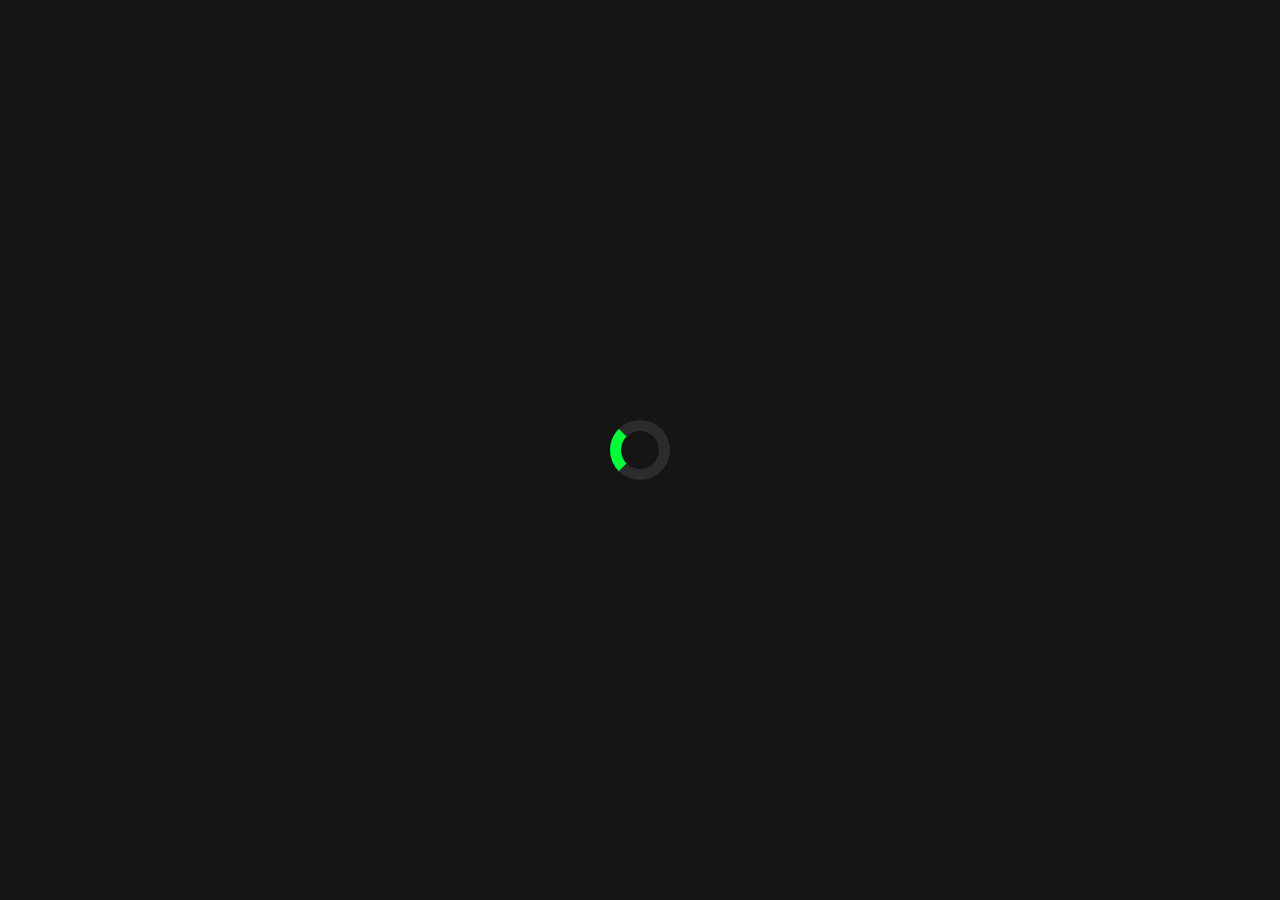
<file: index.html>
<!DOCTYPE html>
<html class="no-js" lang="en">
<head>

   <!--- basic page needs
   ================================================== -->
    <meta charset="utf-8">
    <title>Geram - Gerakan Menanam</title>
	<meta name="description" content="">  
    <meta name="author" content="">

   <!-- mobile specific metas
   ================================================== -->
	<meta name="viewport" content="width=device-width, initial-scale=1, maximum-scale=1">

 	<!-- CSS
   ================================================== -->
    <link rel="stylesheet" href="css/base.css">  
    <link rel="stylesheet" href="css/main.css">
    <link rel="stylesheet" href="css/vendor.css">     

   <!-- script
   ================================================== -->   
	<script src="js/modernizr.js"></script>
	<script src="js/pace.min.js"></script>

   <!-- favicons
	================================================== -->
	<link rel="icon" type="image/png" href="favicon.png">

</head>

<body id="top">

    <!-- intro section
   ================================================== -->
    <section id="intro">   

   	<div class="intro-overlay"></div>	

   	<div class="intro-content">
   		<div class="row">

   			<div class="col-twelve">

	   			<h5>mengembalikan hutan indonesia</h5>
	   			<h1>Gerakan Menanam</h1>

                <a class="button stroke klik" href="admin/loginAdmin.php" title="">Admin</a>
	   			<a class="button stroke klik" href="investor/loginInvestor.php" title="">Investor</a>

	   		</div>  
   			
   		</div>   		 		
   	</div> <!-- /intro-content --> 

       <ul class="intro-social">        
           <li><a href="https://www.facebook.com/naufal.roger"><i class="fa fa-facebook"></i></a></li>
           <li><a href="https://twitter.com/naufalnabila"><i class="fa fa-twitter"></i></a></li>
           <li><a href="https://www.instagram.com/naufalnewgate/"><i class="fa fa-instagram"></i></a></li>
       </ul> <!-- /intro-social -->      	

   </section> <!-- /intro -->

   <div id="preloader"> 
    	<div id="loader"></div>
   </div> 

   <!-- Java Script
   ================================================== --> 
   <script src="js/jquery-3.2.1.min.js"></script>
   <script src="js/plugins.js"></script>
   <script src="js/main.js"></script>

</body>

</html>
</file>
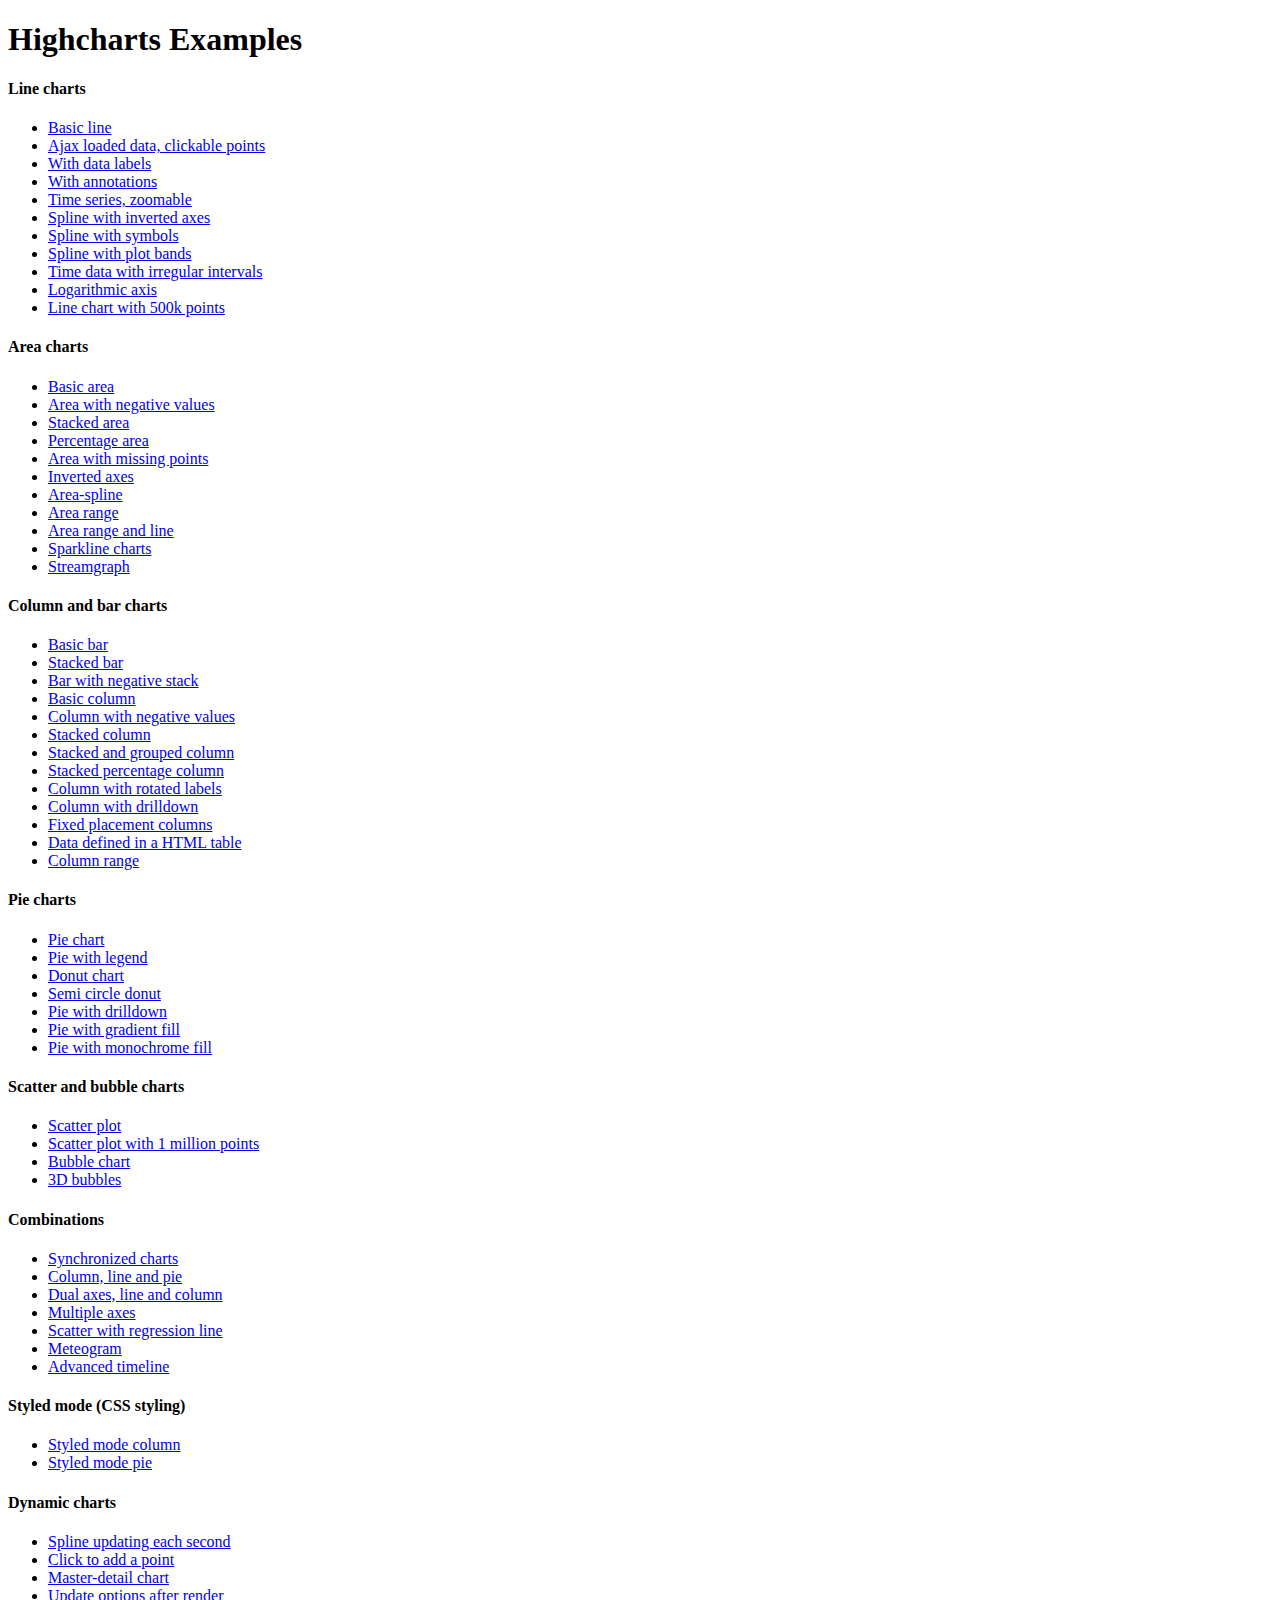
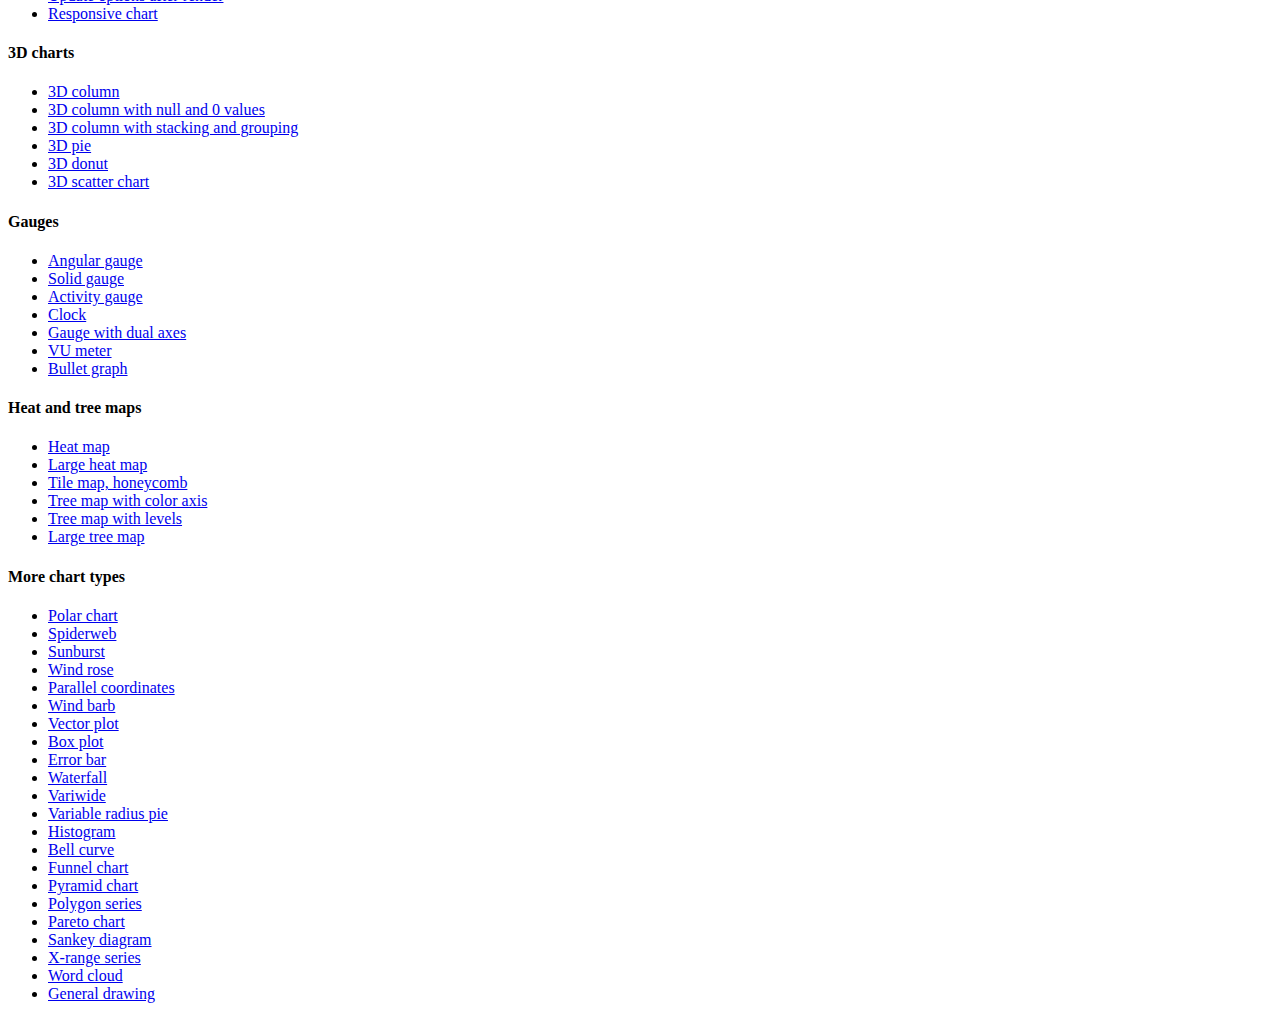
<file: chart/index.htm>
<!DOCTYPE HTML PUBLIC "-//W3C//DTD HTML 4.01//EN" "http://www.w3.org/TR/html4/strict.dtd">
<html>
	<head>
		<meta http-equiv="Content-Type" content="text/html; charset=utf-8" />
		<title>Highcharts Examples</title>
	</head>
	<body>
		<h1>Highcharts Examples</h1>
		<h4>Line charts</h4>
		<ul>
			<li><a href="examples/line-basic/index.htm">Basic line</a></li>
			<li><a href="examples/line-ajax/index.htm">Ajax loaded data, clickable points</a></li>
			<li><a href="examples/line-labels/index.htm">With data labels</a></li>
			<li><a href="examples/annotations/index.htm">With annotations</a></li>
			<li><a href="examples/line-time-series/index.htm">Time series, zoomable</a></li>
			<li><a href="examples/spline-inverted/index.htm">Spline with inverted axes</a></li>
			<li><a href="examples/spline-symbols/index.htm">Spline with symbols</a></li>
			<li><a href="examples/spline-plot-bands/index.htm">Spline with plot bands</a></li>
			<li><a href="examples/spline-irregular-time/index.htm">Time data with irregular intervals</a></li>
			<li><a href="examples/line-log-axis/index.htm">Logarithmic axis</a></li>
			<li><a href="examples/line-boost/index.htm">Line chart with 500k points</a></li>
		</ul>
		<h4>Area charts</h4>
		<ul>
			<li><a href="examples/area-basic/index.htm">Basic area</a></li>
			<li><a href="examples/area-negative/index.htm">Area with negative values</a></li>
			<li><a href="examples/area-stacked/index.htm">Stacked area</a></li>
			<li><a href="examples/area-stacked-percent/index.htm">Percentage area</a></li>
			<li><a href="examples/area-missing/index.htm">Area with missing points</a></li>
			<li><a href="examples/area-inverted/index.htm">Inverted axes</a></li>
			<li><a href="examples/areaspline/index.htm">Area-spline</a></li>
			<li><a href="examples/arearange/index.htm">Area range</a></li>
			<li><a href="examples/arearange-line/index.htm">Area range and line</a></li>
			<li><a href="examples/sparkline/index.htm">Sparkline charts</a></li>
			<li><a href="examples/streamgraph/index.htm">Streamgraph</a></li>
		</ul>
		<h4>Column and bar charts</h4>
		<ul>
			<li><a href="examples/bar-basic/index.htm">Basic bar</a></li>
			<li><a href="examples/bar-stacked/index.htm">Stacked bar</a></li>
			<li><a href="examples/bar-negative-stack/index.htm">Bar with negative stack</a></li>
			<li><a href="examples/column-basic/index.htm">Basic column</a></li>
			<li><a href="examples/column-negative/index.htm">Column with negative values</a></li>
			<li><a href="examples/column-stacked/index.htm">Stacked column</a></li>
			<li><a href="examples/column-stacked-and-grouped/index.htm">Stacked and grouped column</a></li>
			<li><a href="examples/column-stacked-percent/index.htm">Stacked percentage column</a></li>
			<li><a href="examples/column-rotated-labels/index.htm">Column with rotated labels</a></li>
			<li><a href="examples/column-drilldown/index.htm">Column with drilldown</a></li>
			<li><a href="examples/column-placement/index.htm">Fixed placement columns</a></li>
			<li><a href="examples/column-parsed/index.htm">Data defined in a HTML table</a></li>
			<li><a href="examples/columnrange/index.htm">Column range</a></li>
		</ul>
		<h4>Pie charts</h4>
		<ul>
			<li><a href="examples/pie-basic/index.htm">Pie chart</a></li>
			<li><a href="examples/pie-legend/index.htm">Pie with legend</a></li>
			<li><a href="examples/pie-donut/index.htm">Donut chart</a></li>
			<li><a href="examples/pie-semi-circle/index.htm">Semi circle donut</a></li>
			<li><a href="examples/pie-drilldown/index.htm">Pie with drilldown</a></li>
			<li><a href="examples/pie-gradient/index.htm">Pie with gradient fill</a></li>
			<li><a href="examples/pie-monochrome/index.htm">Pie with monochrome fill</a></li>
		</ul>
		<h4>Scatter and bubble charts</h4>
		<ul>
			<li><a href="examples/scatter/index.htm">Scatter plot</a></li>
			<li><a href="examples/scatter-boost/index.htm">Scatter plot with 1 million points</a></li>
			<li><a href="examples/bubble/index.htm">Bubble chart</a></li>
			<li><a href="examples/bubble-3d/index.htm">3D bubbles</a></li>
		</ul>
		<h4>Combinations</h4>
		<ul>
			<li><a href="examples/synchronized-charts/index.htm">Synchronized charts</a></li>
			<li><a href="examples/combo/index.htm">Column, line and pie</a></li>
			<li><a href="examples/combo-dual-axes/index.htm">Dual axes, line and column</a></li>
			<li><a href="examples/combo-multi-axes/index.htm">Multiple axes</a></li>
			<li><a href="examples/combo-regression/index.htm">Scatter with regression line</a></li>
			<li><a href="examples/combo-meteogram/index.htm">Meteogram</a></li>
			<li><a href="examples/combo-timeline/index.htm">Advanced timeline</a></li>
		</ul>
		<h4>Styled mode (CSS styling)</h4>
		<ul>
			<li><a href="examples/styled-mode-column/index.htm">Styled mode column</a></li>
			<li><a href="examples/styled-mode-pie/index.htm">Styled mode pie</a></li>
		</ul>
		<h4>Dynamic charts</h4>
		<ul>
			<li><a href="examples/dynamic-update/index.htm">Spline updating each second</a></li>
			<li><a href="examples/dynamic-click-to-add/index.htm">Click to add a point</a></li>
			<li><a href="examples/dynamic-master-detail/index.htm">Master-detail chart</a></li>
			<li><a href="examples/chart-update/index.htm">Update options after render</a></li>
			<li><a href="examples/responsive/index.htm">Responsive chart</a></li>
		</ul>
		<h4>3D charts</h4>
		<ul>
			<li><a href="examples/3d-column-interactive/index.htm">3D column</a></li>
			<li><a href="examples/3d-column-null-values/index.htm">3D column with null and 0 values</a></li>
			<li><a href="examples/3d-column-stacking-grouping/index.htm">3D column with stacking and grouping</a></li>
			<li><a href="examples/3d-pie/index.htm">3D pie</a></li>
			<li><a href="examples/3d-pie-donut/index.htm">3D donut</a></li>
			<li><a href="examples/3d-scatter-draggable/index.htm">3D scatter chart</a></li>
		</ul>
		<h4>Gauges</h4>
		<ul>
			<li><a href="examples/gauge-speedometer/index.htm">Angular gauge</a></li>
			<li><a href="examples/gauge-solid/index.htm">Solid gauge</a></li>
			<li><a href="examples/gauge-activity/index.htm">Activity gauge</a></li>
			<li><a href="examples/gauge-clock/index.htm">Clock</a></li>
			<li><a href="examples/gauge-dual/index.htm">Gauge with dual axes</a></li>
			<li><a href="examples/gauge-vu-meter/index.htm">VU meter</a></li>
			<li><a href="examples/bullet-graph/index.htm">Bullet graph</a></li>
		</ul>
		<h4>Heat and tree maps</h4>
		<ul>
			<li><a href="examples/heatmap/index.htm">Heat map</a></li>
			<li><a href="examples/heatmap-canvas/index.htm">Large heat map</a></li>
			<li><a href="examples/honeycomb-usa/index.htm">Tile map, honeycomb</a></li>
			<li><a href="examples/treemap-coloraxis/index.htm">Tree map with color axis</a></li>
			<li><a href="examples/treemap-with-levels/index.htm">Tree map with levels</a></li>
			<li><a href="examples/treemap-large-dataset/index.htm">Large tree map</a></li>
		</ul>
		<h4>More chart types</h4>
		<ul>
			<li><a href="examples/polar/index.htm">Polar chart</a></li>
			<li><a href="examples/polar-spider/index.htm">Spiderweb</a></li>
			<li><a href="examples/sunburst/index.htm">Sunburst</a></li>
			<li><a href="examples/polar-wind-rose/index.htm">Wind rose</a></li>
			<li><a href="examples/parallel-coordinates/index.htm">Parallel coordinates</a></li>
			<li><a href="examples/windbarb-series/index.htm">Wind barb</a></li>
			<li><a href="examples/vector-plot/index.htm">Vector plot</a></li>
			<li><a href="examples/box-plot/index.htm">Box plot</a></li>
			<li><a href="examples/error-bar/index.htm">Error bar</a></li>
			<li><a href="examples/waterfall/index.htm">Waterfall</a></li>
			<li><a href="examples/variwide/index.htm">Variwide</a></li>
			<li><a href="examples/variable-radius-pie/index.htm">Variable radius pie</a></li>
			<li><a href="examples/histogram/index.htm">Histogram</a></li>
			<li><a href="examples/bellcurve/index.htm">Bell curve</a></li>
			<li><a href="examples/funnel/index.htm">Funnel chart</a></li>
			<li><a href="examples/pyramid/index.htm">Pyramid chart</a></li>
			<li><a href="examples/polygon/index.htm">Polygon series</a></li>
			<li><a href="examples/pareto/index.htm">Pareto chart</a></li>
			<li><a href="examples/sankey-diagram/index.htm">Sankey diagram</a></li>
			<li><a href="examples/x-range/index.htm">X-range series</a></li>
			<li><a href="examples/wordcloud/index.htm">Word cloud</a></li>
			<li><a href="examples/renderer/index.htm">General drawing</a></li>
		</ul>
	</body>
</html>
</file>
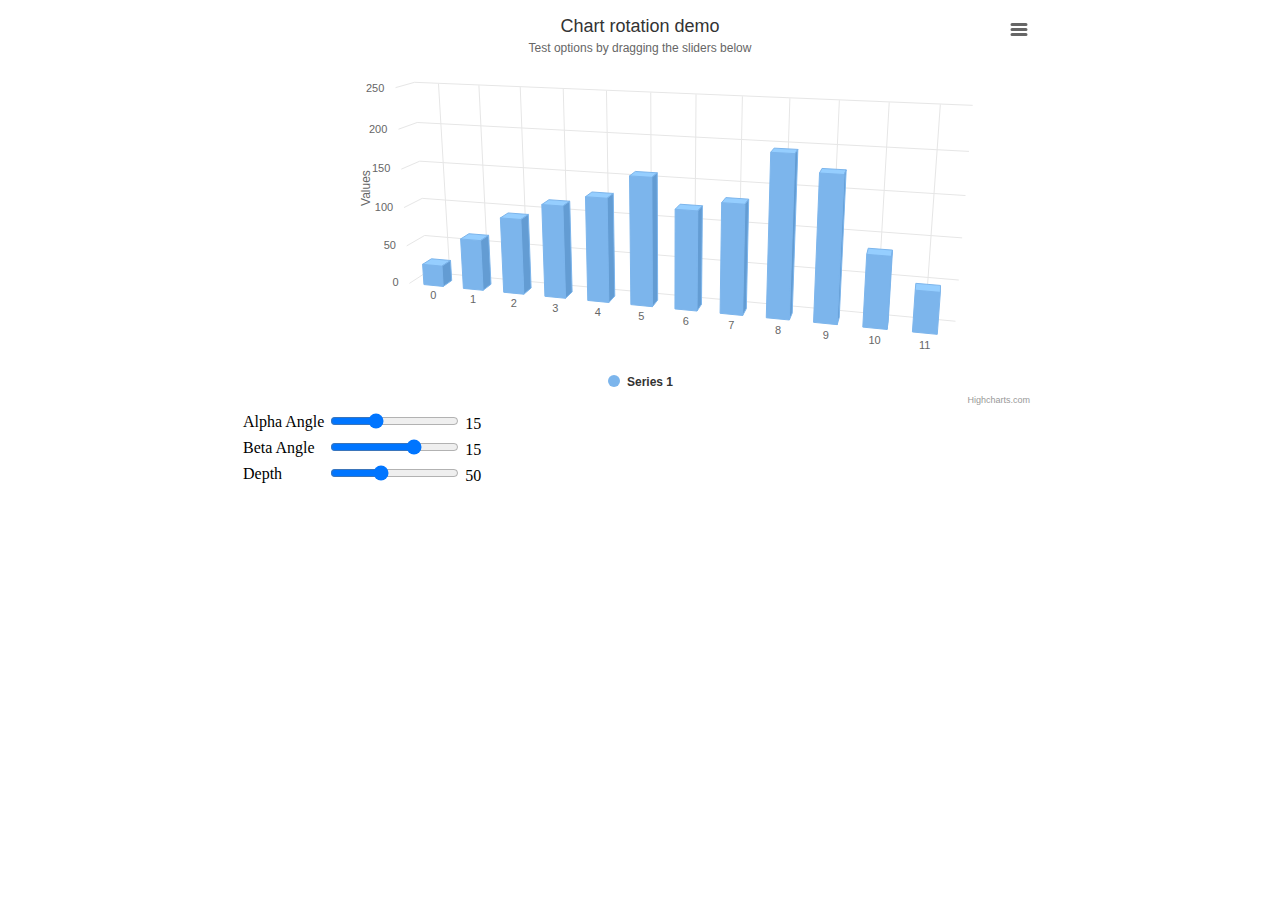
<file: chart/examples/3d-column-interactive/index.htm>
<!DOCTYPE HTML>
<html>
	<head>
		<meta http-equiv="Content-Type" content="text/html; charset=utf-8">
		<title>Highcharts Example</title>

		<style type="text/css">
#container, #sliders {
    min-width: 310px; 
    max-width: 800px;
    margin: 0 auto;
}
#container {
    height: 400px; 
}
		</style>
	</head>
	<body>
<script src="https://code.jquery.com/jquery-3.1.1.min.js"></script>
<script src="../../code/highcharts.js"></script>
<script src="../../code/highcharts-3d.js"></script>
<script src="../../code/modules/exporting.js"></script>

<div id="container"></div>
<div id="sliders">
    <table>
        <tr>
        	<td>Alpha Angle</td>
        	<td><input id="alpha" type="range" min="0" max="45" value="15"/> <span id="alpha-value" class="value"></span></td>
        </tr>
        <tr>
        	<td>Beta Angle</td>
        	<td><input id="beta" type="range" min="-45" max="45" value="15"/> <span id="beta-value" class="value"></span></td>
        </tr>
        <tr>
        	<td>Depth</td>
        	<td><input id="depth" type="range" min="20" max="100" value="50"/> <span id="depth-value" class="value"></span></td>
        </tr>
    </table>
</div>


		<script type="text/javascript">

// Set up the chart
var chart = new Highcharts.Chart({
    chart: {
        renderTo: 'container',
        type: 'column',
        options3d: {
            enabled: true,
            alpha: 15,
            beta: 15,
            depth: 50,
            viewDistance: 25
        }
    },
    title: {
        text: 'Chart rotation demo'
    },
    subtitle: {
        text: 'Test options by dragging the sliders below'
    },
    plotOptions: {
        column: {
            depth: 25
        }
    },
    series: [{
        data: [29.9, 71.5, 106.4, 129.2, 144.0, 176.0, 135.6, 148.5, 216.4, 194.1, 95.6, 54.4]
    }]
});

function showValues() {
    $('#alpha-value').html(chart.options.chart.options3d.alpha);
    $('#beta-value').html(chart.options.chart.options3d.beta);
    $('#depth-value').html(chart.options.chart.options3d.depth);
}

// Activate the sliders
$('#sliders input').on('input change', function () {
    chart.options.chart.options3d[this.id] = parseFloat(this.value);
    showValues();
    chart.redraw(false);
});

showValues();
		</script>
	</body>
</html>
</file>
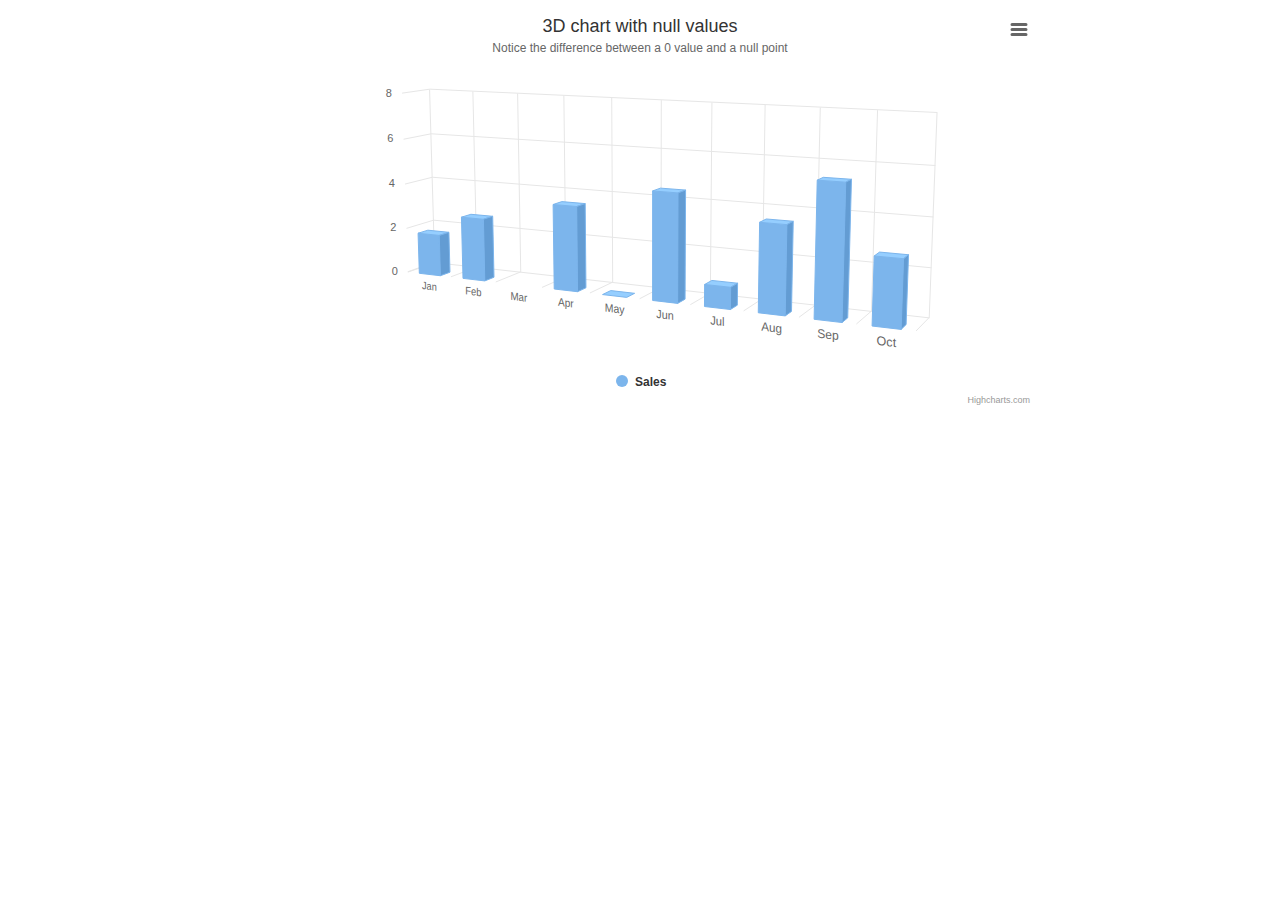
<file: chart/examples/3d-column-null-values/index.htm>
<!DOCTYPE HTML>
<html>
	<head>
		<meta http-equiv="Content-Type" content="text/html; charset=utf-8">
		<title>Highcharts Example</title>

		<style type="text/css">
#container {
    height: 400px; 
    min-width: 310px; 
    max-width: 800px;
    margin: 0 auto;
}
		</style>
	</head>
	<body>

<script src="../../code/highcharts.js"></script>
<script src="../../code/highcharts-3d.js"></script>
<script src="../../code/modules/exporting.js"></script>

<div id="container" style="height: 400px"></div>


		<script type="text/javascript">

Highcharts.chart('container', {
    chart: {
        type: 'column',
        options3d: {
            enabled: true,
            alpha: 10,
            beta: 25,
            depth: 70
        }
    },
    title: {
        text: '3D chart with null values'
    },
    subtitle: {
        text: 'Notice the difference between a 0 value and a null point'
    },
    plotOptions: {
        column: {
            depth: 25
        }
    },
    xAxis: {
        categories: Highcharts.getOptions().lang.shortMonths,
        labels: {
            skew3d: true,
            style: {
                fontSize: '16px'
            }
        }
    },
    yAxis: {
        title: {
            text: null
        }
    },
    series: [{
        name: 'Sales',
        data: [2, 3, null, 4, 0, 5, 1, 4, 6, 3]
    }]
});
		</script>
	</body>
</html>
</file>
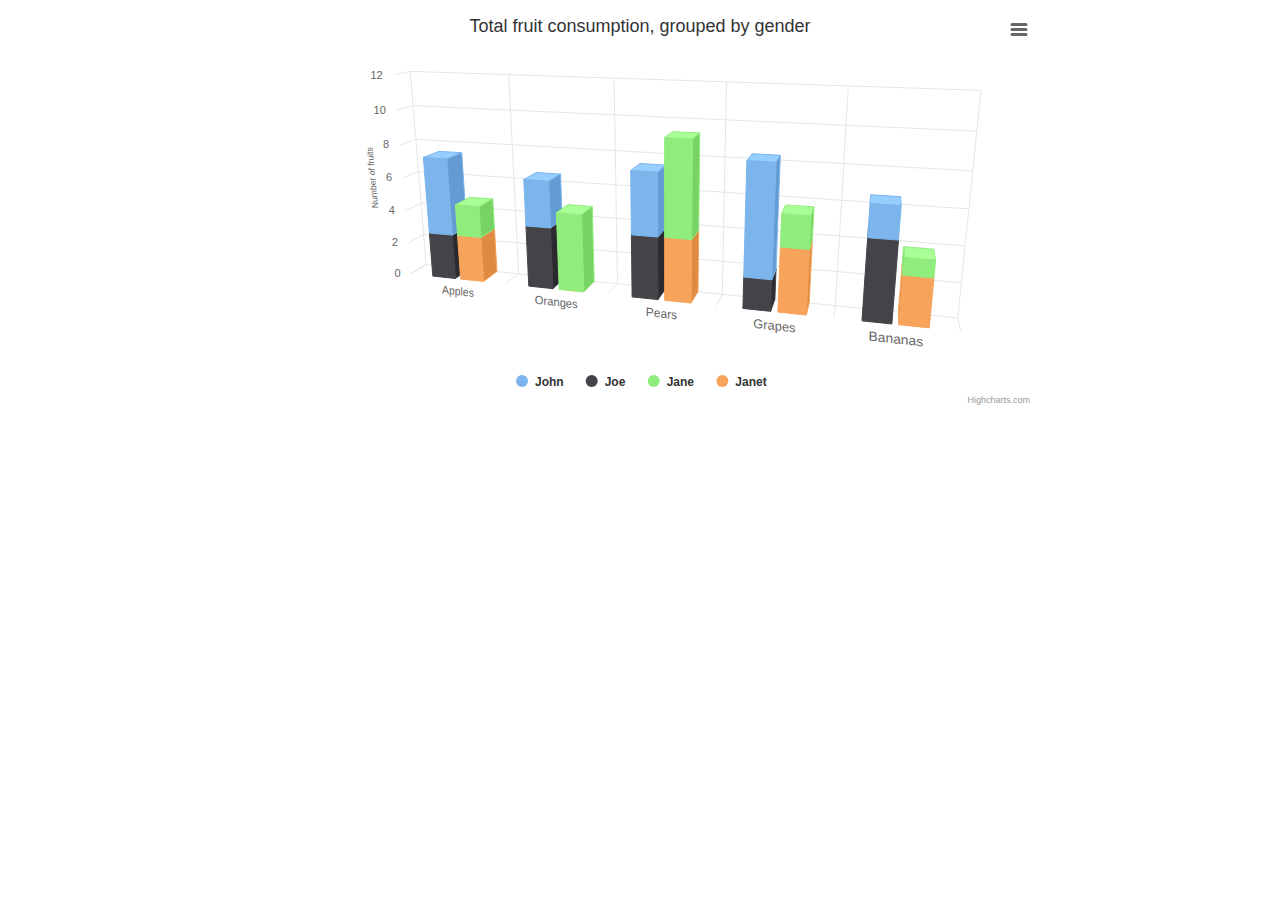
<file: chart/examples/3d-column-stacking-grouping/index.htm>
<!DOCTYPE HTML>
<html>
	<head>
		<meta http-equiv="Content-Type" content="text/html; charset=utf-8">
		<title>Highcharts Example</title>

		<style type="text/css">
#container {
    height: 400px; 
    min-width: 310px; 
    max-width: 800px;
    margin: 0 auto;
}
		</style>
	</head>
	<body>

<script src="../../code/highcharts.js"></script>
<script src="../../code/highcharts-3d.js"></script>
<script src="../../code/modules/exporting.js"></script>

<div id="container" style="height: 400px"></div>


		<script type="text/javascript">

Highcharts.chart('container', {
    chart: {
        type: 'column',
        options3d: {
            enabled: true,
            alpha: 15,
            beta: 15,
            viewDistance: 25,
            depth: 40
        }
    },

    title: {
        text: 'Total fruit consumption, grouped by gender'
    },

    xAxis: {
        categories: ['Apples', 'Oranges', 'Pears', 'Grapes', 'Bananas'],
        labels: {
            skew3d: true,
            style: {
                fontSize: '16px'
            }
        }
    },

    yAxis: {
        allowDecimals: false,
        min: 0,
        title: {
            text: 'Number of fruits',
            skew3d: true
        }
    },

    tooltip: {
        headerFormat: '<b>{point.key}</b><br>',
        pointFormat: '<span style="color:{series.color}">\u25CF</span> {series.name}: {point.y} / {point.stackTotal}'
    },

    plotOptions: {
        column: {
            stacking: 'normal',
            depth: 40
        }
    },

    series: [{
        name: 'John',
        data: [5, 3, 4, 7, 2],
        stack: 'male'
    }, {
        name: 'Joe',
        data: [3, 4, 4, 2, 5],
        stack: 'male'
    }, {
        name: 'Jane',
        data: [2, 5, 6, 2, 1],
        stack: 'female'
    }, {
        name: 'Janet',
        data: [3, 0, 4, 4, 3],
        stack: 'female'
    }]
});


		</script>
	</body>
</html>
</file>
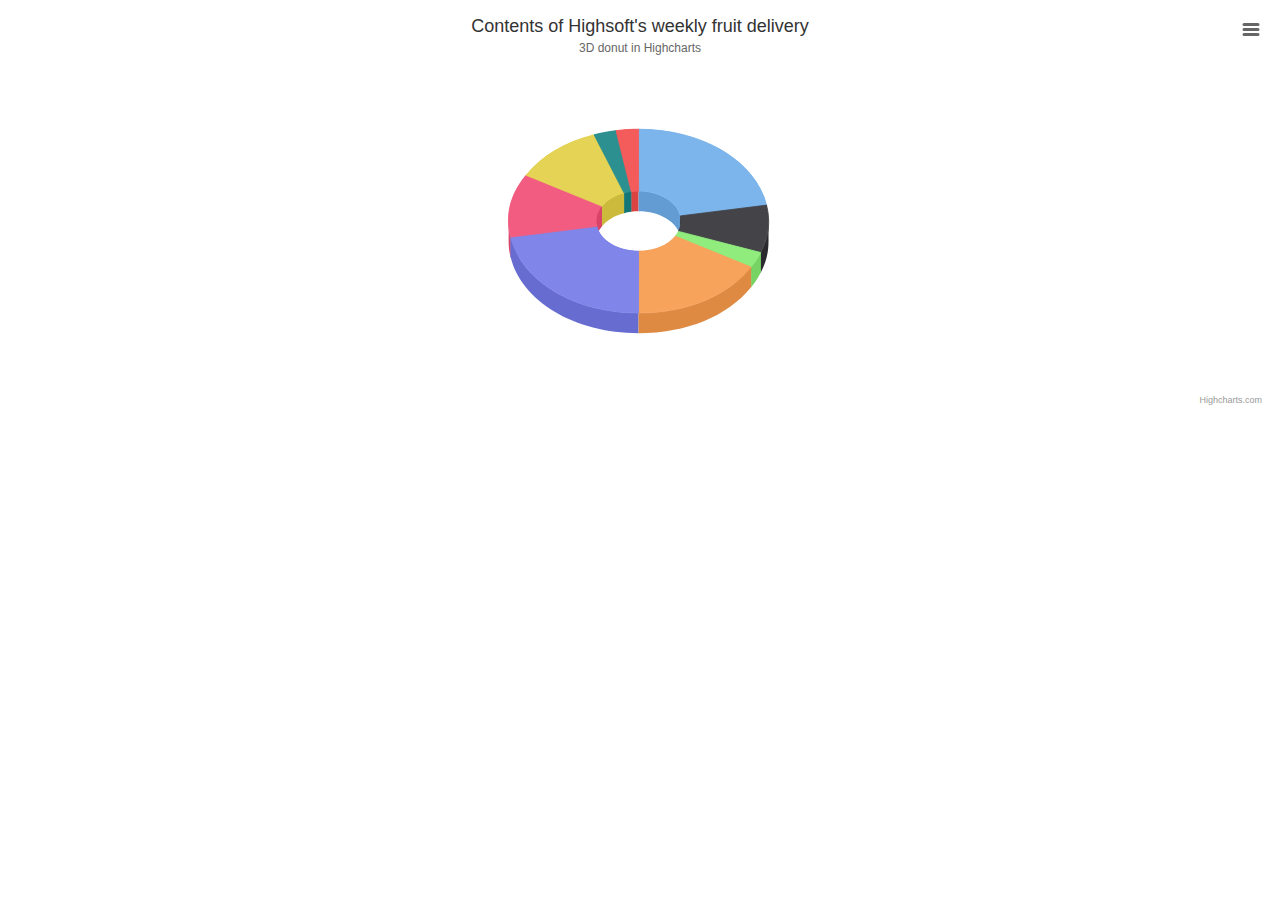
<file: chart/examples/3d-pie-donut/index.htm>
<!DOCTYPE HTML>
<html>
	<head>
		<meta http-equiv="Content-Type" content="text/html; charset=utf-8">
		<title>Highcharts Example</title>

		<style type="text/css">

		</style>
	</head>
	<body>

<script src="../../code/highcharts.js"></script>
<script src="../../code/highcharts-3d.js"></script>
<script src="../../code/modules/exporting.js"></script>

<div id="container" style="height: 400px"></div>


		<script type="text/javascript">

Highcharts.chart('container', {
    chart: {
        type: 'pie',
        options3d: {
            enabled: true,
            alpha: 45
        }
    },
    title: {
        text: 'Contents of Highsoft\'s weekly fruit delivery'
    },
    subtitle: {
        text: '3D donut in Highcharts'
    },
    plotOptions: {
        pie: {
            innerSize: 100,
            depth: 45
        }
    },
    series: [{
        name: 'Delivered amount',
        data: [
            ['Bananas', 8],
            ['Kiwi', 3],
            ['Mixed nuts', 1],
            ['Oranges', 6],
            ['Apples', 8],
            ['Pears', 4],
            ['Clementines', 4],
            ['Reddish (bag)', 1],
            ['Grapes (bunch)', 1]
        ]
    }]
});
		</script>
	</body>
</html>
</file>
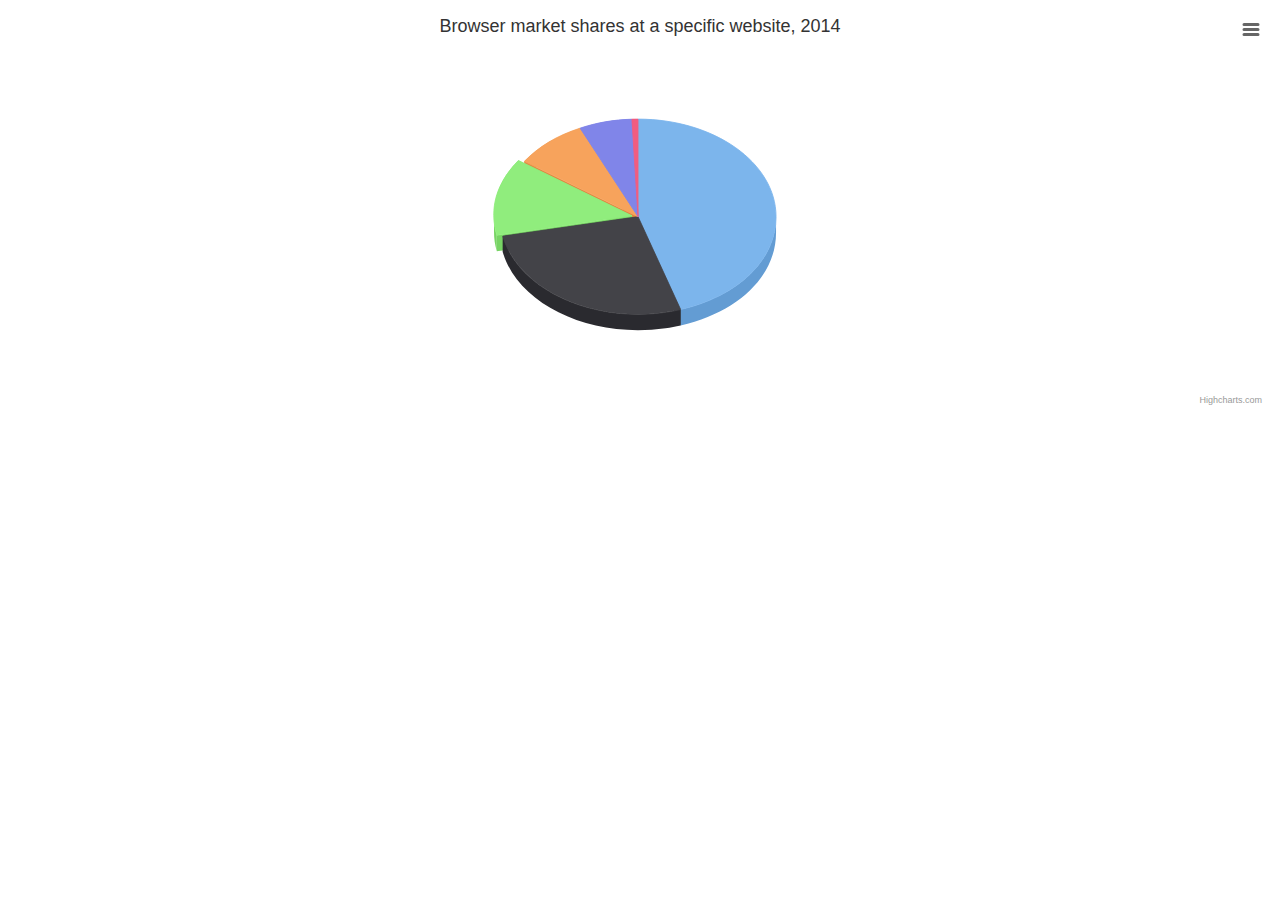
<file: chart/examples/3d-pie/index.htm>
<!DOCTYPE HTML>
<html>
	<head>
		<meta http-equiv="Content-Type" content="text/html; charset=utf-8">
		<title>Highcharts Example</title>

		<style type="text/css">

		</style>
	</head>
	<body>

<script src="../../code/highcharts.js"></script>
<script src="../../code/highcharts-3d.js"></script>
<script src="../../code/modules/exporting.js"></script>

<div id="container" style="height: 400px"></div>


		<script type="text/javascript">

Highcharts.chart('container', {
    chart: {
        type: 'pie',
        options3d: {
            enabled: true,
            alpha: 45,
            beta: 0
        }
    },
    title: {
        text: 'Browser market shares at a specific website, 2014'
    },
    tooltip: {
        pointFormat: '{series.name}: <b>{point.percentage:.1f}%</b>'
    },
    plotOptions: {
        pie: {
            allowPointSelect: true,
            cursor: 'pointer',
            depth: 35,
            dataLabels: {
                enabled: true,
                format: '{point.name}'
            }
        }
    },
    series: [{
        type: 'pie',
        name: 'Browser share',
        data: [
            ['Firefox', 45.0],
            ['IE', 26.8],
            {
                name: 'Chrome',
                y: 12.8,
                sliced: true,
                selected: true
            },
            ['Safari', 8.5],
            ['Opera', 6.2],
            ['Others', 0.7]
        ]
    }]
});
		</script>
	</body>
</html>
</file>
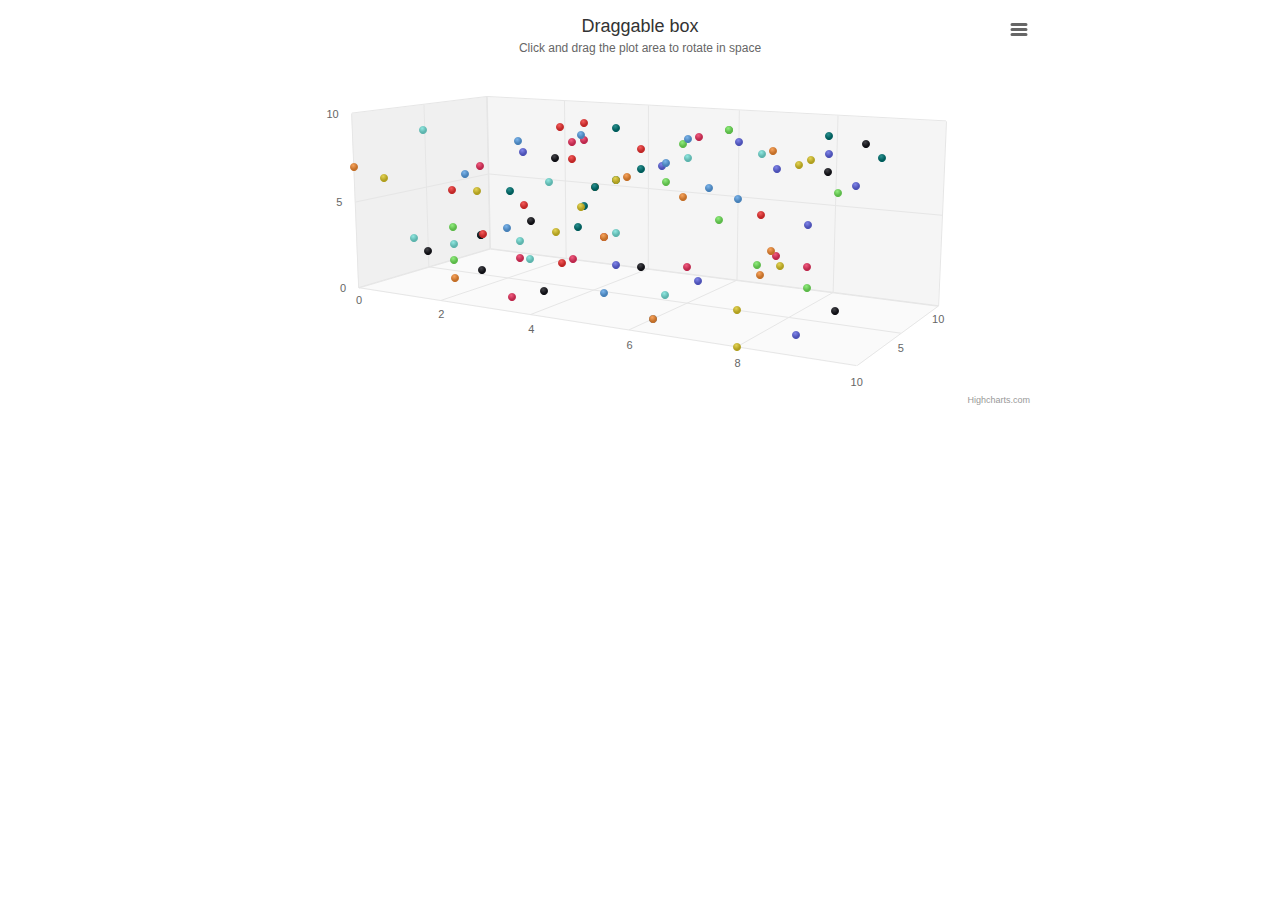
<file: chart/examples/3d-scatter-draggable/index.htm>
<!DOCTYPE HTML>
<html>
	<head>
		<meta http-equiv="Content-Type" content="text/html; charset=utf-8">
		<title>Highcharts Example</title>

		<style type="text/css">
#container {
    height: 400px; 
    min-width: 310px; 
    max-width: 800px;
    margin: 0 auto;
}
		</style>
	</head>
	<body>
<script src="https://code.jquery.com/jquery-3.1.1.min.js"></script>

<script src="../../code/highcharts.js"></script>
<script src="../../code/highcharts-3d.js"></script>
<script src="../../code/modules/exporting.js"></script>

<div id="container" style="height: 400px"></div>


		<script type="text/javascript">
// Give the points a 3D feel by adding a radial gradient
Highcharts.setOptions({
    colors: $.map(Highcharts.getOptions().colors, function (color) {
        return {
            radialGradient: {
                cx: 0.4,
                cy: 0.3,
                r: 0.5
            },
            stops: [
                [0, color],
                [1, Highcharts.Color(color).brighten(-0.2).get('rgb')]
            ]
        };
    })
});

// Set up the chart
var chart = new Highcharts.Chart({
    chart: {
        renderTo: 'container',
        margin: 100,
        type: 'scatter3d',
        options3d: {
            enabled: true,
            alpha: 10,
            beta: 30,
            depth: 250,
            viewDistance: 5,
            fitToPlot: false,
            frame: {
                bottom: { size: 1, color: 'rgba(0,0,0,0.02)' },
                back: { size: 1, color: 'rgba(0,0,0,0.04)' },
                side: { size: 1, color: 'rgba(0,0,0,0.06)' }
            }
        }
    },
    title: {
        text: 'Draggable box'
    },
    subtitle: {
        text: 'Click and drag the plot area to rotate in space'
    },
    plotOptions: {
        scatter: {
            width: 10,
            height: 10,
            depth: 10
        }
    },
    yAxis: {
        min: 0,
        max: 10,
        title: null
    },
    xAxis: {
        min: 0,
        max: 10,
        gridLineWidth: 1
    },
    zAxis: {
        min: 0,
        max: 10,
        showFirstLabel: false
    },
    legend: {
        enabled: false
    },
    series: [{
        name: 'Reading',
        colorByPoint: true,
        data: [[1, 6, 5], [8, 7, 9], [1, 3, 4], [4, 6, 8], [5, 7, 7], [6, 9, 6], [7, 0, 5], [2, 3, 3], [3, 9, 8], [3, 6, 5], [4, 9, 4], [2, 3, 3], [6, 9, 9], [0, 7, 0], [7, 7, 9], [7, 2, 9], [0, 6, 2], [4, 6, 7], [3, 7, 7], [0, 1, 7], [2, 8, 6], [2, 3, 7], [6, 4, 8], [3, 5, 9], [7, 9, 5], [3, 1, 7], [4, 4, 2], [3, 6, 2], [3, 1, 6], [6, 8, 5], [6, 6, 7], [4, 1, 1], [7, 2, 7], [7, 7, 0], [8, 8, 9], [9, 4, 1], [8, 3, 4], [9, 8, 9], [3, 5, 3], [0, 2, 4], [6, 0, 2], [2, 1, 3], [5, 8, 9], [2, 1, 1], [9, 7, 6], [3, 0, 2], [9, 9, 0], [3, 4, 8], [2, 6, 1], [8, 9, 2], [7, 6, 5], [6, 3, 1], [9, 3, 1], [8, 9, 3], [9, 1, 0], [3, 8, 7], [8, 0, 0], [4, 9, 7], [8, 6, 2], [4, 3, 0], [2, 3, 5], [9, 1, 4], [1, 1, 4], [6, 0, 2], [6, 1, 6], [3, 8, 8], [8, 8, 7], [5, 5, 0], [3, 9, 6], [5, 4, 3], [6, 8, 3], [0, 1, 5], [6, 7, 3], [8, 3, 2], [3, 8, 3], [2, 1, 6], [4, 6, 7], [8, 9, 9], [5, 4, 2], [6, 1, 3], [6, 9, 5], [4, 8, 2], [9, 7, 4], [5, 4, 2], [9, 6, 1], [2, 7, 3], [4, 5, 4], [6, 8, 1], [3, 4, 0], [2, 2, 6], [5, 1, 2], [9, 9, 7], [6, 9, 9], [8, 4, 3], [4, 1, 7], [6, 2, 5], [0, 4, 9], [3, 5, 9], [6, 9, 1], [1, 9, 2]]
    }]
});


// Add mouse events for rotation
$(chart.container).on('mousedown.hc touchstart.hc', function (eStart) {
    eStart = chart.pointer.normalize(eStart);

    var posX = eStart.chartX,
        posY = eStart.chartY,
        alpha = chart.options.chart.options3d.alpha,
        beta = chart.options.chart.options3d.beta,
        newAlpha,
        newBeta,
        sensitivity = 5; // lower is more sensitive

    $(document).on({
        'mousemove.hc touchmove.hc': function (e) {
            // Run beta
            e = chart.pointer.normalize(e);
            newBeta = beta + (posX - e.chartX) / sensitivity;
            chart.options.chart.options3d.beta = newBeta;

            // Run alpha
            newAlpha = alpha + (e.chartY - posY) / sensitivity;
            chart.options.chart.options3d.alpha = newAlpha;

            chart.redraw(false);
        },
        'mouseup touchend': function () {
            $(document).off('.hc');
        }
    });
});

		</script>
	</body>
</html>
</file>
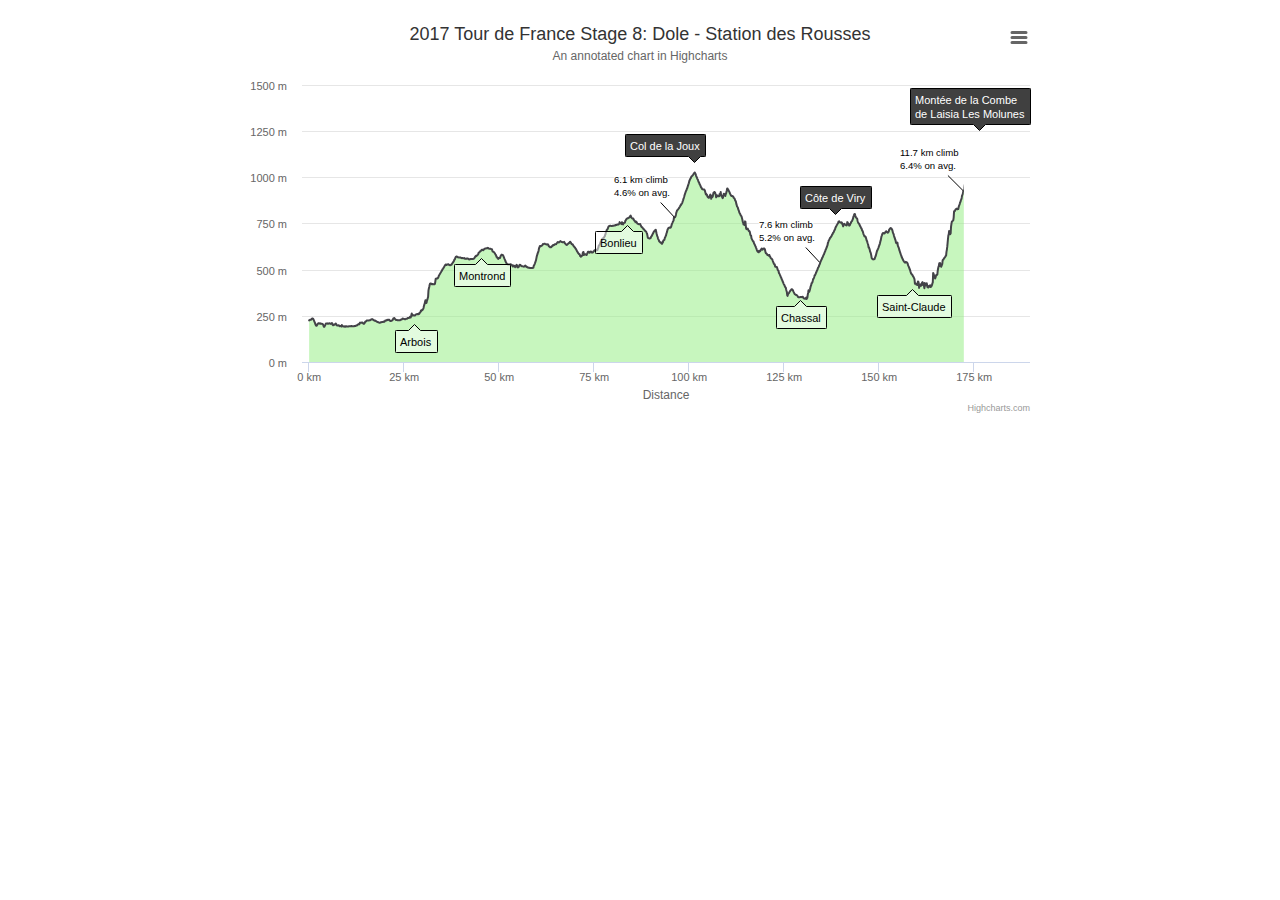
<file: chart/examples/annotations/index.htm>
<!DOCTYPE HTML>
<html>
	<head>
		<meta http-equiv="Content-Type" content="text/html; charset=utf-8">
		<title>Highcharts Example</title>

		<style type="text/css">
#container {
    max-width: 800px;
    height: 400px;
    margin: 1em auto;
}
		</style>
	</head>
	<body>
<script src="https://code.jquery.com/jquery-3.1.1.min.js"></script>
<script src="../../code/highcharts.js"></script>
<script src="../../code/modules/annotations.js"></script>
<script src="../../code/modules/exporting.js"></script>

<div id="container" style="height: 400px; min-width: 380px"></div>




		<script type="text/javascript">
// Data generated from http://www.bikeforums.net/professional-cycling-fans/1113087-2017-tour-de-france-gpx-tcx-files.html
var elevationData = [
    [0.0, 225],
    [0.1, 226],
    [0.2, 228],
    [0.3, 228],
    [0.4, 229],
    [0.5, 229],
    [0.6, 230],
    [0.7, 234],
    [0.8, 235],
    [0.9, 236],
    [1.0, 235],
    [1.1, 232],
    [1.2, 228],
    [1.3, 223],
    [1.4, 218],
    [1.5, 214],
    [1.6, 207],
    [1.7, 202],
    [1.8, 198],
    [1.9, 196],
    [2.0, 197],
    [2.1, 200],
    [2.2, 205],
    [2.3, 206],
    [2.4, 210],
    [2.5, 210],
    [2.6, 210],
    [2.7, 209],
    [2.8, 208],
    [2.9, 207],
    [3.0, 209],
    [3.1, 208],
    [3.2, 207],
    [3.3, 207],
    [3.4, 206],
    [3.5, 206],
    [3.6, 205],
    [3.7, 201],
    [3.8, 195],
    [3.9, 191],
    [4.0, 191],
    [4.1, 195],
    [4.2, 199],
    [4.3, 203],
    [4.4, 208],
    [4.5, 208],
    [4.6, 208],
    [4.7, 208],
    [4.8, 209],
    [4.9, 207],
    [5.0, 207],
    [5.1, 208],
    [5.2, 209],
    [5.3, 208],
    [5.4, 210],
    [5.5, 209],
    [5.6, 209],
    [5.7, 206],
    [5.8, 207],
    [5.9, 209],
    [6.0, 211],
    [6.1, 206],
    [6.2, 201],
    [6.3, 199],
    [6.4, 200],
    [6.5, 202],
    [6.6, 203],
    [6.7, 202],
    [6.8, 204],
    [6.9, 206],
    [7.0, 208],
    [7.1, 205],
    [7.2, 202],
    [7.3, 198],
    [7.4, 198],
    [7.5, 198],
    [7.6, 198],
    [7.7, 198],
    [7.8, 199],
    [7.9, 197],
    [8.0, 194],
    [8.1, 194],
    [8.2, 195],
    [8.3, 195],
    [8.4, 196],
    [8.5, 192],
    [8.6, 200],
    [8.7, 197],
    [8.8, 194],
    [8.9, 194],
    [9.0, 193],
    [9.1, 192],
    [9.2, 192],
    [9.3, 193],
    [9.4, 191],
    [9.5, 191],
    [9.6, 193],
    [9.7, 193],
    [9.8, 194],
    [9.9, 192],
    [10.0, 192],
    [10.1, 192],
    [10.2, 192],
    [10.3, 192],
    [10.4, 193],
    [10.5, 193],
    [10.6, 193],
    [10.7, 193],
    [10.8, 194],
    [10.9, 194],
    [11.0, 194],
    [11.1, 195],
    [11.2, 194],
    [11.3, 194],
    [11.4, 194],
    [11.5, 194],
    [11.6, 193],
    [11.7, 194],
    [11.8, 194],
    [11.9, 194],
    [12.0, 195],
    [12.1, 195],
    [12.2, 195],
    [12.3, 197],
    [12.4, 197],
    [12.5, 197],
    [12.6, 198],
    [12.7, 201],
    [12.8, 202],
    [12.9, 203],
    [13.0, 205],
    [13.1, 205],
    [13.2, 204],
    [13.3, 210],
    [13.4, 213],
    [13.5, 212],
    [13.6, 213],
    [13.7, 213],
    [13.8, 213],
    [13.9, 214],
    [14.0, 214],
    [14.1, 212],
    [14.2, 209],
    [14.3, 207],
    [14.4, 207],
    [14.5, 208],
    [14.6, 211],
    [14.7, 215],
    [14.8, 219],
    [14.9, 219],
    [15.0, 221],
    [15.1, 224],
    [15.2, 224],
    [15.3, 225],
    [15.4, 225],
    [15.5, 225],
    [15.6, 225],
    [15.7, 225],
    [15.8, 225],
    [15.9, 226],
    [16.0, 226],
    [16.1, 227],
    [16.2, 227],
    [16.3, 230],
    [16.4, 231],
    [16.5, 231],
    [16.6, 232],
    [16.7, 230],
    [16.8, 229],
    [16.9, 228],
    [17.0, 226],
    [17.1, 226],
    [17.2, 224],
    [17.3, 223],
    [17.4, 224],
    [17.5, 223],
    [17.6, 221],
    [17.7, 220],
    [17.8, 218],
    [17.9, 217],
    [18.0, 216],
    [18.1, 216],
    [18.2, 215],
    [18.3, 214],
    [18.4, 213],
    [18.5, 212],
    [18.6, 212],
    [18.7, 213],
    [18.8, 214],
    [18.9, 215],
    [19.0, 215],
    [19.1, 216],
    [19.2, 217],
    [19.3, 216],
    [19.4, 216],
    [19.5, 217],
    [19.6, 219],
    [19.7, 218],
    [19.8, 218],
    [19.9, 220],
    [20.0, 224],
    [20.1, 224],
    [20.2, 225],
    [20.3, 224],
    [20.4, 225],
    [20.5, 228],
    [20.6, 228],
    [20.7, 227],
    [20.8, 228],
    [20.9, 228],
    [21.0, 228],
    [21.1, 229],
    [21.2, 225],
    [21.3, 223],
    [21.4, 222],
    [21.5, 222],
    [21.6, 223],
    [21.7, 224],
    [21.8, 224],
    [21.9, 226],
    [22.0, 228],
    [22.1, 233],
    [22.2, 237],
    [22.3, 237],
    [22.4, 238],
    [22.5, 236],
    [22.6, 232],
    [22.7, 232],
    [22.8, 228],
    [22.9, 227],
    [23.0, 227],
    [23.1, 227],
    [23.2, 227],
    [23.3, 226],
    [23.4, 226],
    [23.5, 226],
    [23.6, 226],
    [23.7, 226],
    [23.8, 226],
    [23.9, 226],
    [24.0, 228],
    [24.1, 228],
    [24.2, 229],
    [24.3, 230],
    [24.4, 230],
    [24.5, 233],
    [24.6, 235],
    [24.7, 234],
    [24.8, 234],
    [24.9, 233],
    [25.0, 233],
    [25.1, 232],
    [25.2, 232],
    [25.3, 232],
    [25.4, 232],
    [25.5, 234],
    [25.6, 234],
    [25.7, 234],
    [25.8, 234],
    [25.9, 237],
    [26.0, 238],
    [26.1, 238],
    [26.2, 238],
    [26.3, 240],
    [26.4, 240],
    [26.5, 244],
    [26.6, 241],
    [26.7, 241],
    [26.8, 245],
    [26.9, 254],
    [27.0, 262],
    [27.1, 255],
    [27.2, 255],
    [27.3, 251],
    [27.4, 252],
    [27.5, 253],
    [27.6, 253],
    [27.7, 251],
    [27.8, 251],
    [27.9, 254],
    [28.0, 255],
    [28.1, 257],
    [28.2, 259],
    [28.3, 259],
    [28.4, 259],
    [28.5, 260],
    [28.6, 258],
    [28.7, 258],
    [28.8, 262],
    [28.9, 260],
    [29.0, 262],
    [29.1, 266],
    [29.2, 268],
    [29.3, 270],
    [29.4, 278],
    [29.5, 276],
    [29.6, 278],
    [29.7, 282],
    [29.8, 281],
    [29.9, 284],
    [30.0, 287],
    [30.1, 292],
    [30.2, 303],
    [30.3, 309],
    [30.4, 317],
    [30.5, 324],
    [30.6, 334],
    [30.7, 334],
    [30.8, 319],
    [30.9, 321],
    [31.0, 333],
    [31.1, 337],
    [31.2, 345],
    [31.3, 352],
    [31.4, 386],
    [31.5, 398],
    [31.6, 406],
    [31.7, 416],
    [31.8, 423],
    [31.9, 425],
    [32.0, 425],
    [32.1, 424],
    [32.2, 423],
    [32.3, 421],
    [32.4, 421],
    [32.5, 422],
    [32.6, 421],
    [32.7, 421],
    [32.8, 421],
    [32.9, 421],
    [33.0, 421],
    [33.1, 423],
    [33.2, 435],
    [33.3, 450],
    [33.4, 451],
    [33.5, 452],
    [33.6, 452],
    [33.7, 452],
    [33.8, 452],
    [33.9, 455],
    [34.0, 459],
    [34.1, 465],
    [34.2, 469],
    [34.3, 473],
    [34.4, 476],
    [34.5, 480],
    [34.6, 483],
    [34.7, 487],
    [34.8, 490],
    [34.9, 494],
    [35.0, 497],
    [35.1, 502],
    [35.2, 504],
    [35.3, 507],
    [35.4, 511],
    [35.5, 514],
    [35.6, 518],
    [35.7, 521],
    [35.8, 524],
    [35.9, 527],
    [36.0, 528],
    [36.1, 525],
    [36.2, 526],
    [36.3, 528],
    [36.4, 528],
    [36.5, 528],
    [36.6, 529],
    [36.7, 528],
    [36.8, 526],
    [36.9, 525],
    [37.0, 524],
    [37.1, 524],
    [37.2, 524],
    [37.3, 525],
    [37.4, 528],
    [37.5, 528],
    [37.6, 532],
    [37.7, 534],
    [37.8, 538],
    [37.9, 540],
    [38.0, 544],
    [38.1, 546],
    [38.2, 554],
    [38.3, 555],
    [38.4, 559],
    [38.5, 566],
    [38.6, 568],
    [38.7, 571],
    [38.8, 571],
    [38.9, 570],
    [39.0, 569],
    [39.1, 567],
    [39.2, 567],
    [39.3, 566],
    [39.4, 566],
    [39.5, 566],
    [39.6, 566],
    [39.7, 566],
    [39.8, 566],
    [39.9, 565],
    [40.0, 563],
    [40.1, 562],
    [40.2, 563],
    [40.3, 563],
    [40.4, 562],
    [40.5, 562],
    [40.6, 562],
    [40.7, 561],
    [40.8, 563],
    [40.9, 561],
    [41.0, 559],
    [41.1, 559],
    [41.2, 559],
    [41.3, 558],
    [41.4, 559],
    [41.5, 560],
    [41.6, 560],
    [41.7, 560],
    [41.8, 559],
    [41.9, 557],
    [42.0, 556],
    [42.1, 555],
    [42.2, 555],
    [42.3, 556],
    [42.4, 557],
    [42.5, 557],
    [42.6, 557],
    [42.7, 557],
    [42.8, 557],
    [42.9, 557],
    [43.0, 557],
    [43.1, 557],
    [43.2, 558],
    [43.3, 559],
    [43.4, 560],
    [43.5, 563],
    [43.6, 566],
    [43.7, 570],
    [43.8, 572],
    [43.9, 575],
    [44.0, 573],
    [44.1, 576],
    [44.2, 577],
    [44.3, 579],
    [44.4, 581],
    [44.5, 584],
    [44.6, 591],
    [44.7, 593],
    [44.8, 594],
    [44.9, 596],
    [45.0, 599],
    [45.1, 601],
    [45.2, 601],
    [45.3, 604],
    [45.4, 607],
    [45.5, 607],
    [45.6, 607],
    [45.7, 607],
    [45.8, 605],
    [45.9, 607],
    [46.0, 609],
    [46.1, 612],
    [46.2, 613],
    [46.3, 614],
    [46.4, 614],
    [46.5, 614],
    [46.6, 616],
    [46.7, 616],
    [46.8, 615],
    [46.9, 615],
    [47.0, 618],
    [47.1, 617],
    [47.2, 615],
    [47.3, 614],
    [47.4, 613],
    [47.5, 613],
    [47.6, 613],
    [47.7, 613],
    [47.8, 612],
    [47.9, 612],
    [48.0, 609],
    [48.1, 610],
    [48.2, 603],
    [48.3, 598],
    [48.4, 598],
    [48.5, 596],
    [48.6, 595],
    [48.7, 593],
    [48.8, 590],
    [48.9, 587],
    [49.0, 583],
    [49.1, 580],
    [49.2, 576],
    [49.3, 569],
    [49.4, 568],
    [49.5, 566],
    [49.6, 560],
    [49.7, 559],
    [49.8, 558],
    [49.9, 562],
    [50.0, 564],
    [50.1, 563],
    [50.2, 563],
    [50.3, 567],
    [50.4, 574],
    [50.5, 577],
    [50.6, 580],
    [50.7, 581],
    [50.8, 579],
    [50.9, 579],
    [51.0, 578],
    [51.1, 574],
    [51.2, 569],
    [51.3, 564],
    [51.4, 558],
    [51.5, 554],
    [51.6, 550],
    [51.7, 543],
    [51.8, 539],
    [51.9, 536],
    [52.0, 532],
    [52.1, 530],
    [52.2, 529],
    [52.3, 528],
    [52.4, 528],
    [52.5, 528],
    [52.6, 528],
    [52.7, 527],
    [52.8, 527],
    [52.9, 528],
    [53.0, 529],
    [53.1, 528],
    [53.2, 526],
    [53.3, 526],
    [53.4, 524],
    [53.5, 519],
    [53.6, 517],
    [53.7, 517],
    [53.8, 522],
    [53.9, 521],
    [54.0, 520],
    [54.1, 518],
    [54.2, 513],
    [54.3, 518],
    [54.4, 520],
    [54.5, 523],
    [54.6, 526],
    [54.7, 522],
    [54.8, 513],
    [54.9, 512],
    [55.0, 513],
    [55.1, 513],
    [55.2, 518],
    [55.3, 522],
    [55.4, 526],
    [55.5, 526],
    [55.6, 525],
    [55.7, 522],
    [55.8, 520],
    [55.9, 519],
    [56.0, 518],
    [56.1, 518],
    [56.2, 518],
    [56.3, 517],
    [56.4, 516],
    [56.5, 517],
    [56.6, 517],
    [56.7, 517],
    [56.8, 521],
    [56.9, 522],
    [57.0, 518],
    [57.1, 517],
    [57.2, 514],
    [57.3, 515],
    [57.4, 513],
    [57.5, 511],
    [57.6, 511],
    [57.7, 511],
    [57.8, 510],
    [57.9, 510],
    [58.0, 509],
    [58.1, 509],
    [58.2, 509],
    [58.3, 509],
    [58.4, 509],
    [58.5, 509],
    [58.6, 509],
    [58.7, 509],
    [58.8, 509],
    [58.9, 510],
    [59.0, 510],
    [59.1, 521],
    [59.2, 524],
    [59.3, 528],
    [59.4, 533],
    [59.5, 539],
    [59.6, 545],
    [59.7, 551],
    [59.8, 562],
    [59.9, 572],
    [60.0, 579],
    [60.1, 585],
    [60.2, 593],
    [60.3, 596],
    [60.4, 605],
    [60.5, 617],
    [60.6, 620],
    [60.7, 627],
    [60.8, 628],
    [60.9, 627],
    [61.0, 627],
    [61.1, 628],
    [61.2, 629],
    [61.3, 632],
    [61.4, 634],
    [61.5, 638],
    [61.6, 637],
    [61.7, 638],
    [61.8, 639],
    [61.9, 640],
    [62.0, 640],
    [62.1, 639],
    [62.2, 639],
    [62.3, 637],
    [62.4, 637],
    [62.5, 636],
    [62.6, 637],
    [62.7, 636],
    [62.8, 637],
    [62.9, 635],
    [63.0, 629],
    [63.1, 626],
    [63.2, 626],
    [63.3, 623],
    [63.4, 621],
    [63.5, 621],
    [63.6, 621],
    [63.7, 622],
    [63.8, 625],
    [63.9, 626],
    [64.0, 629],
    [64.1, 631],
    [64.2, 633],
    [64.3, 631],
    [64.4, 632],
    [64.5, 634],
    [64.6, 637],
    [64.7, 637],
    [64.8, 637],
    [64.9, 637],
    [65.0, 638],
    [65.1, 641],
    [65.2, 644],
    [65.3, 646],
    [65.4, 649],
    [65.5, 648],
    [65.6, 647],
    [65.7, 647],
    [65.8, 649],
    [65.9, 650],
    [66.0, 651],
    [66.1, 654],
    [66.2, 652],
    [66.3, 651],
    [66.4, 650],
    [66.5, 650],
    [66.6, 649],
    [66.7, 648],
    [66.8, 648],
    [66.9, 648],
    [67.0, 649],
    [67.1, 650],
    [67.2, 647],
    [67.3, 642],
    [67.4, 641],
    [67.5, 638],
    [67.6, 636],
    [67.7, 635],
    [67.8, 633],
    [67.9, 636],
    [68.0, 638],
    [68.1, 639],
    [68.2, 641],
    [68.3, 643],
    [68.4, 644],
    [68.5, 645],
    [68.6, 649],
    [68.7, 651],
    [68.8, 648],
    [68.9, 645],
    [69.0, 640],
    [69.1, 637],
    [69.2, 637],
    [69.3, 637],
    [69.4, 635],
    [69.5, 630],
    [69.6, 628],
    [69.7, 625],
    [69.8, 622],
    [69.9, 620],
    [70.0, 618],
    [70.1, 613],
    [70.2, 612],
    [70.3, 608],
    [70.4, 603],
    [70.5, 599],
    [70.6, 597],
    [70.7, 591],
    [70.8, 590],
    [70.9, 587],
    [71.0, 584],
    [71.1, 584],
    [71.2, 582],
    [71.3, 574],
    [71.4, 572],
    [71.5, 570],
    [71.6, 572],
    [71.7, 573],
    [71.8, 575],
    [71.9, 578],
    [72.0, 590],
    [72.1, 595],
    [72.2, 595],
    [72.3, 579],
    [72.4, 581],
    [72.5, 583],
    [72.6, 583],
    [72.7, 583],
    [72.8, 583],
    [72.9, 580],
    [73.0, 579],
    [73.1, 584],
    [73.2, 587],
    [73.3, 594],
    [73.4, 597],
    [73.5, 597],
    [73.6, 596],
    [73.7, 593],
    [73.8, 591],
    [73.9, 596],
    [74.0, 596],
    [74.1, 598],
    [74.2, 598],
    [74.3, 595],
    [74.4, 592],
    [74.5, 592],
    [74.6, 592],
    [74.7, 594],
    [74.8, 597],
    [74.9, 600],
    [75.0, 601],
    [75.1, 605],
    [75.2, 604],
    [75.3, 604],
    [75.4, 607],
    [75.5, 607],
    [75.6, 607],
    [75.7, 604],
    [75.8, 605],
    [75.9, 608],
    [76.0, 616],
    [76.1, 618],
    [76.2, 629],
    [76.3, 633],
    [76.4, 634],
    [76.5, 637],
    [76.6, 644],
    [76.7, 650],
    [76.8, 653],
    [76.9, 653],
    [77.0, 657],
    [77.1, 664],
    [77.2, 668],
    [77.3, 668],
    [77.4, 668],
    [77.5, 672],
    [77.6, 674],
    [77.7, 679],
    [77.8, 681],
    [77.9, 689],
    [78.0, 692],
    [78.1, 704],
    [78.2, 708],
    [78.3, 714],
    [78.4, 716],
    [78.5, 719],
    [78.6, 722],
    [78.7, 729],
    [78.8, 733],
    [78.9, 735],
    [79.0, 736],
    [79.1, 737],
    [79.2, 737],
    [79.3, 737],
    [79.4, 737],
    [79.5, 736],
    [79.6, 736],
    [79.7, 736],
    [79.8, 737],
    [79.9, 737],
    [80.0, 737],
    [80.1, 737],
    [80.2, 738],
    [80.3, 739],
    [80.4, 739],
    [80.5, 739],
    [80.6, 741],
    [80.7, 741],
    [80.8, 741],
    [80.9, 741],
    [81.0, 743],
    [81.1, 744],
    [81.2, 744],
    [81.3, 744],
    [81.4, 744],
    [81.5, 746],
    [81.6, 748],
    [81.7, 757],
    [81.8, 753],
    [81.9, 752],
    [82.0, 751],
    [82.1, 748],
    [82.2, 746],
    [82.3, 756],
    [82.4, 755],
    [82.5, 748],
    [82.6, 745],
    [82.7, 749],
    [82.8, 752],
    [82.9, 753],
    [83.0, 753],
    [83.1, 755],
    [83.2, 764],
    [83.3, 766],
    [83.4, 771],
    [83.5, 774],
    [83.6, 775],
    [83.7, 777],
    [83.8, 778],
    [83.9, 778],
    [84.0, 780],
    [84.1, 780],
    [84.2, 782],
    [84.3, 783],
    [84.4, 786],
    [84.5, 791],
    [84.6, 792],
    [84.7, 787],
    [84.8, 782],
    [84.9, 780],
    [85.0, 777],
    [85.1, 777],
    [85.2, 777],
    [85.3, 777],
    [85.4, 770],
    [85.5, 768],
    [85.6, 764],
    [85.7, 763],
    [85.8, 758],
    [85.9, 757],
    [86.0, 760],
    [86.1, 759],
    [86.2, 756],
    [86.3, 751],
    [86.4, 748],
    [86.5, 748],
    [86.6, 747],
    [86.7, 746],
    [86.8, 745],
    [86.9, 746],
    [87.0, 746],
    [87.1, 747],
    [87.2, 742],
    [87.3, 738],
    [87.4, 733],
    [87.5, 730],
    [87.6, 730],
    [87.7, 727],
    [87.8, 725],
    [87.9, 722],
    [88.0, 719],
    [88.1, 718],
    [88.2, 716],
    [88.3, 712],
    [88.4, 710],
    [88.5, 708],
    [88.6, 707],
    [88.7, 705],
    [88.8, 699],
    [88.9, 695],
    [89.0, 686],
    [89.1, 674],
    [89.2, 671],
    [89.3, 670],
    [89.4, 670],
    [89.5, 669],
    [89.6, 668],
    [89.7, 669],
    [89.8, 670],
    [89.9, 672],
    [90.0, 679],
    [90.1, 681],
    [90.2, 684],
    [90.3, 689],
    [90.4, 693],
    [90.5, 697],
    [90.6, 701],
    [90.7, 705],
    [90.8, 708],
    [90.9, 709],
    [91.0, 712],
    [91.1, 714],
    [91.2, 716],
    [91.3, 706],
    [91.4, 697],
    [91.5, 689],
    [91.6, 681],
    [91.7, 677],
    [91.8, 668],
    [91.9, 663],
    [92.0, 661],
    [92.1, 653],
    [92.2, 652],
    [92.3, 650],
    [92.4, 647],
    [92.5, 646],
    [92.6, 645],
    [92.7, 642],
    [92.8, 640],
    [92.9, 640],
    [93.0, 651],
    [93.1, 648],
    [93.2, 657],
    [93.3, 660],
    [93.4, 660],
    [93.5, 662],
    [93.6, 672],
    [93.7, 675],
    [93.8, 681],
    [93.9, 685],
    [94.0, 694],
    [94.1, 700],
    [94.2, 707],
    [94.3, 716],
    [94.4, 720],
    [94.5, 723],
    [94.6, 727],
    [94.7, 727],
    [94.8, 728],
    [94.9, 727],
    [95.0, 727],
    [95.1, 727],
    [95.2, 730],
    [95.3, 735],
    [95.4, 744],
    [95.5, 749],
    [95.6, 753],
    [95.7, 759],
    [95.8, 762],
    [95.9, 767],
    [96.0, 782],
    [96.1, 781],
    [96.2, 783],
    [96.3, 785],
    [96.4, 789],
    [96.5, 796],
    [96.6, 807],
    [96.7, 813],
    [96.8, 819],
    [96.9, 822],
    [97.0, 824],
    [97.1, 826],
    [97.2, 830],
    [97.3, 832],
    [97.4, 836],
    [97.5, 838],
    [97.6, 842],
    [97.7, 847],
    [97.8, 848],
    [97.9, 854],
    [98.0, 855],
    [98.1, 858],
    [98.2, 863],
    [98.3, 870],
    [98.4, 875],
    [98.5, 883],
    [98.6, 889],
    [98.7, 896],
    [98.8, 904],
    [98.9, 910],
    [99.0, 916],
    [99.1, 922],
    [99.2, 927],
    [99.3, 931],
    [99.4, 938],
    [99.5, 941],
    [99.6, 949],
    [99.7, 954],
    [99.8, 962],
    [99.9, 967],
    [100.0, 976],
    [100.1, 983],
    [100.2, 986],
    [100.3, 992],
    [100.4, 994],
    [100.5, 999],
    [100.6, 1004],
    [100.7, 1006],
    [100.8, 1007],
    [100.9, 1009],
    [101.0, 1012],
    [101.1, 1016],
    [101.2, 1019],
    [101.3, 1021],
    [101.4, 1025],
    [101.5, 1025],
    [101.6, 1020],
    [101.7, 1017],
    [101.8, 1009],
    [101.9, 1003],
    [102.0, 1000],
    [102.1, 994],
    [102.2, 989],
    [102.3, 986],
    [102.4, 979],
    [102.5, 974],
    [102.6, 972],
    [102.7, 964],
    [102.8, 961],
    [102.9, 957],
    [103.0, 952],
    [103.1, 946],
    [103.2, 944],
    [103.3, 940],
    [103.4, 936],
    [103.5, 935],
    [103.6, 934],
    [103.7, 934],
    [103.8, 934],
    [103.9, 934],
    [104.0, 933],
    [104.1, 929],
    [104.2, 922],
    [104.3, 914],
    [104.4, 906],
    [104.5, 910],
    [104.6, 906],
    [104.7, 903],
    [104.8, 895],
    [104.9, 893],
    [105.0, 891],
    [105.1, 889],
    [105.2, 889],
    [105.3, 893],
    [105.4, 899],
    [105.5, 904],
    [105.6, 906],
    [105.7, 897],
    [105.8, 883],
    [105.9, 895],
    [106.0, 898],
    [106.1, 893],
    [106.2, 895],
    [106.3, 907],
    [106.4, 916],
    [106.5, 915],
    [106.6, 920],
    [106.7, 919],
    [106.8, 917],
    [106.9, 911],
    [107.0, 904],
    [107.1, 891],
    [107.2, 894],
    [107.3, 902],
    [107.4, 900],
    [107.5, 900],
    [107.6, 898],
    [107.7, 897],
    [107.8, 897],
    [107.9, 897],
    [108.0, 909],
    [108.1, 910],
    [108.2, 906],
    [108.3, 920],
    [108.4, 901],
    [108.5, 900],
    [108.6, 895],
    [108.7, 892],
    [108.8, 887],
    [108.9, 889],
    [109.0, 904],
    [109.1, 910],
    [109.2, 910],
    [109.3, 907],
    [109.4, 906],
    [109.5, 898],
    [109.6, 908],
    [109.7, 911],
    [109.8, 920],
    [109.9, 928],
    [110.0, 939],
    [110.1, 939],
    [110.2, 935],
    [110.3, 932],
    [110.4, 926],
    [110.5, 924],
    [110.6, 919],
    [110.7, 913],
    [110.8, 909],
    [110.9, 906],
    [111.0, 901],
    [111.1, 899],
    [111.2, 899],
    [111.3, 899],
    [111.4, 898],
    [111.5, 896],
    [111.6, 895],
    [111.7, 889],
    [111.8, 887],
    [111.9, 886],
    [112.0, 881],
    [112.1, 875],
    [112.2, 872],
    [112.3, 867],
    [112.4, 856],
    [112.5, 850],
    [112.6, 842],
    [112.7, 839],
    [112.8, 836],
    [112.9, 827],
    [113.0, 822],
    [113.1, 817],
    [113.2, 809],
    [113.3, 805],
    [113.4, 802],
    [113.5, 796],
    [113.6, 793],
    [113.7, 790],
    [113.8, 786],
    [113.9, 778],
    [114.0, 770],
    [114.1, 759],
    [114.2, 754],
    [114.3, 744],
    [114.4, 744],
    [114.5, 746],
    [114.6, 741],
    [114.7, 761],
    [114.8, 759],
    [114.9, 737],
    [115.0, 722],
    [115.1, 719],
    [115.2, 720],
    [115.3, 721],
    [115.4, 722],
    [115.5, 718],
    [115.6, 713],
    [115.7, 709],
    [115.8, 706],
    [115.9, 707],
    [116.0, 699],
    [116.1, 689],
    [116.2, 685],
    [116.3, 683],
    [116.4, 669],
    [116.5, 665],
    [116.6, 661],
    [116.7, 657],
    [116.8, 653],
    [116.9, 653],
    [117.0, 647],
    [117.1, 640],
    [117.2, 638],
    [117.3, 633],
    [117.4, 628],
    [117.5, 624],
    [117.6, 618],
    [117.7, 613],
    [117.8, 607],
    [117.9, 602],
    [118.0, 598],
    [118.1, 595],
    [118.2, 595],
    [118.3, 594],
    [118.4, 602],
    [118.5, 598],
    [118.6, 598],
    [118.7, 601],
    [118.8, 605],
    [118.9, 608],
    [119.0, 612],
    [119.1, 614],
    [119.2, 611],
    [119.3, 608],
    [119.4, 611],
    [119.5, 612],
    [119.6, 614],
    [119.7, 615],
    [119.8, 613],
    [119.9, 611],
    [120.0, 602],
    [120.1, 593],
    [120.2, 588],
    [120.3, 588],
    [120.4, 586],
    [120.5, 583],
    [120.6, 579],
    [120.7, 579],
    [120.8, 578],
    [120.9, 576],
    [121.0, 575],
    [121.1, 579],
    [121.2, 574],
    [121.3, 570],
    [121.4, 565],
    [121.5, 562],
    [121.6, 560],
    [121.7, 559],
    [121.8, 556],
    [121.9, 554],
    [122.0, 546],
    [122.1, 542],
    [122.2, 536],
    [122.3, 531],
    [122.4, 529],
    [122.5, 529],
    [122.6, 518],
    [122.7, 515],
    [122.8, 515],
    [122.9, 515],
    [123.0, 514],
    [123.1, 513],
    [123.2, 506],
    [123.3, 498],
    [123.4, 496],
    [123.5, 494],
    [123.6, 483],
    [123.7, 479],
    [123.8, 476],
    [123.9, 470],
    [124.0, 466],
    [124.1, 460],
    [124.2, 457],
    [124.3, 451],
    [124.4, 445],
    [124.5, 443],
    [124.6, 435],
    [124.7, 432],
    [124.8, 426],
    [124.9, 421],
    [125.0, 418],
    [125.1, 414],
    [125.2, 408],
    [125.3, 405],
    [125.4, 403],
    [125.5, 394],
    [125.6, 386],
    [125.7, 379],
    [125.8, 361],
    [125.9, 358],
    [126.0, 366],
    [126.1, 372],
    [126.2, 372],
    [126.3, 374],
    [126.4, 379],
    [126.5, 382],
    [126.6, 385],
    [126.7, 388],
    [126.8, 390],
    [126.9, 393],
    [127.0, 394],
    [127.1, 393],
    [127.2, 391],
    [127.3, 387],
    [127.4, 382],
    [127.5, 378],
    [127.6, 374],
    [127.7, 370],
    [127.8, 367],
    [127.9, 366],
    [128.0, 364],
    [128.1, 364],
    [128.2, 362],
    [128.3, 362],
    [128.4, 360],
    [128.5, 357],
    [128.6, 354],
    [128.7, 351],
    [128.8, 350],
    [128.9, 351],
    [129.0, 350],
    [129.1, 350],
    [129.2, 351],
    [129.3, 352],
    [129.4, 352],
    [129.5, 352],
    [129.6, 351],
    [129.7, 352],
    [129.8, 352],
    [129.9, 353],
    [130.0, 348],
    [130.1, 346],
    [130.2, 344],
    [130.3, 343],
    [130.4, 343],
    [130.5, 342],
    [130.6, 342],
    [130.7, 345],
    [130.8, 349],
    [130.9, 341],
    [131.0, 345],
    [131.1, 348],
    [131.2, 364],
    [131.3, 374],
    [131.4, 388],
    [131.5, 379],
    [131.6, 380],
    [131.7, 387],
    [131.8, 394],
    [131.9, 404],
    [132.0, 411],
    [132.1, 416],
    [132.2, 426],
    [132.3, 428],
    [132.4, 430],
    [132.5, 438],
    [132.6, 447],
    [132.7, 450],
    [132.8, 454],
    [132.9, 460],
    [133.0, 468],
    [133.1, 469],
    [133.2, 474],
    [133.3, 478],
    [133.4, 485],
    [133.5, 488],
    [133.6, 494],
    [133.7, 497],
    [133.8, 502],
    [133.9, 510],
    [134.0, 513],
    [134.1, 516],
    [134.2, 523],
    [134.3, 527],
    [134.4, 531],
    [134.5, 540],
    [134.6, 544],
    [134.7, 549],
    [134.8, 554],
    [134.9, 557],
    [135.0, 564],
    [135.1, 566],
    [135.2, 571],
    [135.3, 577],
    [135.4, 581],
    [135.5, 584],
    [135.6, 591],
    [135.7, 596],
    [135.8, 600],
    [135.9, 608],
    [136.0, 610],
    [136.1, 616],
    [136.2, 621],
    [136.3, 627],
    [136.4, 632],
    [136.5, 644],
    [136.6, 649],
    [136.7, 656],
    [136.8, 660],
    [136.9, 663],
    [137.0, 668],
    [137.1, 672],
    [137.2, 674],
    [137.3, 677],
    [137.4, 680],
    [137.5, 683],
    [137.6, 689],
    [137.7, 691],
    [137.8, 697],
    [137.9, 699],
    [138.0, 702],
    [138.1, 707],
    [138.2, 712],
    [138.3, 716],
    [138.4, 720],
    [138.5, 728],
    [138.6, 731],
    [138.7, 735],
    [138.8, 740],
    [138.9, 742],
    [139.0, 746],
    [139.1, 750],
    [139.2, 752],
    [139.3, 760],
    [139.4, 760],
    [139.5, 761],
    [139.6, 757],
    [139.7, 756],
    [139.8, 755],
    [139.9, 754],
    [140.0, 755],
    [140.1, 756],
    [140.2, 753],
    [140.3, 746],
    [140.4, 743],
    [140.5, 734],
    [140.6, 740],
    [140.7, 746],
    [140.8, 748],
    [140.9, 747],
    [141.0, 743],
    [141.1, 742],
    [141.2, 742],
    [141.3, 740],
    [141.4, 739],
    [141.5, 741],
    [141.6, 757],
    [141.7, 756],
    [141.8, 751],
    [141.9, 747],
    [142.0, 743],
    [142.1, 738],
    [142.2, 739],
    [142.3, 742],
    [142.4, 749],
    [142.5, 750],
    [142.6, 756],
    [142.7, 760],
    [142.8, 762],
    [142.9, 765],
    [143.0, 771],
    [143.1, 775],
    [143.2, 786],
    [143.3, 791],
    [143.4, 797],
    [143.5, 801],
    [143.6, 801],
    [143.7, 793],
    [143.8, 786],
    [143.9, 782],
    [144.0, 780],
    [144.1, 778],
    [144.2, 776],
    [144.3, 765],
    [144.4, 757],
    [144.5, 753],
    [144.6, 750],
    [144.7, 748],
    [144.8, 745],
    [144.9, 738],
    [145.0, 735],
    [145.1, 732],
    [145.2, 726],
    [145.3, 724],
    [145.4, 720],
    [145.5, 712],
    [145.6, 710],
    [145.7, 705],
    [145.8, 697],
    [145.9, 691],
    [146.0, 686],
    [146.1, 681],
    [146.2, 679],
    [146.3, 680],
    [146.4, 678],
    [146.5, 673],
    [146.6, 665],
    [146.7, 657],
    [146.8, 655],
    [146.9, 647],
    [147.0, 640],
    [147.1, 634],
    [147.2, 621],
    [147.3, 621],
    [147.4, 613],
    [147.5, 608],
    [147.6, 598],
    [147.7, 594],
    [147.8, 588],
    [147.9, 578],
    [148.0, 565],
    [148.1, 559],
    [148.2, 558],
    [148.3, 556],
    [148.4, 556],
    [148.5, 555],
    [148.6, 556],
    [148.7, 557],
    [148.8, 557],
    [148.9, 565],
    [149.0, 570],
    [149.1, 575],
    [149.2, 583],
    [149.3, 591],
    [149.4, 599],
    [149.5, 603],
    [149.6, 609],
    [149.7, 613],
    [149.8, 618],
    [149.9, 624],
    [150.0, 630],
    [150.1, 635],
    [150.2, 643],
    [150.3, 652],
    [150.4, 658],
    [150.5, 669],
    [150.6, 680],
    [150.7, 684],
    [150.8, 692],
    [150.9, 696],
    [151.0, 698],
    [151.1, 698],
    [151.2, 696],
    [151.3, 695],
    [151.4, 696],
    [151.5, 699],
    [151.6, 701],
    [151.7, 706],
    [151.8, 707],
    [151.9, 707],
    [152.0, 703],
    [152.1, 702],
    [152.2, 700],
    [152.3, 700],
    [152.4, 705],
    [152.5, 705],
    [152.6, 715],
    [152.7, 718],
    [152.8, 721],
    [152.9, 723],
    [153.0, 725],
    [153.1, 724],
    [153.2, 722],
    [153.3, 720],
    [153.4, 716],
    [153.5, 710],
    [153.6, 700],
    [153.7, 696],
    [153.8, 691],
    [153.9, 682],
    [154.0, 676],
    [154.1, 670],
    [154.2, 664],
    [154.3, 658],
    [154.4, 648],
    [154.5, 643],
    [154.6, 645],
    [154.7, 645],
    [154.8, 646],
    [154.9, 630],
    [155.0, 625],
    [155.1, 620],
    [155.2, 614],
    [155.3, 605],
    [155.4, 600],
    [155.5, 593],
    [155.6, 587],
    [155.7, 581],
    [155.8, 576],
    [155.9, 569],
    [156.0, 566],
    [156.1, 559],
    [156.2, 557],
    [156.3, 551],
    [156.4, 548],
    [156.5, 544],
    [156.6, 542],
    [156.7, 540],
    [156.8, 537],
    [156.9, 540],
    [157.0, 542],
    [157.1, 541],
    [157.2, 540],
    [157.3, 538],
    [157.4, 536],
    [157.5, 532],
    [157.6, 523],
    [157.7, 519],
    [157.8, 515],
    [157.9, 509],
    [158.0, 503],
    [158.1, 499],
    [158.2, 491],
    [158.3, 485],
    [158.4, 478],
    [158.5, 477],
    [158.6, 474],
    [158.7, 471],
    [158.8, 469],
    [158.9, 464],
    [159.0, 462],
    [159.1, 456],
    [159.2, 454],
    [159.3, 445],
    [159.4, 424],
    [159.5, 427],
    [159.6, 425],
    [159.7, 422],
    [159.8, 419],
    [159.9, 418],
    [160.0, 417],
    [160.1, 423],
    [160.2, 436],
    [160.3, 434],
    [160.4, 426],
    [160.5, 401],
    [160.6, 417],
    [160.7, 418],
    [160.8, 419],
    [160.9, 419],
    [161.0, 412],
    [161.1, 417],
    [161.2, 425],
    [161.3, 430],
    [161.4, 432],
    [161.5, 417],
    [161.6, 423],
    [161.7, 425],
    [161.8, 409],
    [161.9, 399],
    [162.0, 427],
    [162.1, 425],
    [162.2, 414],
    [162.3, 421],
    [162.4, 424],
    [162.5, 426],
    [162.6, 417],
    [162.7, 405],
    [162.8, 411],
    [162.9, 403],
    [163.0, 405],
    [163.1, 410],
    [163.2, 412],
    [163.3, 413],
    [163.4, 415],
    [163.5, 406],
    [163.6, 407],
    [163.7, 408],
    [163.8, 412],
    [163.9, 417],
    [164.0, 426],
    [164.1, 431],
    [164.2, 482],
    [164.3, 478],
    [164.4, 471],
    [164.5, 463],
    [164.6, 457],
    [164.7, 452],
    [164.8, 456],
    [164.9, 463],
    [165.0, 471],
    [165.1, 470],
    [165.2, 471],
    [165.3, 474],
    [165.4, 494],
    [165.5, 506],
    [165.6, 515],
    [165.7, 520],
    [165.8, 534],
    [165.9, 520],
    [166.0, 536],
    [166.1, 529],
    [166.2, 524],
    [166.3, 515],
    [166.4, 520],
    [166.5, 526],
    [166.6, 531],
    [166.7, 551],
    [166.8, 553],
    [166.9, 555],
    [167.0, 559],
    [167.1, 562],
    [167.2, 564],
    [167.3, 567],
    [167.4, 571],
    [167.5, 574],
    [167.6, 576],
    [167.7, 596],
    [167.8, 607],
    [167.9, 623],
    [168.0, 645],
    [168.1, 667],
    [168.2, 685],
    [168.3, 691],
    [168.4, 709],
    [168.5, 702],
    [168.6, 692],
    [168.7, 692],
    [168.8, 696],
    [168.9, 732],
    [169.0, 746],
    [169.1, 758],
    [169.2, 761],
    [169.3, 763],
    [169.4, 765],
    [169.5, 768],
    [169.6, 783],
    [169.7, 816],
    [169.8, 815],
    [169.9, 817],
    [170.0, 821],
    [170.1, 825],
    [170.2, 827],
    [170.3, 828],
    [170.4, 830],
    [170.5, 829],
    [170.6, 827],
    [170.7, 827],
    [170.8, 828],
    [170.9, 837],
    [171.0, 845],
    [171.1, 850],
    [171.2, 856],
    [171.3, 864],
    [171.4, 867],
    [171.5, 876],
    [171.6, 880],
    [171.7, 888],
    [171.8, 900],
    [171.9, 905],
    [172.0, 910],
    [172.1, 922],
    [172.2, 925],
    [172.3, 931],
    [172.4, 939],
    [172.5, 957],
    [172.6, 966],
    [172.7, 980],
    [172.8, 991],
    [172.9, 998],
    [173.0, 1008],
    [173.1, 1021],
    [173.2, 1031],
    [173.3, 1045],
    [173.4, 1059],
    [173.5, 1065],
    [173.6, 1078],
    [173.7, 1094],
    [173.8, 1092],
    [173.9, 1096],
    [174.0, 1098],
    [174.1, 1101],
    [174.2, 1104],
    [174.3, 1107],
    [174.4, 1110],
    [174.5, 1113],
    [174.6, 1114],
    [174.7, 1116],
    [174.8, 1119],
    [174.9, 1122],
    [175.0, 1125],
    [175.1, 1128],
    [175.2, 1130],
    [175.3, 1134],
    [175.4, 1137],
    [175.5, 1142],
    [175.6, 1148],
    [175.7, 1155],
    [175.8, 1162],
    [175.9, 1174],
    [176.0, 1183],
    [176.1, 1191],
    [176.2, 1196],
    [176.3, 1198],
    [176.4, 1200],
    [176.5, 1189],
    [176.6, 1183],
    [176.7, 1180],
    [176.8, 1178],
    [176.9, 1173],
    [177.0, 1171],
    [177.1, 1167],
    [177.2, 1165],
    [177.3, 1165],
    [177.4, 1165],
    [177.5, 1165],
    [177.6, 1164],
    [177.7, 1164],
    [177.8, 1164],
    [177.9, 1166],
    [178.0, 1167],
    [178.1, 1170],
    [178.2, 1177],
    [178.3, 1174],
    [178.4, 1166],
    [178.5, 1166],
    [178.6, 1164],
    [178.7, 1162],
    [178.8, 1160],
    [178.9, 1155],
    [179.0, 1152],
    [179.1, 1151],
    [179.2, 1151],
    [179.3, 1146],
    [179.4, 1144],
    [179.5, 1147],
    [179.6, 1151],
    [179.7, 1154],
    [179.8, 1153],
    [179.9, 1154],
    [180.0, 1153],
    [180.1, 1150],
    [180.2, 1147],
    [180.3, 1146],
    [180.4, 1144],
    [180.5, 1142],
    [180.6, 1140],
    [180.7, 1135],
    [180.8, 1125],
    [180.9, 1121],
    [181.0, 1113],
    [181.1, 1107],
    [181.2, 1098],
    [181.3, 1094],
    [181.4, 1087],
    [181.5, 1084],
    [181.6, 1082],
    [181.7, 1078],
    [181.8, 1073],
    [181.9, 1068],
    [182.0, 1063],
    [182.1, 1061],
    [182.2, 1060],
    [182.3, 1061],
    [182.4, 1065],
    [182.5, 1069],
    [182.6, 1072],
    [182.7, 1076],
    [182.8, 1084],
    [182.9, 1098],
    [183.0, 1110],
    [183.1, 1116],
    [183.2, 1113],
    [183.3, 1116],
    [183.4, 1122],
    [183.5, 1125],
    [183.6, 1133],
    [183.7, 1138],
    [183.8, 1146],
    [183.9, 1140],
    [184.0, 1135],
    [184.1, 1134],
    [184.2, 1131],
    [184.3, 1129],
    [184.4, 1137],
    [184.5, 1139],
    [184.6, 1144],
    [184.7, 1149],
    [184.8, 1155],
    [184.9, 1163],
    [185.0, 1164],
    [185.1, 1173],
    [185.2, 1170],
    [185.3, 1165],
    [185.4, 1157],
    [185.5, 1153],
    [185.6, 1150],
    [185.7, 1142],
    [185.8, 1141],
    [185.9, 1142],
    [186.0, 1142],
    [186.1, 1142],
    [186.2, 1142],
    [186.3, 1145],
    [186.4, 1151],
    [186.5, 1154],
    [186.6, 1155],
    [186.7, 1152],
    [186.8, 1154],
    [186.9, 1154],
    [187.0, 1155],
    [187.1, 1158],
    [187.2, 1159],
    [187.3, 1158],
    [187.4, 1158],
    [187.5, 1158],
    [187.6, 1161],
    [187.7, 1167],
    [187.8, 1170]
];

// Now create the chart
Highcharts.chart('container', {

    chart: {
        type: 'area',
        zoomType: 'x',
        panning: true,
        panKey: 'shift'
    },

    title: {
        text: '2017 Tour de France Stage 8: Dole - Station des Rousses'
    },

    subtitle: {
        text: 'An annotated chart in Highcharts'
    },

    annotations: [{
        labelOptions: {
            backgroundColor: 'rgba(255,255,255,0.5)',
            verticalAlign: 'top',
            y: 15
        },
        labels: [{
            point: {
                xAxis: 0,
                yAxis: 0,
                x: 27.98,
                y: 255
            },
            text: 'Arbois'
        }, {
            point: {
                xAxis: 0,
                yAxis: 0,
                x: 45.5,
                y: 611
            },
            text: 'Montrond'
        }, {
            point: {
                xAxis: 0,
                yAxis: 0,
                x: 63,
                y: 651
            },
            text: 'Mont-sur-Monnet'
        }, {
            point: {
                xAxis: 0,
                yAxis: 0,
                x: 84,
                y: 789
            },
            x: -10,
            text: 'Bonlieu'
        }, {
            point: {
                xAxis: 0,
                yAxis: 0,
                x: 129.5,
                y: 382
            },
            text: 'Chassal'
        }, {
            point: {
                xAxis: 0,
                yAxis: 0,
                x: 159,
                y: 443
            },
            text: 'Saint-Claude'
        }]
    }, {
        labels: [{
            point: {
                xAxis: 0,
                yAxis: 0,
                x: 101.44,
                y: 1026
            },
            x: -30,
            text: 'Col de la Joux'
        }, {
            point: {
                xAxis: 0,
                yAxis: 0,
                x: 138.5,
                y: 748
            },
            text: 'Côte de Viry'
        }, {
            point: {
                xAxis: 0,
                yAxis: 0,
                x: 176.4,
                y: 1202
            },
            text: 'Montée de la Combe<br>de Laisia Les Molunes'
        }]
    }, {
        labelOptions: {
            shape: 'connector',
            align: 'right',
            justify: false,
            crop: true,
            style: {
                fontSize: '0.8em',
                textOutline: '1px white'
            }
        },
        labels: [{
            point: {
                xAxis: 0,
                yAxis: 0,
                x: 96.2,
                y: 783
            },
            text: '6.1 km climb<br>4.6% on avg.'
        }, {
            point: {
                xAxis: 0,
                yAxis: 0,
                x: 134.5,
                y: 540
            },
            text: '7.6 km climb<br>5.2% on avg.'
        }, {
            point: {
                xAxis: 0,
                yAxis: 0,
                x: 172.2,
                y: 925
            },
            text: '11.7 km climb<br>6.4% on avg.'
        }]
    }],

    xAxis: {
        labels: {
            format: '{value} km'
        },
        minRange: 5,
        title: {
            text: 'Distance'
        }
    },

    yAxis: {
        startOnTick: true,
        endOnTick: false,
        maxPadding: 0.35,
        title: {
            text: null
        },
        labels: {
            format: '{value} m'
        }
    },

    tooltip: {
        headerFormat: 'Distance: {point.x:.1f} km<br>',
        pointFormat: '{point.y} m a. s. l.',
        shared: true
    },

    legend: {
        enabled: false
    },

    series: [{
        data: elevationData,
        lineColor: Highcharts.getOptions().colors[1],
        color: Highcharts.getOptions().colors[2],
        fillOpacity: 0.5,
        name: 'Elevation',
        marker: {
            enabled: false
        },
        threshold: null
    }]

});
		</script>
	</body>
</html>
</file>
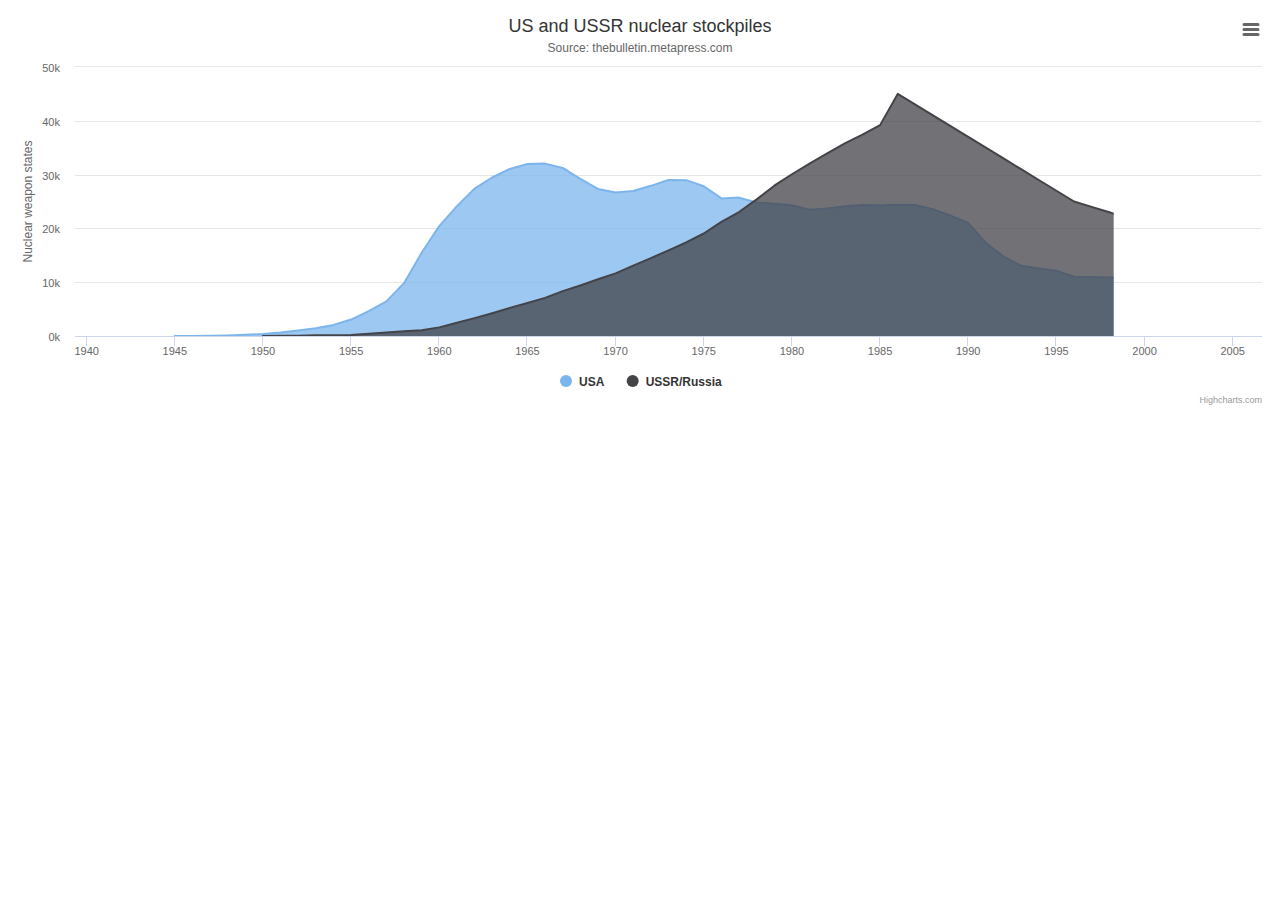
<file: chart/examples/area-basic/index.htm>
<!DOCTYPE HTML>
<html>
	<head>
		<meta http-equiv="Content-Type" content="text/html; charset=utf-8">
		<title>Highcharts Example</title>

		<style type="text/css">

		</style>
	</head>
	<body>
<script src="../../code/highcharts.js"></script>
<script src="../../code/modules/exporting.js"></script>

<div id="container" style="min-width: 310px; height: 400px; margin: 0 auto"></div>



		<script type="text/javascript">

Highcharts.chart('container', {
    chart: {
        type: 'area'
    },
    title: {
        text: 'US and USSR nuclear stockpiles'
    },
    subtitle: {
        text: 'Source: <a href="http://thebulletin.metapress.com/content/c4120650912x74k7/fulltext.pdf">' +
            'thebulletin.metapress.com</a>'
    },
    xAxis: {
        allowDecimals: false,
        labels: {
            formatter: function () {
                return this.value; // clean, unformatted number for year
            }
        }
    },
    yAxis: {
        title: {
            text: 'Nuclear weapon states'
        },
        labels: {
            formatter: function () {
                return this.value / 1000 + 'k';
            }
        }
    },
    tooltip: {
        pointFormat: '{series.name} produced <b>{point.y:,.0f}</b><br/>warheads in {point.x}'
    },
    plotOptions: {
        area: {
            pointStart: 1940,
            marker: {
                enabled: false,
                symbol: 'circle',
                radius: 2,
                states: {
                    hover: {
                        enabled: true
                    }
                }
            }
        }
    },
    series: [{
        name: 'USA',
        data: [null, null, null, null, null, 6, 11, 32, 110, 235, 369, 640,
            1005, 1436, 2063, 3057, 4618, 6444, 9822, 15468, 20434, 24126,
            27387, 29459, 31056, 31982, 32040, 31233, 29224, 27342, 26662,
            26956, 27912, 28999, 28965, 27826, 25579, 25722, 24826, 24605,
            24304, 23464, 23708, 24099, 24357, 24237, 24401, 24344, 23586,
            22380, 21004, 17287, 14747, 13076, 12555, 12144, 11009, 10950,
            10871, 10824, 10577, 10527, 10475, 10421, 10358, 10295, 10104]
    }, {
        name: 'USSR/Russia',
        data: [null, null, null, null, null, null, null, null, null, null,
            5, 25, 50, 120, 150, 200, 426, 660, 869, 1060, 1605, 2471, 3322,
            4238, 5221, 6129, 7089, 8339, 9399, 10538, 11643, 13092, 14478,
            15915, 17385, 19055, 21205, 23044, 25393, 27935, 30062, 32049,
            33952, 35804, 37431, 39197, 45000, 43000, 41000, 39000, 37000,
            35000, 33000, 31000, 29000, 27000, 25000, 24000, 23000, 22000,
            21000, 20000, 19000, 18000, 18000, 17000, 16000]
    }]
});
		</script>
	</body>
</html>
</file>
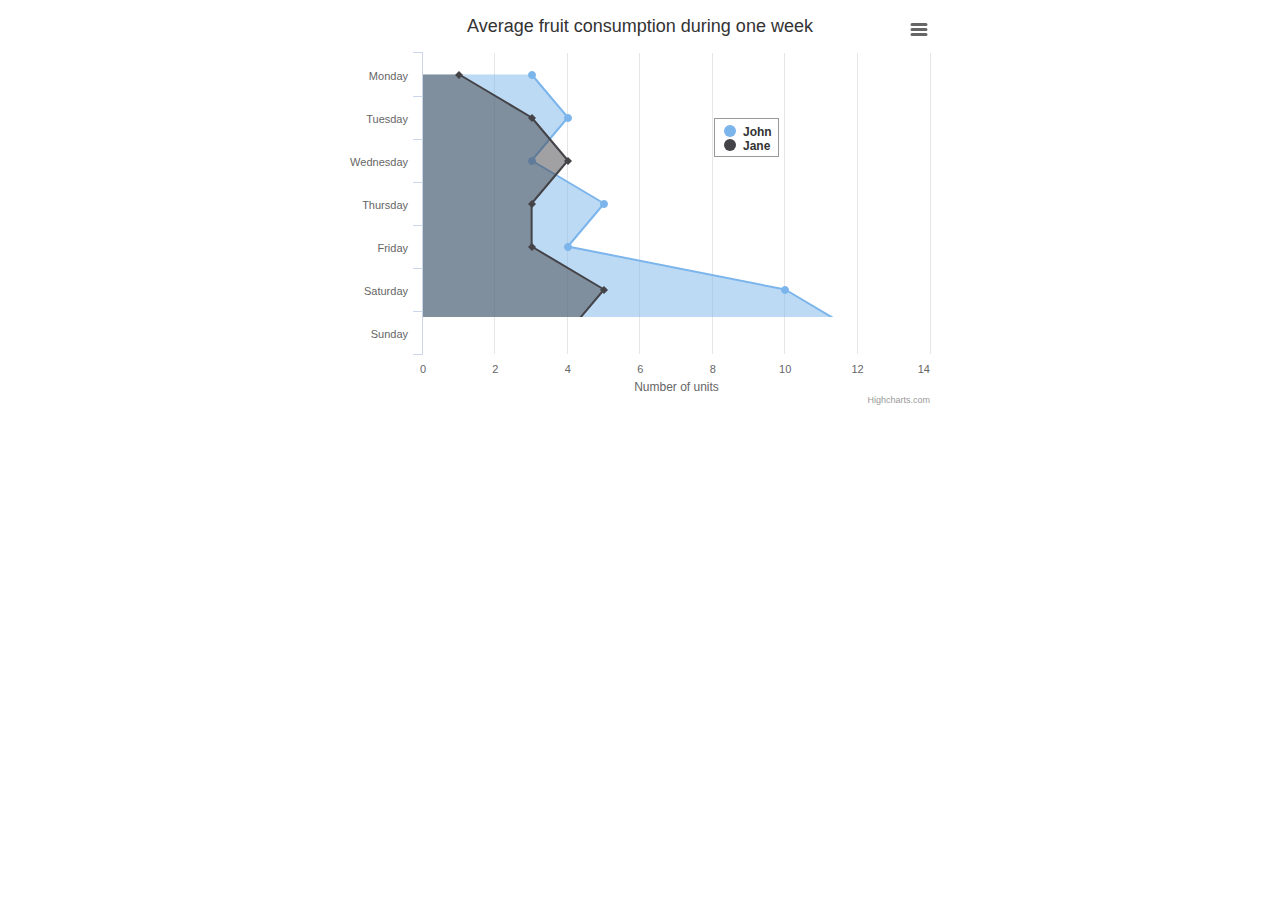
<file: chart/examples/area-inverted/index.htm>
<!DOCTYPE HTML>
<html>
	<head>
		<meta http-equiv="Content-Type" content="text/html; charset=utf-8">
		<title>Highcharts Example</title>

		<style type="text/css">

		</style>
	</head>
	<body>
<script src="../../code/highcharts.js"></script>
<script src="../../code/modules/exporting.js"></script>

<div id="container" style="min-width: 310px; height: 400px; max-width: 600px; margin: 0 auto"></div>



		<script type="text/javascript">

Highcharts.chart('container', {
    chart: {
        type: 'area',
        inverted: true
    },
    title: {
        text: 'Average fruit consumption during one week'
    },
    subtitle: {
        style: {
            position: 'absolute',
            right: '0px',
            bottom: '10px'
        }
    },
    legend: {
        layout: 'vertical',
        align: 'right',
        verticalAlign: 'top',
        x: -150,
        y: 100,
        floating: true,
        borderWidth: 1,
        backgroundColor: (Highcharts.theme && Highcharts.theme.legendBackgroundColor) || '#FFFFFF'
    },
    xAxis: {
        categories: [
            'Monday',
            'Tuesday',
            'Wednesday',
            'Thursday',
            'Friday',
            'Saturday',
            'Sunday'
        ]
    },
    yAxis: {
        title: {
            text: 'Number of units'
        },
        labels: {
            formatter: function () {
                return this.value;
            }
        },
        min: 0
    },
    plotOptions: {
        area: {
            fillOpacity: 0.5
        }
    },
    series: [{
        name: 'John',
        data: [3, 4, 3, 5, 4, 10, 12]
    }, {
        name: 'Jane',
        data: [1, 3, 4, 3, 3, 5, 4]
    }]
});
		</script>
	</body>
</html>
</file>
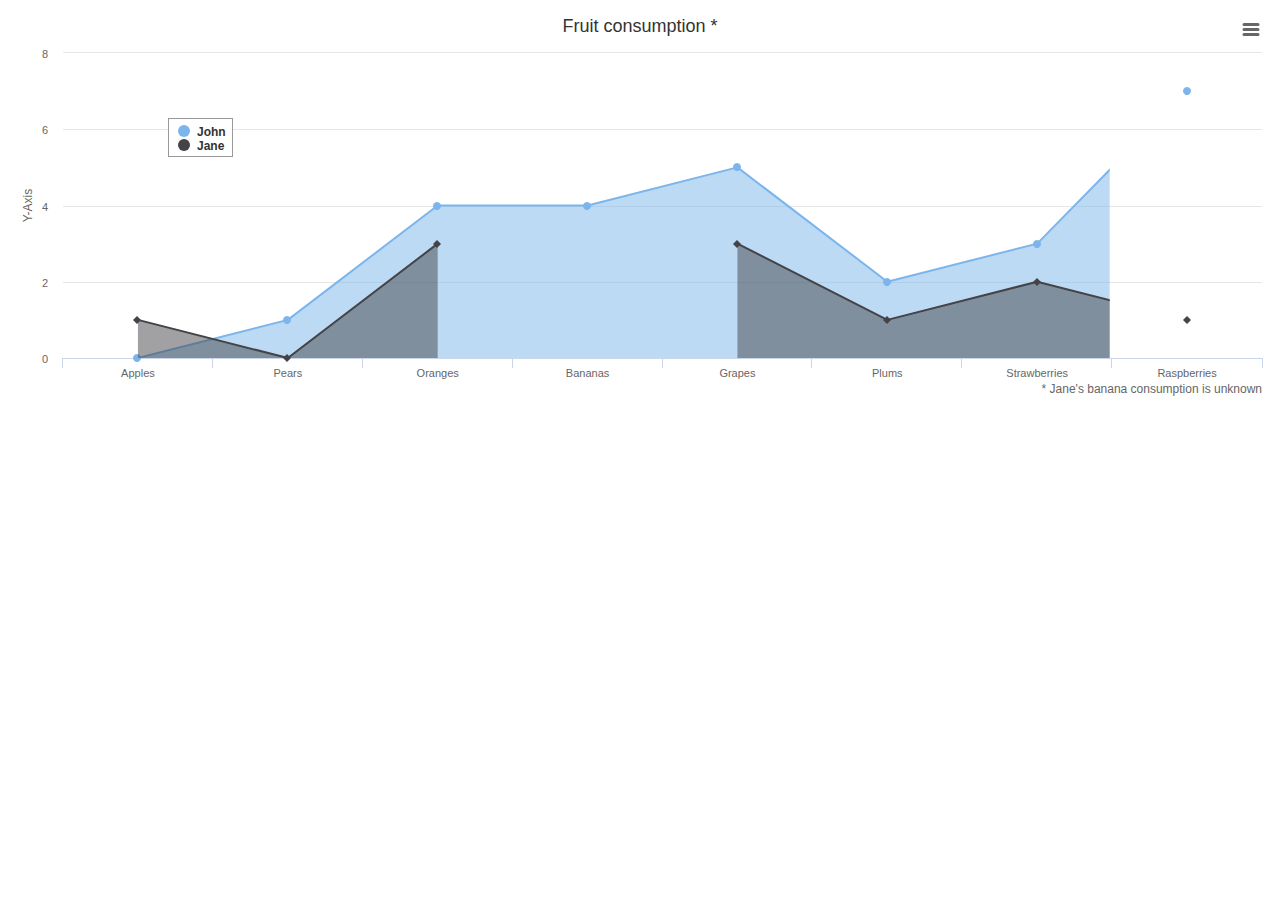
<file: chart/examples/area-missing/index.htm>
<!DOCTYPE HTML>
<html>
	<head>
		<meta http-equiv="Content-Type" content="text/html; charset=utf-8">
		<title>Highcharts Example</title>

		<style type="text/css">

		</style>
	</head>
	<body>
<script src="../../code/highcharts.js"></script>
<script src="../../code/modules/exporting.js"></script>

<div id="container" style="min-width: 310px; height: 400px; margin: 0 auto"></div>



		<script type="text/javascript">

Highcharts.chart('container', {
    chart: {
        type: 'area',
        spacingBottom: 30
    },
    title: {
        text: 'Fruit consumption *'
    },
    subtitle: {
        text: '* Jane\'s banana consumption is unknown',
        floating: true,
        align: 'right',
        verticalAlign: 'bottom',
        y: 15
    },
    legend: {
        layout: 'vertical',
        align: 'left',
        verticalAlign: 'top',
        x: 150,
        y: 100,
        floating: true,
        borderWidth: 1,
        backgroundColor: (Highcharts.theme && Highcharts.theme.legendBackgroundColor) || '#FFFFFF'
    },
    xAxis: {
        categories: ['Apples', 'Pears', 'Oranges', 'Bananas', 'Grapes', 'Plums', 'Strawberries', 'Raspberries']
    },
    yAxis: {
        title: {
            text: 'Y-Axis'
        },
        labels: {
            formatter: function () {
                return this.value;
            }
        }
    },
    tooltip: {
        formatter: function () {
            return '<b>' + this.series.name + '</b><br/>' +
                this.x + ': ' + this.y;
        }
    },
    plotOptions: {
        area: {
            fillOpacity: 0.5
        }
    },
    credits: {
        enabled: false
    },
    series: [{
        name: 'John',
        data: [0, 1, 4, 4, 5, 2, 3, 7]
    }, {
        name: 'Jane',
        data: [1, 0, 3, null, 3, 1, 2, 1]
    }]
});
		</script>
	</body>
</html>
</file>
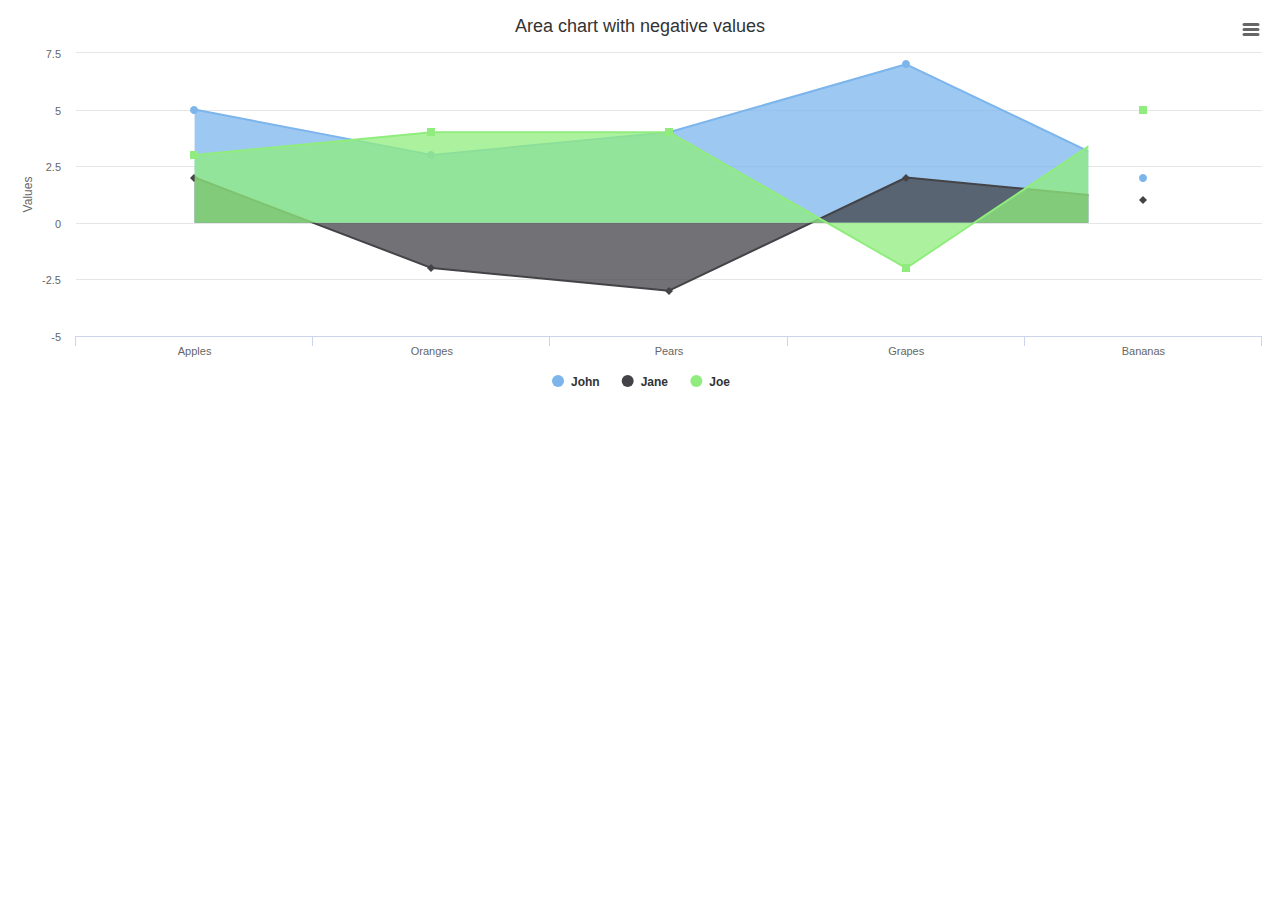
<file: chart/examples/area-negative/index.htm>
<!DOCTYPE HTML>
<html>
	<head>
		<meta http-equiv="Content-Type" content="text/html; charset=utf-8">
		<title>Highcharts Example</title>

		<style type="text/css">

		</style>
	</head>
	<body>
<script src="../../code/highcharts.js"></script>
<script src="../../code/modules/exporting.js"></script>

<div id="container" style="min-width: 310px; height: 400px; margin: 0 auto"></div>



		<script type="text/javascript">

Highcharts.chart('container', {
    chart: {
        type: 'area'
    },
    title: {
        text: 'Area chart with negative values'
    },
    xAxis: {
        categories: ['Apples', 'Oranges', 'Pears', 'Grapes', 'Bananas']
    },
    credits: {
        enabled: false
    },
    series: [{
        name: 'John',
        data: [5, 3, 4, 7, 2]
    }, {
        name: 'Jane',
        data: [2, -2, -3, 2, 1]
    }, {
        name: 'Joe',
        data: [3, 4, 4, -2, 5]
    }]
});
		</script>
	</body>
</html>
</file>
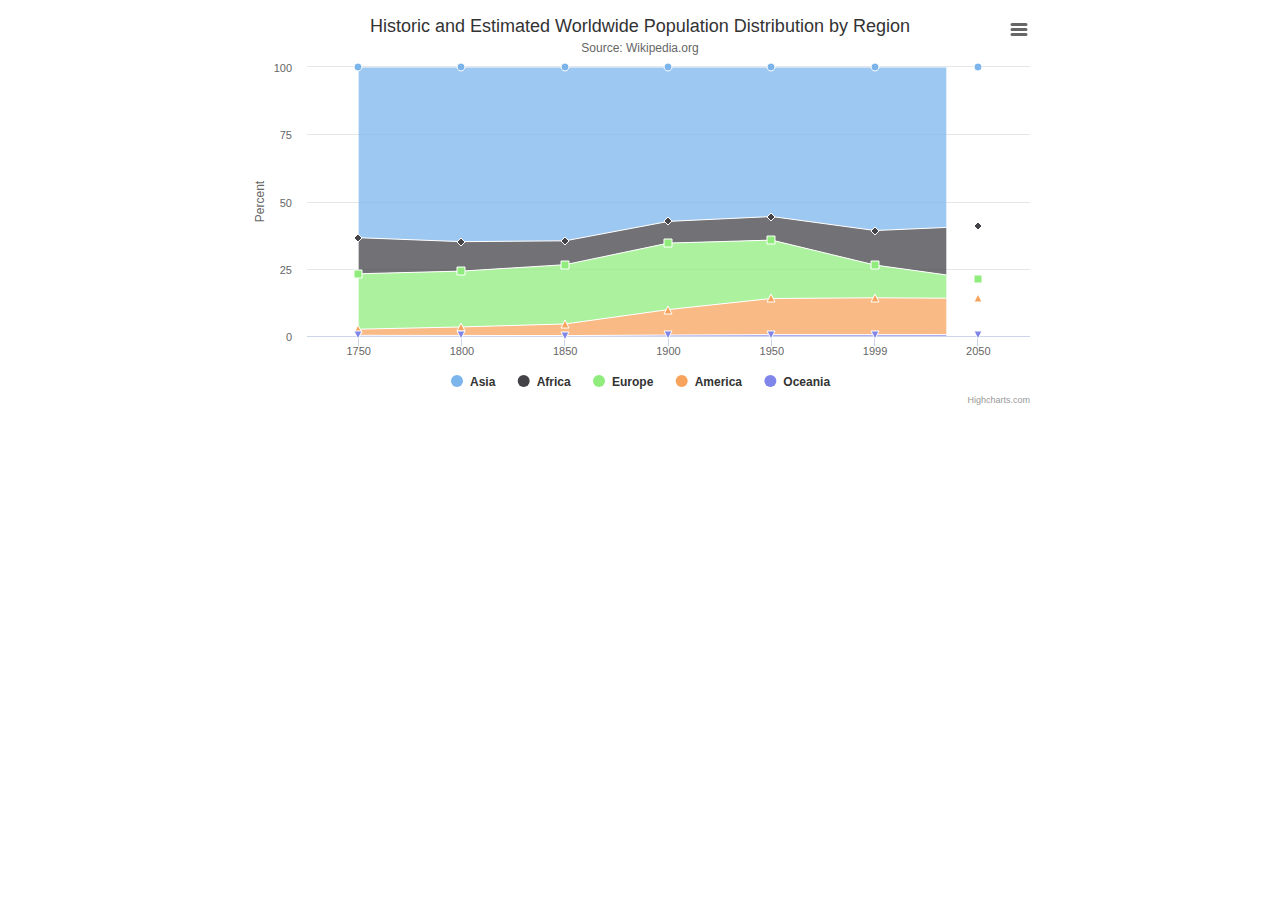
<file: chart/examples/area-stacked-percent/index.htm>
<!DOCTYPE HTML>
<html>
	<head>
		<meta http-equiv="Content-Type" content="text/html; charset=utf-8">
		<title>Highcharts Example</title>

		<style type="text/css">

		</style>
	</head>
	<body>
<script src="../../code/highcharts.js"></script>
<script src="../../code/modules/series-label.js"></script>
<script src="../../code/modules/exporting.js"></script>

<div id="container" style="min-width: 310px; height: 400px; max-width: 800px; margin: 0 auto"></div>



		<script type="text/javascript">

Highcharts.chart('container', {
    chart: {
        type: 'area'
    },
    title: {
        text: 'Historic and Estimated Worldwide Population Distribution by Region'
    },
    subtitle: {
        text: 'Source: Wikipedia.org'
    },
    xAxis: {
        categories: ['1750', '1800', '1850', '1900', '1950', '1999', '2050'],
        tickmarkPlacement: 'on',
        title: {
            enabled: false
        }
    },
    yAxis: {
        title: {
            text: 'Percent'
        }
    },
    tooltip: {
        pointFormat: '<span style="color:{series.color}">{series.name}</span>: <b>{point.percentage:.1f}%</b> ({point.y:,.0f} millions)<br/>',
        split: true
    },
    plotOptions: {
        area: {
            stacking: 'percent',
            lineColor: '#ffffff',
            lineWidth: 1,
            marker: {
                lineWidth: 1,
                lineColor: '#ffffff'
            }
        }
    },
    series: [{
        name: 'Asia',
        data: [502, 635, 809, 947, 1402, 3634, 5268]
    }, {
        name: 'Africa',
        data: [106, 107, 111, 133, 221, 767, 1766]
    }, {
        name: 'Europe',
        data: [163, 203, 276, 408, 547, 729, 628]
    }, {
        name: 'America',
        data: [18, 31, 54, 156, 339, 818, 1201]
    }, {
        name: 'Oceania',
        data: [2, 2, 2, 6, 13, 30, 46]
    }]
});
		</script>
	</body>
</html>
</file>
<file: css/base.css>
/**
 * =================================================================== 
 *
 *  Kards v1.0 Base Stylesheet
 *  url: styleshout.com
 *  03-01-2016
 *  ------------------------------------------------------------------
 *  TOC:
 *  01. reset
 *  02. basic/base setup styles
 *  03. grid
 *  04. MISC
 *
 * =================================================================== 
 */

/** 
 * ===================================================================
 * 01. reset - normalize.css v3.0.2 | MIT License | git.io/normalize
 *
 * ------------------------------------------------------------------- 
 */
html {
	font-family: sans-serif;
	-ms-text-size-adjust: 100%;
	-webkit-text-size-adjust: 100%;
}

body {
	margin: 0;
}

article,
aside,
details,
figcaption,
figure,
footer,
header,
hgroup,
main,
menu,
nav,
section,
summary {
	display: block;
}

audio,
canvas,
progress,
video {
	display: inline-block;
	vertical-align: baseline;
}

audio:not([controls]) {
	display: none;
	height: 0;
}

[hidden],
template {
	display: none;
}

a {
	background: transparent;
}

a:active,
a:hover {
	outline: 0;
}

abbr[title] {
	border-bottom: 1px dotted;
}

b,
strong {
	font-weight: bold;
}

dfn {
	font-style: italic;
}

h1 {
	font-size: 2em;
	margin: 0.67em 0;
}

mark {
	background: #ff0;
	color: #000;
}

small {
	font-size: 80%;
}

sub,
sup {
	font-size: 75%;
	line-height: 0;
	position: relative;
	vertical-align: baseline;
}

sup {
	top: -0.5em;
}

sub {
	bottom: -0.25em;
}

img {
	border: 0;
}

svg:not(:root) {
	overflow: hidden;
}

figure {
	margin: 1em 40px;
}

hr {
	-moz-box-sizing: content-box;
	box-sizing: content-box;
	height: 0;
}

pre {
	overflow: auto;
}

code,
kbd,
pre,
samp {
	font-family: monospace, monospace;
	font-size: 1em;
}

button,
input,
optgroup,
select,
textarea {
	color: inherit;
	font: inherit;
	margin: 0;
}

button {
	overflow: visible;
}

button,
select {
	text-transform: none;
}

button,
html input[type="button"],
input[type="reset"],
input[type="submit"] {
	-webkit-appearance: button;
	cursor: pointer;
}

button[disabled],
html input[disabled] {
	cursor: default;
}

button::-moz-focus-inner,
input::-moz-focus-inner {
	border: 0;
	padding: 0;
}

input {
	line-height: normal;
}

input[type="checkbox"],
input[type="radio"] {
	box-sizing: border-box;
	padding: 0;
}

input[type="number"]::-webkit-inner-spin-button,
input[type="number"]::-webkit-outer-spin-button {
	height: auto;
}

input[type="search"] {
	-webkit-appearance: textfield;
	-moz-box-sizing: content-box;
	-webkit-box-sizing: content-box;
	box-sizing: content-box;
}

input[type="search"]::-webkit-search-cancel-button,
input[type="search"]::-webkit-search-decoration {
	-webkit-appearance: none;
}

fieldset {
	border: 1px solid #c0c0c0;
	margin: 0 2px;
	padding: 0.35em 0.625em 0.75em;
}

legend {
	border: 0;
	padding: 0;
}

textarea {
	overflow: auto;
}

optgroup {
	font-weight: bold;
}

table {
	border-collapse: collapse;
	border-spacing: 0;
}

td,
th {
	padding: 0;
}

/** 
 * ===================================================================
 * 02. basic/base setup styles - (_basic.scss)
 *
 * ------------------------------------------------------------------- 
 */
html {
	font-size: 62.5%;
	box-sizing: border-box;
}

*,
*::before,
*::after {
	box-sizing: inherit;
}

body {
	font-weight: normal;
	line-height: 1;
	text-rendering: optimizeLegibility;
	word-wrap: break-word;
	-webkit-overflow-scrolling: touch;
	-webkit-text-size-adjust: none;
}

body,
input,
button {
	-moz-osx-font-smoothing: grayscale;
	-webkit-font-smoothing: antialiased;
}

/**
 * Media - (_basic.scss)
 * ------------------------------------------------------------------- 
 */
img,
video {
	max-width: 100%;
	height: auto;
}

/**
 * Typography resets - (_basic.scss)
 * ------------------------------------------------------------------- 
 */
div,
dl,
dt,
dd,
ul,
ol,
li,
h1,
h2,
h3,
h4,
h5,
h6,
pre,
form,
p,
blockquote,
th,
td {
	margin: 0;
	padding: 0;
}

h1,
h2,
h3,
h4,
h5,
h6 {
	-webkit-font-variant-ligatures: common-ligatures;
	-moz-font-variant-ligatures: common-ligatures;
	font-variant-ligatures: common-ligatures;
	text-rendering: optimizeLegibility;
}

em,
i {
	font-style: italic;
	line-height: inherit;
}

strong,
b {
	font-weight: bold;
	line-height: inherit;
}

small {
	font-size: 60%;
	line-height: inherit;
}

ol,
ul {
	list-style: none;
}

li {
	display: block;
}

/**
 * links - (_basic.scss)
 * ------------------------------------------------------------------- 
 */
a {
	text-decoration: none;
	line-height: inherit;
}

a img {
	border: none;
}

/**
 * inputs - (_basic.scss)
 * ------------------------------------------------------------------- 
 */
fieldset {
	margin: 0;
	padding: 0;
}

input[type="email"],
input[type="number"],
input[type="search"],
input[type="text"],
input[type="tel"],
input[type="url"],
input[type="password"],
textarea {
	-webkit-appearance: none;
	-moz-appearance: none;
	-ms-appearance: none;
	-o-appearance: none;
	appearance: none;
}

/** 
 * ===================================================================
 * 03. grid - (_grid.scss)
 *
 * ------------------------------------------------------------------- 
 */
.row {
	width: 94%;
	max-width: 1140px;
	margin: 0 auto;
}

.row:before,
.row:after {
	content: "";
	display: table;
}

.row:after {
	clear: both;
}

.row .row {
	width: auto;
	max-width: none;
	margin-left: -20px;
	margin-right: -20px;
}

[class*="col-"],
.bgrid {
	float: left;
}

[class*="col-"] + [class*="col-"].end {
	float: right;
}

[class*="col-"] {
	padding: 0 20px;
}

.col-one {
	width: 8.33333%;
}

.col-two,
.col-1-6 {
	width: 16.66667%;
}

.col-three,
.col-1-4 {
	width: 25%;
}

.col-four,
.col-1-3 {
	width: 33.33333%;
}

.col-five {
	width: 41.66667%;
}

.col-six,
.col-1-2 {
	width: 50%;
}

.col-seven {
	width: 58.33333%;
}

.col-eight,
.col-2-3 {
	width: 66.66667%;
}

.col-nine,
.col-3-4 {
	width: 75%;
}

.col-ten,
.col-5-6 {
	width: 83.33333%;
}

.col-eleven {
	width: 91.66667%;
}

.col-twelve,
.col-full {
	width: 100%;
}

.btn-home{
	background-color: white;
}

/**
 * small screens - (_grid.scss)
 * --------------------------------------------------------------- 
 */
@media screen and (max-width:1024px) {
	.row .row {
		margin-left: -18px;
		margin-right: -18px;
	}

	[class*="col-"] {
		padding: 0 18px;
	}

}

/**
 * tablets - (_grid.scss)
 * --------------------------------------------------------------- 
 */
@media screen and (max-width:768px) {
	.row {
		width: auto;
		padding-left: 30px;
		padding-right: 30px;
	}

	.row .row {
		padding-left: 0;
		padding-right: 0;
		margin-left: -15px;
		margin-right: -15px;
	}

	[class*="col-"] {
		padding: 0 15px;
	}

	.tab-1-4 {
		width: 25%;
	}

	.tab-1-3 {
		width: 33.33333%;
	}

	.tab-1-2 {
		width: 50%;
	}

	.tab-2-3 {
		width: 66.66667%;
	}

	.tab-3-4 {
		width: 75%;
	}

	.tab-full {
		width: 100%;
	}

}

/**
 * large mobile devices - (_grid.scss)
 * --------------------------------------------------------------- 
 */
@media screen and (max-width:600px) {
	.row {
		padding-left: 25px;
		padding-right: 25px;
	}

	.row .row {
		margin-left: -10px;
		margin-right: -10px;
	}

	[class*="col-"] {
		padding: 0 10px;
	}

	.mob-1-4 {
		width: 25%;
	}

	.mob-1-2 {
		width: 50%;
	}

	.mob-3-4 {
		width: 75%;
	}

	.mob-full {
		width: 100%;
	}

}

/**
 * small mobile devices - (_grid.scss)
 * --------------------------------------------------------------- 
 */
@media screen and (max-width:400px) {
	.row .row {
		padding-left: 0;
		padding-right: 0;
		margin-left: 0;
		margin-right: 0;
	}

	[class*="col-"] {
		width: 100% !important;
		float: none !important;
		clear: both !important;
		margin-left: 0;
		margin-right: 0;
		padding: 0;
	}

	[class*="col-"] + [class*="col-"].end {
		float: none;
	}

}

/** 
 * ===================================================================
 * block grids - (_grid.scss)
 *
 * ------------------------------------------------------------------- 
 */
[class*="block-"]:before,
[class*="block-"]:after {
	content: "";
	display: table;
}

[class*="block-"]:after {
	clear: both;
}

.block-1-6 .bgrid {
	width: 16.66667%;
}

.block-1-4 .bgrid {
	width: 25%;
}

.block-1-3 .bgrid {
	width: 33.33333%;
}

.block-1-2 .bgrid {
	width: 50%;
}

/**
 * Clearing for block grid columns. Allow columns with 
 * different heights to align properly.
 */
.block-1-6 .bgrid:nth-child(6n+1),
.block-1-4 .bgrid:nth-child(4n+1),
.block-1-3 .bgrid:nth-child(3n+1),
.block-1-2 .bgrid:nth-child(2n+1) {
	clear: both;
}

/**
 * small screens - (_grid.scss)
 * --------------------------------------------------------------- 
 */
@media screen and (max-width:1024px) {
	.block-s-1-6 .bgrid {
		width: 16.66667%;
	}

	.block-s-1-4 .bgrid {
		width: 25%;
	}

	.block-s-1-3 .bgrid {
		width: 33.33333%;
	}

	.block-s-1-2 .bgrid {
		width: 50%;
	}

	.block-s-full .bgrid {
		width: 100%;
		clear: both;
	}

	[class*="block-s-"] .bgrid:nth-child(n) {
		clear: none;
	}

	.block-s-1-6 .bgrid:nth-child(6n+1),
	.block-s-1-4 .bgrid:nth-child(4n+1),
	.block-s-1-3 .bgrid:nth-child(3n+1),
	.block-s-1-2 .bgrid:nth-child(2n+1) {
		clear: both;
	}

}

/**
 * tablets - (_grid.scss)
 * --------------------------------------------------------------- 
 */
@media screen and (max-width:768px) {
	.block-tab-1-6 .bgrid {
		width: 16.66667%;
	}

	.block-tab-1-4 .bgrid {
		width: 25%;
	}

	.block-tab-1-3 .bgrid {
		width: 33.33333%;
	}

	.block-tab-1-2 .bgrid {
		width: 50%;
	}

	.block-tab-full .bgrid {
		width: 100%;
		clear: both;
	}

	[class*="block-tab-"] .bgrid:nth-child(n) {
		clear: none;
	}

	.block-tab-1-6 .bgrid:nth-child(6n+1),
	.block-tab-1-4 .bgrid:nth-child(4n+1),
	.block-tab-1-3 .bgrid:nth-child(3n+1),
	.block-tab-1-2 .bgrid:nth-child(2n+1) {
		clear: both;
	}

}

/**
 * large mobile devices - (_grid.scss)
 * --------------------------------------------------------------- 
 */
@media screen and (max-width:600px) {
	.block-mob-1-6 .bgrid {
		width: 16.66667%;
	}

	.block-mob-1-4 .bgrid {
		width: 25%;
	}

	.block-mob-1-3 .bgrid {
		width: 33.33333%;
	}

	.block-mob-1-2 .bgrid {
		width: 50%;
	}

	.block-mob-full .bgrid {
		width: 100%;
		clear: both;
	}

	[class*="block-mob-"] .bgrid:nth-child(n) {
		clear: none;
	}

	.block-mob-1-6 .bgrid:nth-child(6n+1),
	.block-mob-1-4 .bgrid:nth-child(4n+1),
	.block-mob-1-3 .bgrid:nth-child(3n+1),
	.block-mob-1-2 .bgrid:nth-child(2n+1) {
		clear: both;
	}

}

/**
 * stack on small mobile devices - (_grid.scss)
 * --------------------------------------------------------------- 
 */
@media screen and (max-width:400px) {
	.stack .bgrid {
		width: 100% !important;
		float: none !important;
		clear: both !important;
		margin-left: 0;
		margin-right: 0;
	}

}

/** 
 * ===================================================================
 * 04. MISC  - (_grid.scss)
 *
 * ------------------------------------------------------------------- 
 */

/**
 * Clearing - (http://nicolasgallagher.com/micro-clearfix-hack/
 */
.group:before,
.group:after {
	content: "";
	display: table;
}

.group:after {
	clear: both;
}

/**
 * Misc Helper Styles 
 */
.hide {
	display: none;
}

.invisible {
	visibility: hidden;
}

.antialiased {
	-webkit-font-smoothing: antialiased;
	-moz-osx-font-smoothing: grayscale;
}

.remove-bottom {
	margin-bottom: 0;
}

.half-bottom {
	margin-bottom: 1.5rem !important;
}

.add-bottom {
	margin-bottom: 3rem !important;
}

.no-border {
	border: none;
}

.full-width {
	width: 100%;
}

.text-center {
	text-align: center;
}

.text-left {
	text-align: left;
}

.text-right {
	text-align: right;
}

.pull-left {
	float: left;
}

.pull-right {
	float: right;
}

.align-center {
	margin-left: auto;
	margin-right: auto;
	text-align: center;
}

/*# sourceMappingURL=base.css.map */
</file>
<file: css/main.css>
/**
 * =================================================================== 
 *
 *  Kards v1.0 Main Stylesheet
 *  url: styleshout.com
 *  03-01-2016
 *  ------------------------------------------------------------------
 *  TOC:
 *  01. webfonts and iconfonts
 *  02. base style overrides
 *  03. typography & general theme styles
 *  04. preloader
 *  05. forms
 *  06. buttons 
 *  07. other components
 *  08. common styles
 *  09. header styles
 *  10. intro
 *  11. about
 *  12. resume
 *  13. portfolio
 *  14. call-to-action section
 *  15. services
 *  16. stats
 *  17. contact
 *  18. footer
 *
 * =================================================================== 
 */


/** 
 * ===================================================================
 * 01. webfonts and iconfonts - (_document-setup.scss)
 *
 * ------------------------------------------------------------------- 
 */
@import url("fonts.css");
@import url("font-awesome/css/font-awesome.min.css");
@import url("micons/micons.css");


/** 
 * ===================================================================
 * 02. base style overrides - (_document-setup.scss)
 *
 * ------------------------------------------------------------------- 
 */
html {
	font-size: 10px;
}

@media only screen and (max-width:1024px) {
	html {
		font-size: 9.411764705882353px;
	}
}
@media only screen and (max-width:768px) {
	html {
		font-size: 10px;
	}
}
@media only screen and (max-width:400px) {
	html {
		font-size: 9.411764705882353px;
	}
}

html, body {
	height: 100%;
}
body {
	background: #151515;
	font-family: "lora-regular", serif;
	font-size: 1.7rem;
	line-height: 3rem;
	color: #6e6e6e;
}

/**
 * links - (_document-setup.scss)
 * -------------------------------------------------------------------
 */
a, a:visited {
	color: #000000;
	-moz-transition: all 0.3s ease-in-out;
	-o-transition: all 0.3s ease-in-out;
	-webkit-transition: all 0.3s ease-in-out;
	-ms-transition: all 0.3s ease-in-out;
	transition: all 0.3s ease-in-out;
}
a:hover, a:focus, a:active {
	color: #00ff3b;
	outline: 0;
}

/** 
 * ===================================================================
 * 03. typography & general theme styles - (_document-setup.scss)
 *
 * ------------------------------------------------------------------- 
 */
h1, h2, h3, h4, h5, h6, .h01, .h02, .h03, .h04, .h05, .h06 {
	font-family: "poppins-semibold", sans-serif;
	color: #313131;
	font-style: normal;
	text-rendering: optimizeLegibility;
	margin-bottom: 2.1rem;
}
h3, .h03, h4, .h04 {
	margin-bottom: 1.8rem;
}
h5, .h05, h6, .h06 {
	font-family: "poppins-bold";
	margin-bottom: 1.2rem;
}
h1, .h01 {
	font-size: 3.1rem;
	line-height: 1.355;
	letter-spacing: -.1rem;
}
@media only screen and (max-width:600px) {
	h1, .h01 {
		font-size: 2.6rem;
		letter-spacing: -.07rem;
	}
}
h2, .h02 {
	font-size: 2.4rem;
	line-height: 1.25;
}
h3, .h03 {
	font-size: 2rem;
	line-height: 1.5;
}
h4, .h04 {
	font-size: 1.7rem;
	line-height: 1.765;
}
h5, .h05 {
	font-size: 1.4rem;
	line-height: 1.714;
	text-transform: uppercase;
	letter-spacing: .15rem;
}
h6, .h06 {
	font-size: 1.3rem;
	line-height: 1.846;
	text-transform: uppercase;
	letter-spacing: .15rem;
}
p img {
	margin: 0;
}
p.lead {
	font-family: "lora-regular", serif;
	font-size: 2rem;
	line-height: 1.8;
	color: #888888;
}
@media only screen and (max-width:768px) {
	p.lead {
		font-size: 1.7rem;
	}
}
em, i, strong, b {
	font-size: 1.7rem;
	line-height: 3rem;
	font-style: normal;
	font-weight: normal;
}
em, i {
	font-family: "lora-italic", serif;
}
strong, b {
	font-family: "lora-bold", serif;
}
small {
	font-size: 1.2rem;
	line-height: inherit;
}
blockquote {
	margin: 3rem 0;
	padding-left: 4rem;
	position: relative;
}
blockquote:before {
	content: "\201C";
	font-size: 8rem;
	line-height: 0px;
	margin: 0;
	color: #313131;
	font-family: arial, sans-serif;
	position: absolute;
	top: 3rem;
	left: 0;
}
blockquote p {
	font-family: georgia, serif;
	font-style: italic;
	padding: 0;
	font-size: 1.9rem;
	line-height: 1.737;
}
blockquote cite {
	display: block;
	font-size: 1.3rem;
	font-style: normal;
	line-height: 1.616;
}
blockquote cite:before {
	content: "\2014 \0020";
}
blockquote cite a, blockquote cite a:visited {
	color: #888888;
	border: none;
}
abbr {
	font-family: "poppins-bold", serif;
	font-variant: small-caps;
	text-transform: lowercase;
	letter-spacing: .05rem;
	color: #888888;
}
var, kbd, samp, code, pre {
	font-family: Consolas, "Andale Mono", Courier, "Courier New", monospace;
}
pre {
	padding: 2.4rem 3rem 3rem;
	background: #F1F1F1;
}
code {
	font-size: 1.4rem;
	margin: 0 .2rem;
	padding: .3rem .6rem;
	white-space: nowrap;
	background: #F1F1F1;
	border: 1px solid #E1E1E1;
	border-radius: 3px;
}
pre > code {
	display: block;
	white-space: pre;
	line-height: 2;
	padding: 0;
	margin: 0;
}
pre.prettyprint > code {
	border: none;
}
del {
	text-decoration: line-through;
}
abbr[title], dfn[title] {
	border-bottom: 1px dotted;
	cursor: help;
}
mark {
	background: #FFF49B;
	color: #000;
}
hr {
	border: solid #d2d2d2;
	border-width: 1px 0 0;
	clear: both;
	margin: 2.4rem 0 1.5rem;
	height: 0;
}

/**
 * Lists - (_document-setup.scss)  
 * -------------------------------------------------------------------
 */
ol {
	list-style: decimal;
}
ul {
	list-style: disc;
}
li {
	display: list-item;
}
ol, ul {
	margin-left: 1.7rem;
}
ul li {
	padding-left: .4rem;
}
ul ul, ul ol, ol ol, ol ul {
	margin: .6rem 0 .6rem 1.7rem;
}
ul.disc li {
	display: list-item;
	list-style: none;
	padding: 0 0 0 .8rem;
	position: relative;
}
ul.disc li::before {
	content: "";
	display: inline-block;
	width: 8px;
	height: 8px;
	border-radius: 50%;
	background: #00ff3b;
	position: absolute;
	left: -17px;
	top: 11px;
	vertical-align: middle;
}
dt {
	margin: 0;
	color: #00ff3b;
}
dd {
	margin: 0 0 0 2rem;
}

/**
 * tables - (_document-setup.scss)  
 * -------------------------------------------------------------------
 */
table {
	border-width: 0;
	width: 100%;
	max-width: 100%;
	font-family: "lora-regular", sans-serif;
}
th, td {
	padding: 1.5rem 3rem;
	text-align: left;
	border-bottom: 1px solid #E8E8E8;
}
th {
	color: #313131;
	font-family: "poppins-bold", sans-serif;
}
td {
	line-height: 1.5;
}
th:first-child, td:first-child {
	padding-left: 0;
}
th:last-child, td:last-child {
	padding-right: 0;
}
.table-responsive {
	overflow-x: auto;
	-webkit-overflow-scrolling: touch;
}

/**
 * Spacing - (_document-setup.scss)  
 * -------------------------------------------------------------------
 */
button, .button {
	margin-bottom: 1.2;
}
fieldset {
	margin-bottom: 1.5rem;
}
input,
textarea,
select,
pre,
blockquote,
figure,
table,
p,
ul,
ol,
dl,
form,
.fluid-video-wrapper,
.ss-custom-select {
	margin-bottom: 3rem;
}

/**
 * floated image - (_document-setup.scss)  
 * -------------------------------------------------------------------
 */
img.pull-right {
	margin: .9rem 0 0 2.4rem;
}
img.pull-left {
	margin: .9rem 2.4rem 0 0;
}

/**
 * block grid paddings - (_document-setup.scss) 
 * -------------------------------------------------------------------
 */
.bgrid {
	padding: 0 20px;
}
@media only screen and (max-width:1024px) {
	.bgrid {
		padding: 0 18px;
	}
}
@media only screen and (max-width:768px) {
	.bgrid {
		padding: 0 15px;
	}
}
@media only screen and (max-width:600px) {
	.bgrid {
		padding: 0 10px;
	}
}
@media only screen and (max-width:400px) {
	.bgrid {
		padding: 0;
	}
}

/**
 * pace.js styles - minimal  - (_document-setup.scss)
 * -------------------------------------------------------------------
 */
.pace {
	-webkit-pointer-events: none;
	pointer-events: none;
	-webkit-user-select: none;
	-moz-user-select: none;
	user-select: none;
}
.pace-inactive {
	display: none;
}
.pace .pace-progress {
	background: #00ff3b;
	position: fixed;
	z-index: 900;
	top: 0;
	right: 100%;
	width: 100%;
	height: 6px;
}

/** 
 * ===================================================================
 * 04. preloader - (_preloader-1.scss)
 *
 * ------------------------------------------------------------------- 
 */
#preloader {
	position: fixed;
	top: 0;
	left: 0;
	right: 0;
	bottom: 0;
	background: #151515;
	z-index: 800;
	height: 100%;
	width: 100%;
}
.no-js #preloader, .oldie #preloader {
	display: none;
}
#loader {
	position: absolute;
	left: 50%;
	top: 50%;
	width: 60px;
	height: 60px;
	margin: -30px 0 0 -30px;
	padding: 0;
}
#loader:before {
	content: "";
	border-top: 11px solid rgba(255, 255, 255, 0.1);
	border-right: 11px solid rgba(255, 255, 255, 0.1);
	border-bottom: 11px solid rgba(255, 255, 255, 0.1);
	border-left: 11px solid #00ff3b;
	-webkit-animation: load 1.1s infinite linear;
	animation: load 1.1s infinite linear;
	display: block;
	border-radius: 50%;
	width: 60px;
	height: 60px;
}
@-webkit-keyframes load {
	0% {
		-webkit-transform: rotate(0deg);
		transform: rotate(0deg);
	}
	100% {
		-webkit-transform: rotate(360deg);
		transform: rotate(360deg);
	}
}
@keyframes load {
	0% {
		-webkit-transform: rotate(0deg);
		transform: rotate(0deg);
	}
	100% {
		-webkit-transform: rotate(360deg);
		transform: rotate(360deg);
	}
}

/** 
 * ===================================================================
 * 05. forms - (_forms.scss)
 *
 * ------------------------------------------------------------------- 
 */
fieldset {
	border: none;
}
input[type="email"],
input[type="number"],
input[type="search"],
input[type="text"],
input[type="tel"],
input[type="url"],
input[type="password"],
textarea,
select {
	display: block;
	height: 6rem;
	padding: 1.5rem 0;
	border: 0;
	outline: none;
	vertical-align: middle;
	color: #313131;
	font-family: "poppins-regular", sans-serif;
	font-size: 1.5rem;
	line-height: 3rem;
	max-width: 100%;
	background: transparent;
	border-bottom: 1px solid rgba(0, 0, 0, 0.3);
	-moz-transition: all 0.3s ease-in-out;
	-o-transition: all 0.3s ease-in-out;
	-webkit-transition: all 0.3s ease-in-out;
	-ms-transition: all 0.3s ease-in-out;
	transition: all 0.3s ease-in-out;
}
.ss-custom-select {
	position: relative;
	padding: 0;
}
.ss-custom-select select {
	-webkit-appearance: none;
	-moz-appearance: none;
	-ms-appearance: none;
	-o-appearance: none;
	appearance: none;
	text-indent: 0.01px;
	text-overflow: '';
	margin: 0;
	line-height: 3rem;
	vertical-align: middle;
}
.ss-custom-select select option {
	padding-left: 2rem;
	padding-right: 2rem;
}
.ss-custom-select select::-ms-expand {
	display: none;
}
.ss-custom-select::after {
	content: '\f0d7';
	font-family: 'FontAwesome';
	position: absolute;
	top: 50%;
	right: 1.5rem;
	margin-top: -10px;
	bottom: auto;
	width: 20px;
	height: 20px;
	line-height: 20px;
	font-size: 18px;
	text-align: center;
	pointer-events: none;
	color: #252525;
}

/* IE9 and below */
.oldie .ss-custom-select::after {
	display: none;
}
textarea {
	min-height: 25rem;
}
input[type="email"]:focus,
input[type="number"]:focus,
input[type="search"]:focus,
input[type="text"]:focus,
input[type="tel"]:focus,
input[type="url"]:focus,
input[type="password"]:focus,
textarea:focus,
select:focus {
	color: #00ff3b;
	border-bottom: 1px solid #00ff3b;
}
label, legend {
	font-family: "poppins-bold", sans-serif;
	font-size: 1.4rem;
	margin-bottom: .6rem;
	color: #3b3b3b;
	display: block;
}
input[type="checkbox"], input[type="radio"] {
	display: inline;
}
label > .label-text {
	display: inline-block;
	margin-left: 1rem;
	font-family: "poppins-regular", sans-serif;
	line-height: inherit;
}
label > input[type="checkbox"], label > input[type="radio"] {
	margin: 0;
	position: relative;
	top: .15rem;
}

/**
 * Style Placeholder Text  
 * -
 */
::-webkit-input-placeholder {
	color: #a1a1a1;
}
:-moz-placeholder {
	color: #a1a1a1;  /* Firefox 18- */
}
::-moz-placeholder {
	color: #a1a1a1;  /* Firefox 19+ */
}
:-ms-input-placeholder {
	color: #a1a1a1;
}
.placeholder {
	color: #a1a1a1 !important;
}

/** 
 * ===================================================================
 * 06. buttons - (_button-essentials.scss)
 *
 * ------------------------------------------------------------------- 
 */
.button,
a.button,
button,
input[type="submit"],
input[type="reset"],
input[type="button"] {
	display: inline-block;
	font-family: "poppins-bold", sans-serif;
	font-size: 1.4rem;
	text-transform: uppercase;
	letter-spacing: .3rem;
	height: 5.4rem;
	line-height: 5.4rem;
	padding: 0 3rem;
	margin: 0 .3rem 1.2rem 0;
	background: #d8d8d8;
	color: #313131;
	text-decoration: none;
	cursor: pointer;
	text-align: center;
	white-space: nowrap;
	border: none;
	-moz-transition: all 0.3s ease-in-out;
	-o-transition: all 0.3s ease-in-out;
	-webkit-transition: all 0.3s ease-in-out;
	-ms-transition: all 0.3s ease-in-out;
	transition: all 0.3s ease-in-out;
}
.button:hover,
a.button:hover,
button:hover,
input[type="submit"]:hover,
input[type="reset"]:hover,
input[type="button"]:hover,
.button:focus,
button:focus,
input[type="submit"]:focus,
input[type="reset"]:focus,
input[type="button"]:focus {
	background: #bebebe;
	color: #000000;
	outline: 0;
}
.button.button-primary,
a.button.button-primary,
button.button-primary,
input[type="submit"].button-primary,
input[type="reset"].button-primary,
input[type="button"].button-primary {
	background: #313131;
	color: #FFFFFF;
}
.button.button-primary:hover,
a.button.button-primary:hover,
button.button-primary:hover,
input[type="submit"].button-primary:hover,
input[type="reset"].button-primary:hover,
input[type="button"].button-primary:hover,
.button.button-primary:focus,
button.button-primary:focus,
input[type="submit"].button-primary:focus,
input[type="reset"].button-primary:focus,
input[type="button"].button-primary:focus {
	background: #1f1f1f;
}
button.full-width, .button.full-width {
	width: 100%;
	margin-right: 0;
}
button.medium, .button.medium {
	height: 5.7rem !important;
	line-height: 5.7rem !important;
	padding: 0 1.8rem !important;
}
button.large, .button.large {
	height: 6rem !important;
	line-height: 6rem !important;
	padding: 0rem 3rem !important;
}
button.stroke, .button.stroke {
	background: transparent !important;
	border: 3px solid #313131;
	line-height: 4.8rem;
}
button.stroke.medium, .button.stroke.medium {
	line-height: 5.1rem !important;
}
button.stroke.large, .button.stroke.large {
	line-height: 5.4rem !important;
}
button.stroke:hover, .button.stroke:hover {
	border: 3px solid #00ff3b;
	color: #00ff3b;
}
button::-moz-focus-inner, input::-moz-focus-inner {
	border: 0;
	padding: 0;
}


/** 
 * ===================================================================
 * 07. other components - (_others.scss)
 *
 * ------------------------------------------------------------------- 
 */

/**
 * alert box - (_alert-box.scss)
 * -------------------------------------------------------------------
 */
.alert-box {
	padding: 2.1rem 4rem 2.1rem 3rem;
	position: relative;
	margin-bottom: 3rem;
	border-radius: 3px;
	font-family: "poppins-regular", sans-serif;
	font-size: 1.5rem;
}
.alert-box .close {
	position: absolute;
	right: 1.8rem;
	top: 1.8rem;
	cursor: pointer;
}
.ss-error {
	background-color: #ffd1d2;
	color: #e65153;
}
.ss-success {
	background-color: #c8e675;
	color: #758c36;
}
.ss-info {
	background-color: #d7ecfb;
	color: #4a95cc;
}
.ss-notice {
	background-color: #fff099;
	color: #bba31b;
}

/**
 * additional typo styles - (_additional-typo.scss)
 * -------------------------------------------------------------------
 */

/**
 * drop cap 
 */
.drop-cap:first-letter {
	float: left;
	margin: 0;
	padding: 1.5rem .6rem 0 0;
	font-size: 8.4rem;
	font-family: "poppins-bold", sans-serif;
	line-height: 6rem;
	text-indent: 0;
	background: transparent;
	color: #313131;
}

/**
 * line definition style
 */
.lining dt, .lining dd {
	display: inline;
	margin: 0;
}
.lining dt + dt:before, .lining dd + dt:before {
	content: "\A";
	white-space: pre;
}
.lining dd + dd:before {
	content: ", ";
}
.lining dd + dd:before {
	content: ", ";
}
.lining dd:before {
	content: ": ";
	margin-left: -0.2em;
}

/**
 * dictionary definition style
 */
.dictionary-style dt {
	display: inline;
	counter-reset: definitions;
}
.dictionary-style dt + dt:before {
	content: ", ";
	margin-left: -0.2em;
}
.dictionary-style dd {
	display: block;
	counter-increment: definitions;
}
.dictionary-style dd:before {
	content: counter(definitions, decimal) ". ";
}

/** 
 * Pull Quotes
 * -----------
 * markup:
 *
 * <aside class="pull-quote">
 *		<blockquote>
 *			<p></p>
 *		</blockquote>
 *	</aside>
 *
 * --------------------------------------------------------------------- 
 */
.pull-quote {
	position: relative;
	padding: 2.1rem 3rem 2.1rem 0px;
}
.pull-quote:before, .pull-quote:after {
	height: 1em;
	position: absolute;
	font-size: 8rem;
	font-family: Arial, Sans-Serif;
	color: #333;
}
.pull-quote:before {
	content: "\201C";
	top: 33px;
	left: 0;
}
.pull-quote:after {
	content: '\201D';
	bottom: -33px;
	right: 0;
}
.pull-quote blockquote {
	margin: 0;
}
.pull-quote blockquote:before {
	content: none;
}

/** 
 * Stats Tab
 * ---------
 * markup:
 *
 * <ul class="stats-tabs">
 *		<li><a href="#">[value]<em>[name]</em></a></li>
 *	</ul>
 *
 * Extend this object into your markup.
 *
 * ---------------------------------------------------------------------
 */
.stats-tabs {
	padding: 0;
	margin: 3rem 0;
}
.stats-tabs li {
	display: inline-block;
	margin: 0 1.5rem 3rem 0;
	padding: 0 1.5rem 0 0;
	border-right: 1px solid #ccc;
}
.stats-tabs li:last-child {
	margin: 0;
	padding: 0;
	border: none;
}
.stats-tabs li a {
	display: inline-block;
	font-size: 2.5rem;
	font-family: "poppins-bold", sans-serif;
	border: none;
	color: #252525;
}
.stats-tabs li a:hover {
	color: #00ff3b;
}
.stats-tabs li a em {
	display: block;
	margin: .6rem 0 0 0;
	font-size: 1.4rem;
	font-family: "poppins-regular", sans-serif;
	color: #888888;
}

/**
 * skillbars - (_skillbars.scss)
 * -------------------------------------------------------------------
 */
.skill-bars {
	list-style: none;
	margin: 6rem 0 3rem;
}
.skill-bars li {
	height: .6rem;
	background: #a1a1a1;
	width: 100%;
	margin-bottom: 6rem;
	padding: 0;
	position: relative;
}
.skill-bars li strong {
	position: absolute;
	left: 0;
	top: -3rem;
	font-family: "poppins-bold", sans-serif;
	color: #313131;
	text-transform: uppercase;
	letter-spacing: .2rem;
	font-size: 1.5rem;
	line-height: 2.4rem;
}
.skill-bars li .progress {
	background: #3333ff;
	position: relative;
	height: 100%;
}
.skill-bars li .progress span {
	position: absolute;
	right: 0;
	top: -3.6rem;
	display: block;
	font-family: "poppins-regular", sans-serif;
	color: white;
	font-size: 1.1rem;
	line-height: 1;
	background: #313131;
	padding: .6rem .6rem;
	border-radius: 3px;
}
.skill-bars li .progress span::after {
	position: absolute;
	left: 50%;
	bottom: -5px;
	margin-left: -5px;
	border-right: 5px solid transparent;
	border-left: 5px solid transparent;
	border-top: 5px solid #313131;
	content: "";
}

.skill-bars li .percent5   { width: 5%; }
.skill-bars li .percent10  { width: 10%; }
.skill-bars li .percent15  { width: 15%; }
.skill-bars li .percent20  { width: 20%; }
.skill-bars li .percent25  { width: 25%; }
.skill-bars li .percent30  { width: 30%; }
.skill-bars li .percent35  { width: 35%; }
.skill-bars li .percent40  { width: 40%; }
.skill-bars li .percent45  { width: 45%; }
.skill-bars li .percent50  { width: 50%; }
.skill-bars li .percent55  { width: 55%; }
.skill-bars li .percent60  { width: 60%; }
.skill-bars li .percent65  { width: 65%; }
.skill-bars li .percent75  { width: 75%; }
.skill-bars li .percent80  { width: 80%; }
.skill-bars li .percent85  { width: 85%; }
.skill-bars li .percent87  { width: 87%; }
.skill-bars li .percent90  { width: 90%; }
.skill-bars li .percent92  { width: 92%; }
.skill-bars li .percent95  { width: 95%; }
.skill-bars li .percent100 { width: 100%; }


/** 
 * ===================================================================
 * 08. common styles (_layout.scss)
 *
 * ------------------------------------------------------------------- 
 */
.grey-section {
	background: #ebebeb;
}
.grey-section p.lead {
	color: #7d7d7d;
}
.section-intro {
	max-width: 700px;
	margin-left: auto;
	margin-right: auto;
	text-align: center;
	margin-bottom: 3.6rem;
	position: relative;
}
.section-intro h1 {
	font-family: "poppins-semibold", serif;
	font-size: 3.6rem;
	color: #313131;
	line-height: 1.25;
	margin-bottom: 1.2rem;
}
.section-intro h5 {
	color: #00ff3b;
	font-size: 1.6rem;
	line-height: 1.875;
	margin-bottom: 0.3rem;
	letter-spacing: .4rem;
}

/**
 * responsive:
 * common styles
 * ------------------------------------------------------------------- 
 */
@media only screen and (max-width:768px) {
	.section-intro {
		max-width: 650px;
	}
	.section-intro h1 {
		font-size: 3rem;
	}
}
@media only screen and (max-width:600px) {
	.section-intro h1 {
		font-size: 2.6rem;
	}
	.section-intro h5 {
		font-size: 1.5rem;
		letter-spacing: .3rem;
	}
}
@media only screen and (max-width:400px) {
	.section-intro h1 {
		font-size: 2.4rem;
	}
}


/** 
 * ===================================================================
 * 09. header styles - (_layout.scss)
 *
 * ------------------------------------------------------------------- 
 */
header {
	position: fixed;
	width: 100%;
	min-height: 66px;
	z-index: 600;
}
header .row {
	position: relative;
	min-height: 66px;
}
header .top-bar {
	display: block;
	background: #000000;
	min-width: 220px;
	min-height: 66px;
	position: absolute;
	left: 90px;
	top: 0;
}
header .logo {
	float: left;
	margin-left: 20px;
	margin-right: 50px;
	margin-top: 25px;
	position: relative;
}
header .logo a {
	display: block;
	margin: 0;
	padding: 0;
	border: none;
	font: 0/0 a;
	text-shadow: none;
	color: transparent;
	width: 92px;
	height: 15px;
	background: url("../images/logo.png") no-repeat center;
	background-size: 92px 15px;
}

/**
 * menu toggle - (_layout.css)
 * ------------------------------------------------------------------- 
 */
.menu-toggle {
	float: left;
	width: 40px;
	height: 40px;
	margin-left: 20px;
	margin-top: 13px;
	display: block;
	position: relative;
}
.menu-toggle span {
	display: block;
	background-color: #00ff3b;
	width: 24px;
	height: 3px;
	margin-top: -1.5px;
	font: 0/0 a;
	text-shadow: none;
	color: transparent;
	position: absolute;
	right: 8px;
	top: 50%;
	bottom: auto;
	left: auto;
	-moz-transition: background 0.2s ease-in-out;
	-o-transition: background 0.2s ease-in-out;
	-webkit-transition: background 0.2s ease-in-out;
	-ms-transition: background 0.2s ease-in-out;
	transition: background 0.2s ease-in-out;
}
.menu-toggle span::before, .menu-toggle span::after {
	content: '';
	width: 100%;
	height: 100%;
	background-color: inherit;
	position: absolute;
	left: 0;
	-moz-transition-duration: 0.2s, 0.2s;
	-o-transition-duration: 0.2s, 0.2s;
	-webkit-transition-duration: 0.2s, 0.2s;
	-ms-transition-duration: 0.2s, 0.2s;
	transition-duration: 0.2s, 0.2s;
	-moz-transition-delay: 0.2s, 0s;
	-o-transition-delay: 0.2s, 0s;
	-webkit-transition-delay: 0.2s, 0s;
	-ms-transition-delay: 0.2s, 0s;
	transition-delay: 0.2s, 0s;
}
.menu-toggle span::before {
	top: -8px;
	-moz-transition-property: top, transform;
	-o-transition-property: top, transform;
	-webkit-transition-property: top, transform;
	-ms-transition-property: top, transform;
	transition-property: top, transform;
}
.menu-toggle span::after {
	bottom: -8px;
	-moz-transition-property: bottom, transform;
	-o-transition-property: bottom, transform;
	-webkit-transition-property: bottom, transform;
	-ms-transition-property: bottom, transform;
	transition-property: bottom, transform;
}

/* is clicked */
.menu-toggle.is-clicked span {
	background-color: rgba(255, 0, 119, 0);
}
.menu-toggle.is-clicked span::before, .menu-toggle.is-clicked span::after {
	background-color: #00ff3b;
	-moz-transition-delay: 0s, 0.2s;
	-o-transition-delay: 0s, 0.2s;
	-webkit-transition-delay: 0s, 0.2s;
	-ms-transition-delay: 0s, 0.2s;
	transition-delay: 0s, 0.2s;
}
.menu-toggle.is-clicked span::before {
	top: 0;
	-webkit-transform: rotate(45deg);
	-ms-transform: rotate(45deg);
	transform: rotate(45deg);
}
.menu-toggle.is-clicked span::after {
	bottom: 0;
	-webkit-transform: rotate(-45deg);
	-ms-transform: rotate(-45deg);
	transform: rotate(-45deg);
}

/* navigation panel */
#main-nav-wrap {
	display: block;
	width: 100%;
	font-family: "poppins-medium", sans-serif;
	font-size: 1.5rem;
	position: absolute;
	top: 100%;
	left: 0;
}

/* dropdown nav */
.main-navigation {
	background: #000000;
	padding: 24px 30px 42px;
	margin: 0;
	width: 100%;
	height: auto;
	clear: both;
	display: none;
}
.main-navigation > li {
	display: block;
	height: auto;
	text-align: left;
	padding: 0;
}
.main-navigation li a {
	display: block;
	color: #FFFFFF;
	width: auto;
	padding: 15px 0;
	line-height: 16px;
	border: none;
}
.main-navigation li a:hover {
	color: #00ff3b;
	padding-left: 1rem;
}
.main-navigation li.current > a {
	background: none;
	color: #00ff3b;
}

/**
 * responsive:
 * header styles
 * --------------------------------------------------------------- 
 */
@media only screen and (max-width:1024px) {
	header .top-bar {
		left: 60px;
	}
}
@media only screen and (max-width:768px) {
	header .top-bar {
		left: 50px;
	}
}
@media only screen and (max-width:600px) {
	header .top-bar {
		left: 35px;
	}
}
@media only screen and (max-width:400px) {
	header .top-bar {
		left: 25px;
	}
}


/** 
 * ===================================================================
 * 10. intro - (_layout.scss) 
 *
 * ------------------------------------------------------------------- 
 */
#intro {
	background: #151515 url(../images/intro-bg.jpg) no-repeat center bottom;
	-webkit-background-size: cover;
	-moz-background-size: cover;
	background-size: cover;
	background-attachment: fixed;
	width: 100%;
	height: 100%;
	min-height: 720px;
	display: table;
	position: relative;
	text-align: center;
}
.intro-overlay {
	position: absolute;
	top: 0;
	left: 0;
	width: 100%;
	height: 100%;
	background: #111111;
	opacity: .85;
}

.intro-content {
	display: table-cell;
	vertical-align: middle;
	text-align: center;
	-webkit-transform: translateY(-2.1rem);
	-ms-transform: translateY(-2.1rem);
	transform: translateY(-2.1rem);
}
.intro-content h1 {
	color: #FFFFFF;
	font-family: "poppins-medium", sans-serif;
	font-size: 8.4rem;
	line-height: 1.071;
	max-width: 900px;
	margin-top: 0;
	margin-bottom: .6rem;
	margin-left: auto;
	margin-right: auto;
	text-shadow: 0 0 20px rgba(0, 0, 0, 0.5);
}
.intro-content h5 {
	color: #00ff3b;
	font-family: "poppins-bold", sans-serif;
	font-size: 2.3rem;
	line-height: 1.565;
	margin-bottom: 0;
	text-transform: uppercase;
	letter-spacing: .3rem;
	text-shadow: 0 0 6px rgba(0, 0, 0, 0.2);
}
.intro-content .intro-position {
	font-family: "lora-regular", serif;
	font-size: 1.7rem;
	line-height: 2.4rem;
	text-transform: uppercase;
	letter-spacing: .2rem;
	color: #FFFFFF;
	text-shadow: 0 0 6px rgba(0, 0, 0, 0.2);
}
.intro-content .intro-position span {
	display: inline-block;
}
.intro-content .intro-position span::after {
	content: "|";
	text-align: center;
	display: inline-block;
	padding: 0 8px 0 14px;
	color: rgba(255, 255, 255, 0.3);
}
.intro-content .intro-position span:first-child::before {
	content: "|";
	text-align: center;
	display: inline-block;
	padding: 0 14px 0 8px;
	color: rgba(255, 255, 255, 0.3);
}
.intro-content .button {
	color: #FFFFFF !important;
	border-color: rgba(255, 255, 255, 0.3);
	height: 6rem !important;
	line-height: 5.4rem !important;
	padding: 0 3.5rem 0 3rem !important;
	margin-top: .6rem;
	font-size: 1.3rem;
	text-transform: uppercase;
	letter-spacing: .25rem;
}
.intro-content .button:hover, .intro-content .button:focus {
	border-color: #00ff3b;
}
.intro-content .button::after {
	display: inline-block;
	content: "\f107";
	font-family: fontAwesome;
	font-size: 1.6rem;
	line-height: inherit;
	text-align: center;
	position: relative;
	left: 1.2rem;
}

.intro-social {
	display: block;
	position: absolute;
	width: 100%;
	left: 0;
	bottom: 7.2rem;
	font-size: 3.3rem;
	margin: 0;
	padding: 0;
}
.intro-social li {
	display: inline-block;
	margin: 0 20px 0 80px;
	padding: 0;
}
.intro-social li a, .intro-social li a:visited {
	color: #FFFFFF;
}
.intro-social li a:hover, .intro-social li a:focus {
	color: #00ff3b;
}

/**
 * responsive:
 * Intro
 * --------------------------------------------------------------- 
 */
@media only screen and (max-width:1024px) {
	.intro-content h1 {
		font-size: 7.6rem;
	}
	.intro-social {
		font-size: 3rem;
	}
	.intro-social li {
		margin: 0 15px;
	}
}
@media only screen and (max-width:768px) {
	#intro {
		min-height: 660px;
	}
	.intro-content h1 {
		font-size: 5.2rem;
	}
	.intro-content h5 {
		font-size: 1.8rem;
	}
	.intro-content .intro-position {
		font-size: 1.3rem;
	}
	.intro-social {
		font-size: 2.5rem;
	}
	.intro-social li {
		margin: 0 10px;
	}
}
@media only screen and (max-width:600px) {
	#intro {
		min-height: 600px;
	}
	.intro-content h1 {
		font-size: 4.6rem;
		margin-bottom: .6rem;
	}
	.intro-content h5 {
		font-size: 1.5rem;
		margin-bottom: .3rem;
		letter-spacing: .2rem;
	}
	.intro-content .intro-position {
		font-size: 1.2rem;
	}
	.intro-content .intro-position span {
		padding: 0 .6rem;
	}
	.intro-content .intro-position span::before, .intro-content .intro-position span::after {
		display: none !important;
	}
	.intro-social {
		font-size: 2.4rem;
	}
}


/** 
 * ===================================================================
 * 11. about - (_layout.scss)
 *
 * ------------------------------------------------------------------- 
 */
#about {
	background: #FFFFFF;
	padding-top: 12rem;
	padding-bottom: 15rem;
}
#about .section-intro {
	margin-bottom: 3rem;
}

.intro-info {
	margin-top: 4.2rem;
	margin-right: -30px;
	margin-left: -30px;
}
.intro-info img {
	height: 9rem;
	width: 9rem;
	border-radius: 50%;
	margin: .9rem 0 0 0;
	float: left;
}
.intro-info .lead {
	text-align: left;
	padding-left: 13rem;
}

.about-content {
	position: relative;
	text-align: left;
	max-width: 850px;
	margin-bottom: 3.6rem;
}
.about-content h3 {
	font-family: "poppins-bold", sans-serif;
	font-size: 1.8rem;
	text-transform: uppercase;
	letter-spacing: .25rem;
}
.about-content .info-list {
	list-style: none;
	margin-left: 0;
}
.about-content .info-list li {
	padding: 0 0 1.5rem 0;
	margin-bottom: .6rem;
}
.about-content .info-list li strong {
	font-family: "poppins-bold", sans-serif;
	color: #313131;
	text-transform: uppercase;
	letter-spacing: .2rem;
	font-size: 1.5rem;
	line-height: 3rem;
}
.about-content .info-list li span {
	display: block;
	font-family: "poppins-regular", sans-serif;
	color: #888888;
	font-size: 1.5rem;
	line-height: 1;
}
.about-content .skill-bars {
	margin-top: 6rem;
}

.button-section {
	text-align: center;
}
.button-section .button {
	width: 250px;
}
.button-section [class*="col-"] .button:first-child {
	margin-right: 4rem;
}

/**
 * responsive:
 * about
 * ------------------------------------------------------------------- 
 */
@media only screen and (max-width:1024px) {
	.intro-info {
		margin-right: 0;
		margin-left: 0;
	}
}
@media only screen and (max-width:768px) {
	.intro-info img {
		height: 7.8rem;
		width: 7.8rem;
	}
	.intro-info .lead {
		padding-left: 11rem;
	}
	.about-content h3 {
		text-align: center;
	}
	.about-content .info-list, .about-content .skill-bars {
		margin-bottom: 4.2rem;
	}
	.button-section .button {
		width: 100%;
		margin-bottom: 3rem;
	}
	.button-section [class*="col-"] .button:first-child {
		margin-right: 0;
	}
}
@media only screen and (max-width:600px) {
	.intro-info {
		text-align: center;
		margin-top: 3rem;
	}
	.intro-info img {
		height: 6.6rem;
		width: 6.6rem;
		float: none;
		display: inline-block;
	}
	.intro-info .lead {
		padding-left: 0;
		text-align: center;
	}
}

/** 
 * ===================================================================
 * 12. resume - (_layout.scss)
 *
 * ------------------------------------------------------------------- 
 */
#resume {
	padding-top: 12rem;
	padding-bottom: 12rem;
}

#resume .resume-header {
	text-align: center;
}
#resume .resume-header h2 {
	color: #00ff3b;
}

#resume .resume-timeline {
	max-width: 980px;
}
#resume .timeline-wrap {
	position: relative;
	margin-top: 1.5rem;
	margin-bottom: 6rem;
}
#resume .timeline-wrap::before {
	content: "";
	display: block;
	width: 1px;
	height: 100%;
	background: rgba(0, 0, 0, 0.1);
	position: absolute;
	left: 35%;
	top: 0;
}
#resume .timeline-block {
	position: relative;
	padding-top: 1.5rem;
}
#resume .timeline-ico {
	height: 4.8rem;
	width: 4.8rem;
	line-height: 4.8rem;
	background: #313131;
	border-radius: 50%;
	text-align: center;
	color: #FFFFFF;
	position: absolute;
	left: 35%;
	top: .9rem;
	margin-left: -2.4rem;
}
#resume .timeline-ico i {
	position: relative;
	left: .05rem;
	top: .2rem;
}

#resume .timeline-header {
	float: left;
	width: 35%;
	padding-right: 90px;
	text-align: right;
}
#resume .timeline-header h3 {
	margin-bottom: 0;
}
#resume .timeline-header p {
	font-family: "poppins-regular", sans-serif;
	font-size: 1.6rem;
	color: #888888;
}
#resume .timeline-content {
	margin-left: 35%;
	padding-left: 60px;
}
#resume .timeline-content h4 {
	position: relative;
	padding-bottom: 1.8rem;
}
#resume .timeline-content h4::after {
	content: "";
	display: block;
	height: 3px;
	width: 50px;
	background: rgba(0, 0, 0, 0.2);
	position: absolute;
	left: 0;
	bottom: 0;
}

/**
 * responsive:
 * resume
 * ------------------------------------------------------------------- 
 */
@media only screen and (max-width:1024px) {
	#resume .timeline-header {
		padding-right: 50px;
	}
	#resume .timeline-header h3 {
		font-size: 1.8rem;
	}
	#resume .timeline-header p {
		font-size: 1.4rem;
	}
	#resume .timeline-content {
		padding-left: 50px;
	}
}
@media only screen and (max-width:768px) {
	#resume .timeline-wrap::before {
		left: 2.4rem;
	}
	#resume .timeline-ico {
		left: 2.4rem;
	}
	#resume .timeline-header {
		float: none;
		width: auto;
		padding-right: 15px;
		text-align: left;
	}
	#resume .timeline-header h3 {
		font-size: 2rem;
	}
	#resume .timeline-header p {
		font-size: 1.5rem;
		margin-bottom: 1.5rem;
	}
	#resume .timeline-content {
		margin: 0;
	}
	#resume .timeline-content h4 {
		padding-bottom: 0;
		padding-top: 2.1rem;
		margin-bottom: .6rem;
		font-size: 1.7rem;
	}
	#resume .timeline-content h4::after {
		bottom: auto;
		top: 0;
	}
	#resume .timeline-header, #resume .timeline-content {
		padding-left: 7rem;
	}
}
@media only screen and (max-width:480px) {
	#resume .resume-header h2 {
		font-size: 2.2rem;
	}
	#resume .timeline-wrap::before {
		left: 1.8rem;
	}
	#resume .timeline-ico {
		height: 3.6rem;
		width: 3.6rem;
		line-height: 3.6rem;
		left: 1.8rem;
		margin-left: -1.8rem;
		font-size: 1.5rem;
	}
	#resume .timeline-header, #resume .timeline-content {
		padding-left: 5.5rem;
	}
}


/** 
 * ===================================================================
 * 13. portfolio - (_layout.scss)
 *
 * ------------------------------------------------------------------- 
 */
#portfolio {
	background: #FFFFFF;
	padding-top: 12rem;
	padding-bottom: 12rem;
}
#portfolio .folio-item {
	padding: 0;
	position: relative;
	overflow: hidden;
}
#portfolio .folio-item img {
	vertical-align: middle;
	-moz-transition: all 0.5s ease-in-out;
	-o-transition: all 0.5s ease-in-out;
	-webkit-transition: all 0.5s ease-in-out;
	-ms-transition: all 0.5s ease-in-out;
	transition: all 0.5s ease-in-out;
}

#portfolio .overlay {
	position: absolute;
	top: 0;
	left: 0;
	width: 100%;
	height: 100%;
	background: transparent;
	-moz-transition: all 0.5s ease-in-out;
	-o-transition: all 0.5s ease-in-out;
	-webkit-transition: all 0.5s ease-in-out;
	-ms-transition: all 0.5s ease-in-out;
	transition: all 0.5s ease-in-out;
}

#portfolio .folio-item-table {
	display: table;
	width: 100%;
	height: 100%;
}
#portfolio .folio-item-cell {
	display: table-cell;
	vertical-align: middle;
	text-align: center;
	-moz-transition: all 0.5s ease-in-out;
	-o-transition: all 0.5s ease-in-out;
	-webkit-transition: all 0.5s ease-in-out;
	-ms-transition: all 0.5s ease-in-out;
	transition: all 0.5s ease-in-out;
	position: relative;
	left: -100%;
}

#portfolio .folio-title {
	color: #FFFFFF;
	font-size: 3.3rem;
	padding: 0 3rem;
	margin-bottom: 0;
}
#portfolio .folio-types {
	margin: 0;
	padding: 0;
	text-transform: uppercase;
	font-family: "poppins-regular", sans-serif;
	font-size: 1.2rem;
	letter-spacing: .1rem;
	color: rgba(255, 255, 255, 0.6);
}
#portfolio .folio-item:hover .overlay {
	background: rgba(0, 0, 0, 0.8);
}
#portfolio .folio-item:hover .folio-item-cell {
	left: 0;
}
#portfolio .folio-item:hover img {
	-webkit-transform: scale(1.05);
	-ms-transform: scale(1.05);
	transform: scale(1.05);
}

/**
 * responsive:
 * portfolio
 * ------------------------------------------------------------------- 
 */
@media only screen and (max-width:1024px) {
	#portfolio .folio-title {
		font-size: 3.1rem;
	}
}
@media only screen and (max-width:768px) {
	#portfolio .folio-title {
		font-size: 2.5rem;
	}
}
@media only screen and (max-width:400px) {
	#portfolio .folio-title {
		font-size: 2.2rem;
	}
}

/**
 * Popup Modal - (_layout.scss)
 * ------------------------------------------------------------------
 */
.popup-modal {
	max-width: 550px;
	background: #FFFFFF;
	position: relative;
	margin: 0 auto;
}
.popup-modal .media {
	position: relative;
}
.popup-modal img {
	vertical-align: bottom;
}
.popup-modal .description-box {
	padding: 1.8rem 3.6rem 3rem;
}
.popup-modal .description-box h4 {
	font-family: "poppins-bold", sans-serif;
	font-size: 1.5rem;
	line-height: 2.4rem;
	margin-bottom: .6rem;
}
.popup-modal .description-box p {
	font-family: "poppins-regular", sans-serif;
	font-size: 1.4rem;
	line-height: 2.4rem;
	margin-bottom: 12px;
}
.popup-modal .categories {
	font-family: "poppins-bold", sans-serif;
	font-size: 1.1rem;
	line-height: 1.8rem;
	text-transform: uppercase;
	letter-spacing: .1rem;
	display: block;
	text-align: left;
	color: rgba(0, 0, 0, 0.5);
}
.popup-modal .link-box {
	width: 100%;
	overflow: hidden;
	background: #000000;
}
.popup-modal .link-box a {
	font-family: "poppins-bold", sans-serif;
	font-size: 1.2rem;
	line-height: 6rem;
	color: #FFFFFF;
	text-transform: uppercase;
	letter-spacing: 3px;
	cursor: pointer;
	display: block;
	text-align: center;
	float: left;
	width: 50%;
	-moz-transition: all 0.3s ease-in-out;
	-o-transition: all 0.3s ease-in-out;
	-webkit-transition: all 0.3s ease-in-out;
	-ms-transition: all 0.3s ease-in-out;
	transition: all 0.3s ease-in-out;
}
.popup-modal .link-box a:first-child {
	border-right: 1px solid rgba(200, 200, 200, 0.1);
}
.popup-modal .link-box a:hover {
	background: #00ff3b;
	border: none;
}
@media only screen and (max-width:600px) {
	.popup-modal {
		width: auto;
		margin: 0 20px;
	}
}

/**
 * transition effect for modal popup - (_layout.scss)
 * ------------------------------------------------------------------ 
 */

/* overlay at start */
.mfp-fade.mfp-bg {
	opacity: 0;
	-moz-transition: all 0.3s ease-in-out;
	-o-transition: all 0.3s ease-in-out;
	-webkit-transition: all 0.3s ease-in-out;
	-ms-transition: all 0.3s ease-in-out;
	transition: all 0.3s ease-in-out;
}

/* overlay animate in */
.mfp-fade.mfp-bg.mfp-ready {
	opacity: .9;
}

/* overlay animate out */
.mfp-fade.mfp-bg.mfp-removing {
	opacity: 0;
}

/* content at start */
.mfp-fade.mfp-wrap .mfp-content {
	opacity: 0;
	-webkit-transform: translateY(-100%);
	-ms-transform: translateY(-100%);
	transform: translateY(-100%);
	-moz-transition: all 0.3s ease-in-out;
	-o-transition: all 0.3s ease-in-out;
	-webkit-transition: all 0.3s ease-in-out;
	-ms-transition: all 0.3s ease-in-out;
	transition: all 0.3s ease-in-out;
}

/* content animate in */
.mfp-fade.mfp-wrap.mfp-ready .mfp-content {
	opacity: 1;
	-webkit-transform: translateY(0);
	-ms-transform: translateY(0);
	transform: translateY(0);
}

/* content animate out */
.mfp-fade.mfp-wrap.mfp-removing .mfp-content {
	opacity: 0;
	-webkit-transform: translateY(-100%);
	-ms-transform: translateY(-100%);
	transform: translateY(-100%);
}

/** 
 * ===================================================================
 * 14. call-to-action section - (_layout.scss)
 *
 * ------------------------------------------------------------------- 
 */
#cta {
	padding-top: 10.2rem;
	padding-bottom: 9rem;
	text-align: center;
}
#cta p.lead {
	color: #6e6e6e;
}
.cta-content {
	max-width: 640px;
}
.cta-thumb {
	display: inline-block;
	margin-bottom: 1.2rem;
}
.cta-thumb img {
	height: 7.8rem;
	width: 7.8rem;
	border-radius: 50%;
}

/**
 * section ads - (_layout.scss)
 * ------------------------------------------------------------------- 
 */
.section-ads h2 {
	position: relative;
	padding-bottom: 2.1rem;
}
.section-ads h2::after {
	content: "";
	display: block;
	height: 3px;
	width: 80px;
	background: rgba(0, 0, 0, 0.2);
	position: absolute;
	left: 50%;
	bottom: 0;
	margin-left: -40px;
}
.section-ads h2 a, .section-ads h2 a:visited {
	color: #313131;
}
.section-ads span {
	color: #3F0D39;
}

/**
 * responsive:
 * cta
 * -------------------------------------------------------------------
 */
@media only screen and (max-width:650px) {
	.cta-content {
		max-width: 650px;
	}
	.cta-content h2 {
		font-size: 2.4rem;
	}
}


/** 
 * ===================================================================
 * 15. services - (_layout.scss)
 *
 * ------------------------------------------------------------------- 
 */
#services {
	background: #313131 url(../images/bg.jpeg) no-repeat center;
	-webkit-background-size: cover;
	-moz-background-size: cover;
	background-size: cover;
	padding-top: 12rem;
	padding-bottom: 12rem;
	color: white;
	position: relative;
}
#services .overlay {
	position: absolute;
	top: 0;
	left: 0;
	width: 100%;
	height: 100%;
	background: #151515;
	opacity: .9;
}

#services .section-intro {
	margin-bottom: 1.8rem;
}

#services .section-intro h1 {
	color: white;
}
#services .section-intro h5 {
	color: #00ff3b;
}
#services .section-intro p {
	color: rgba(255, 255, 255, 0.7);
}
.services-content {
	max-width: 1200px;
}
.services-list {
	margin-top: 1.2rem;
	text-align: center;
}
.services-list .service {
	margin-bottom: 1.2rem;
	padding: 0 30px;
}
.services-list .icon {
	display: inline-block;
	margin-bottom: 2.1rem;
}
.services-list .icon i {
	font-size: 5.4rem;
	color: #00ff3b;
}
.services-list h3 {
	color: #FFFFFF;
}
.services-list .desc {
	color: rgba(255, 255, 255, 0.6);
}

/* pagination */
.owl-pagination {
	text-align: center;
	width: 100%;
	margin: .6rem 0 0;
}
.owl-theme .owl-controls .owl-page {
	display: inline-block;
}
.owl-theme .owl-controls .owl-page span {
	display: block;
	width: 1.2rem;
	height: 1.2rem;
	margin: 1.2rem .8rem 0 .8rem;
	border-radius: 50%;
	display: inline-block;
	background: #FFFFFF;
}
.owl-theme .owl-controls .owl-page.active span {
	background: #00ff3b;
}


/** 
 * ===================================================================
 * 16. stats - (_layout.scss)
 *
 * ------------------------------------------------------------------- 
 */
#stats {
	background: #990047;
	padding-top: 7.2rem;
	padding-bottom: 6rem;
	text-align: center;
}
#stats .row {
	max-width: 1440px;
}
#stats .stat {
	border-left: 1px solid rgba(255, 255, 255, 0.12);
	min-height: 17.4rem;
}
#stats .stat:first-child {
	border: none;
}
#stats .icon-part i {
	font-size: 4.8rem;
	color: #000000;
}
#stats .stat-count {
	color: #FFFFFF;
	font-size: 3.6rem;
	margin-top: 1.2rem;
	margin-bottom: 0;
	font-family: "poppins-medium", sans-serif;
	color: white;
}
#stats .stat-title {
	color: rgba(255, 255, 255, 0.5);
}

/**
 * responsive:
 * stats
 * -------------------------------------------------------------------
 */
@media only screen and (max-width:1024px) {
	#stats .stat:nth-child(n) {
		border-left: 1px solid rgba(255, 255, 255, 0.12);
		padding-bottom: 1.5rem;
	}
	#stats .stat:nth-child(3n+1) {
		border: none;
	}
}
@media only screen and (max-width:768px) {
	#stats .stat:nth-child(n) {
		border-left: 1px solid rgba(255, 255, 255, 0.12);
	}
	#stats .stat:nth-child(2n+1) {
		border: none;
	}
}
@media only screen and (max-width:600px) {
	#stats .stat:nth-child(n) {
		border: none;
	}
}


/** 
 * ===================================================================
 * 17. contact - (_layout.scss)
 *
 * ------------------------------------------------------------------- 
 */
#contact {
	background: #151515;
	padding-top: 12rem;
	padding-bottom: 7.2rem;
}
#contact .section-intro h1 {
	color: white;
}
#contact .section-intro h5 {
	color: #00ff3b;
}
#contact .section-intro p {
	color: rgba(255, 255, 255, 0.7);
}

/* contact form */
.contact-form {
	max-width: 740px;
}

.contact-form ::-webkit-input-placeholder {
	color: rgba(255, 255, 255, 0.3);
}
.contact-form :-moz-placeholder {
	color: rgba(255, 255, 255, 0.3);  /* Firefox 18- */
}
.contact-form ::-moz-placeholder {
	color: rgba(255, 255, 255, 0.3);  /* Firefox 19+ */
}
.contact-form :-ms-input-placeholder {
	color: rgba(255, 255, 255, 0.3);
}
.contact-form .placeholder {
	color: rgba(255, 255, 255, 0.3) !important;
}

#contact form {
	margin-top: 0;
	margin-bottom: 3rem;
}
#contact form .form-field {
	position: relative;
}
#contact form .form-field:before, #contact form .form-field:after {
	content: "";
	display: table;
}
#contact form .form-field:after {
	clear: both;
}
#contact form .form-field label {
	font-family: "poppins-bold", sans-serif;
	font-size: 1.1rem;
	line-height: 2.4rem;
	position: absolute;
	bottom: -1.2rem;
	right: .6rem;
	text-transform: uppercase;
	letter-spacing: .1rem;
	padding: 0 2rem;
	margin: 0;
	color: #FFFFFF;
	background: #00ff3b;
}
#contact form .form-field label::after {
	position: absolute;
	left: -5px;
	top: 50%;
	margin-top: -6px;
	border-top: 5px solid transparent;
	border-bottom: 5px solid transparent;
	border-right: 5px solid #00ff3b;
	content: "";
}
#contact input[type="text"],
#contact input[type="password"],
#contact input[type="email"],
#contact textarea {
	width: 100%;
	color: rgba(255, 255, 255, 0.7);
	margin-bottom: 0;
	border: none;
	border-bottom: 1px solid rgba(255, 255, 255, 0.1);
}
#contact input[type="text"],
#contact input[type="password"],
#contact input[type="email"] {
	height: 6.6rem;
	padding: 1.8rem 2rem;
}
#contact input[type="text"]:focus,
#contact input[type="password"]:focus,
#contact input[type="email"]:focus {
	border-color: #00ff3b;
	color: #FFFFFF;
}
#contact textarea {
	min-height: 20rem;
	padding: 1.8rem 2rem;
}
#contact textarea:focus {
	border-color: #00ff3b;
	color: #FFFFFF;
}
#contact button.submitform {
	font-size: 1.5rem;
	display: block;
	letter-spacing: .2rem;
	height: 6.6rem;
	line-height: 6.6rem;
	padding: 0 3rem;
	margin-top: 4.8rem;
	width: 100%;
	background: #00ff3b;
	color: #FFFFFF;
}
#contact button.submitform:hover, #contact button.submitform:focus {
	background: #00ff3b;
}
#message-warning, #message-success {
	display: none;
	background: #0d0d0d;
	border-radius: 3px;
	padding: 3rem;
	margin-bottom: 3.6rem;
	width: 100%;
}
#message-warning {
	color: #fa0003;
}
#message-success {
	color: #00ff3b;
}
#message-warning i, #message-success i {
	margin-right: 10px;
}

/* form loader */
#submit-loader {
	display: none;
	position: relative;
	left: 0;
	top: 1.8rem;
	width: 100%;
	text-align: center;
}
#submit-loader .text-loader {
	display: none;
	font-family: "poppins-bold", sans-serif;
	color: #FFFFFF;
	letter-spacing: .3rem;
	text-transform: uppercase;
}
.oldie #submit-loader .s-loader {
	display: none;
}
.oldie #submit-loader .text-loader {
	display: block;
}
.contact-info {
	margin: 4.8rem auto 0;
	font-family: "poppins-regular", sans-serif;
	font-size: 1.5rem;
	text-align: center;
}
.contact-info .collapse {
	padding: 0;
}
.contact-info .icon {
	margin-bottom: 2.1rem;
}
.contact-info .icon i {
	font-size: 4.2rem;
	color: #FFFFFF;
}
.contact-info h5 {
	color: #00ff3b;
}

/**
 * loader animation - (_layout.scss)
 * --------------------------------------------------------------- 
 */
.s-loader {
	margin: 1.2rem auto 3rem;
	width: 70px;
	text-align: center;
	-webkit-transform: translateX(0.45rem);
	-ms-transform: translateX(0.45rem);
	transform: translateX(0.45rem);
}
.s-loader > div {
	width: 1rem;
	height: 1rem;
	background-color: #FFFFFF;
	border-radius: 100%;
	display: inline-block;
	margin-right: .9rem;
	-webkit-animation: sk-bouncedelay 1.4s infinite ease-in-out both;
	animation: sk-bouncedelay 1.4s infinite ease-in-out both;
}
.s-loader .bounce1 {
	-webkit-animation-delay: -0.32s;
	animation-delay: -0.32s;
}
.s-loader .bounce2 {
	-webkit-animation-delay: -0.16s;
	animation-delay: -0.16s;
}
@-webkit-keyframes sk-bouncedelay {
	0%, 80%, 100% {
		-webkit-transform: scale(0);
		-ms-transform: scale(0);
		transform: scale(0);
	}
	40% {
		-webkit-transform: scale(1);
		-ms-transform: scale(1);
		transform: scale(1);
	}
}
@keyframes sk-bouncedelay {
	0%, 80%, 100% {
		-webkit-transform: scale(0);
		-ms-transform: scale(0);
		transform: scale(0);
	}
	40% {
		-webkit-transform: scale(1);
		-ms-transform: scale(1);
		transform: scale(1);
	}
}


/** 
 * ===================================================================
 * 18. footer - (_layout.scss)
 *
 * ------------------------------------------------------------------- 
 */
footer {
	padding-bottom: 3rem;
	font-size: 1.4rem;
	font-family: "poppins-regular", sans-serif;
}
footer a, footer a:visited {
	color: #FFFFFF;
}
footer a:hover, footer a:focus {
	color: #00ff3b;
}
footer .row {
	max-width: 900px;
}
footer .social {
	text-align: right;
}
footer .footer-social {
	display: inline-block;
	font-size: 2.1rem;
	margin: 0;
	padding: 0;
	position: relative;
	top: -.3rem;
}
footer .footer-social li {
	display: inline-block;
	margin: 0 12px;
	padding: 0;
}
footer .footer-social li a {
	color: #FFFFFF;
}
footer .copyright span {
	display: inline-block;
}
footer .copyright span::after {
	content: "|";
	display: inline-block;
	padding: 0 1rem 0 1.2rem;
	color: rgba(255, 255, 255, 0.1);
}
footer .copyright span:last-child::after {
	display: none;
}

/**
 * responsive:
 * footer
 * -------------------------------------------------------------------
 */
@media only screen and (max-width:768px) {
	footer {
		text-align: center;
	}
	footer .social {
		display: block;
		width: 100%;
		text-align: center;
		margin-bottom: 1.5rem;
	}
	footer .copyright span {
		display: block;
	}
	footer .copyright span::after {
		display: none;
	}
}

/**
 * go to top - (_layout.scss)
 * ------------------------------------------------------------------- 
 */
#go-top {
	position: fixed;
	bottom: 0;
	right: 0;
	z-index: 600;
	display: none;
}
#go-top a {
	text-decoration: none;
	border: 0 none;
	display: block;
	height: 6.6rem;
	width: 6rem;
	line-height: 6.6rem;
	text-align: center;
	background: #00ff3b;
	color: #FFFFFF;
	text-align: center;
	text-transform: uppercase;
	-moz-transition: all 0.3s ease-in-out;
	-o-transition: all 0.3s ease-in-out;
	-webkit-transition: all 0.3s ease-in-out;
	-ms-transition: all 0.3s ease-in-out;
	transition: all 0.3s ease-in-out;
}
#go-top a i {
	font-size: 1.6rem;
	line-height: inherit;
}
#go-top a:hover {
	background: #000000;
}

/*# sourceMappingURL=main.css.map */
</file>
<file: css/vendor.css>
/**
 * =================================================================== 
 *
 *  Kards v1.0 Vendor/Third Party CSS 
 *  url: styleshout.com
 *  03-01-2016
 *  ------------------------------------------------------------------
 *  TOC:
 *  01. Core Owl Carousel CSS File
 *  02. Magnific Popup CSS
 *
 * =================================================================== 
 */

/* 
 *  01. Core Owl Carousel CSS File
 *	 v1.3.3
 */

/* clearfix */
.owl-carousel .owl-wrapper:after {
	content: ".";
	display: block;
	clear: both;
	visibility: hidden;
	line-height: 0;
	height: 0;
}

/* display none until init */
.owl-carousel {
	display: none;
	position: relative;
	width: 100%;
	-ms-touch-action: pan-y;
}
.owl-carousel .owl-wrapper {
	display: none;
	position: relative;
	-webkit-transform: translate3d(0px, 0px, 0px);
}
.owl-carousel .owl-wrapper-outer {
	overflow: hidden;
	position: relative;
	width: 100%;
}
.owl-carousel .owl-wrapper-outer.autoHeight {
	-webkit-transition: height 500ms ease-in-out;
	-moz-transition: height 500ms ease-in-out;
	-ms-transition: height 500ms ease-in-out;
	-o-transition: height 500ms ease-in-out;
	transition: height 500ms ease-in-out;
}
.owl-carousel .owl-item {
	float: left;
}
.owl-controls .owl-page, .owl-controls .owl-buttons div {
	cursor: pointer;
}
.owl-controls {
	-webkit-user-select: none;
	-khtml-user-select: none;
	-moz-user-select: none;
	-ms-user-select: none;
	user-select: none;
	-webkit-tap-highlight-color: transparent;
}

/* mouse grab icon */
.grabbing {
	cursor: url(grabbing.png) 8 8, move;
}

/* fix */
.owl-carousel .owl-wrapper, .owl-carousel .owl-item {
	-webkit-backface-visibility: hidden;
	-moz-backface-visibility: hidden;
	-ms-backface-visibility: hidden;
	-webkit-transform: translate3d(0, 0, 0);
	-moz-transform: translate3d(0, 0, 0);
	-ms-transform: translate3d(0, 0, 0);
}

/* 
 *  Owl Carousel CSS3 Transitions 
 *  v1.3.2
 */
.owl-origin {
	-webkit-perspective: 1200px;
	-webkit-perspective-origin-x: 50%;
	-webkit-perspective-origin-y: 50%;
	-moz-perspective: 1200px;
	-moz-perspective-origin-x: 50%;
	-moz-perspective-origin-y: 50%;
	perspective: 1200px;
}

/* fade */
.owl-fade-out {
	z-index: 10;
	-webkit-animation: fadeOut .7s both ease;
	-moz-animation: fadeOut .7s both ease;
	animation: fadeOut .7s both ease;
}
.owl-fade-in {
	-webkit-animation: fadeIn .7s both ease;
	-moz-animation: fadeIn .7s both ease;
	animation: fadeIn .7s both ease;
}

/* backSlide */
.owl-backSlide-out {
	-webkit-animation: backSlideOut 1s both ease;
	-moz-animation: backSlideOut 1s both ease;
	animation: backSlideOut 1s both ease;
}
.owl-backSlide-in {
	-webkit-animation: backSlideIn 1s both ease;
	-moz-animation: backSlideIn 1s both ease;
	animation: backSlideIn 1s both ease;
}

/* goDown */
.owl-goDown-out {
	-webkit-animation: scaleToFade .7s ease both;
	-moz-animation: scaleToFade .7s ease both;
	animation: scaleToFade .7s ease both;
}
.owl-goDown-in {
	-webkit-animation: goDown .6s ease both;
	-moz-animation: goDown .6s ease both;
	animation: goDown .6s ease both;
}

/* scaleUp */
.owl-fadeUp-in {
	-webkit-animation: scaleUpFrom .5s ease both;
	-moz-animation: scaleUpFrom .5s ease both;
	animation: scaleUpFrom .5s ease both;
}
.owl-fadeUp-out {
	-webkit-animation: scaleUpTo .5s ease both;
	-moz-animation: scaleUpTo .5s ease both;
	animation: scaleUpTo .5s ease both;
}

/* Keyframes */

/*empty*/
@-webkit-keyframes empty {
	0% {
		opacity: 1;
	}
}
@-moz-keyframes empty {
	0% {
		opacity: 1;
	}
}
@keyframes empty {
	0% {
		opacity: 1;
	}
}
@-webkit-keyframes fadeIn {
	0% {
		opacity: 0;
	}
	100% {
		opacity: 1;
	}
}
@-moz-keyframes fadeIn {
	0% {
		opacity: 0;
	}
	100% {
		opacity: 1;
	}
}
@keyframes fadeIn {
	0% {
		opacity: 0;
	}
	100% {
		opacity: 1;
	}
}
@-webkit-keyframes fadeOut {
	0% {
		opacity: 1;
	}
	100% {
		opacity: 0;
	}
}
@-moz-keyframes fadeOut {
	0% {
		opacity: 1;
	}
	100% {
		opacity: 0;
	}
}
@keyframes fadeOut {
	0% {
		opacity: 1;
	}
	100% {
		opacity: 0;
	}
}
@-webkit-keyframes backSlideOut {
	25% {
		opacity: .5;
		-webkit-transform: translateZ(-500px);
	}
	75% {
		opacity: .5;
		-webkit-transform: translateZ(-500px) translateX(-200%);
	}
	100% {
		opacity: .5;
		-webkit-transform: translateZ(-500px) translateX(-200%);
	}
}
@-moz-keyframes backSlideOut {
	25% {
		opacity: .5;
		-moz-transform: translateZ(-500px);
	}
	75% {
		opacity: .5;
		-moz-transform: translateZ(-500px) translateX(-200%);
	}
	100% {
		opacity: .5;
		-moz-transform: translateZ(-500px) translateX(-200%);
	}
}
@keyframes backSlideOut {
	25% {
		opacity: .5;
		transform: translateZ(-500px);
	}
	75% {
		opacity: .5;
		transform: translateZ(-500px) translateX(-200%);
	}
	100% {
		opacity: .5;
		transform: translateZ(-500px) translateX(-200%);
	}
}
@-webkit-keyframes backSlideIn {
	0%, 25% {
		opacity: .5;
		-webkit-transform: translateZ(-500px) translateX(200%);
	}
	75% {
		opacity: .5;
		-webkit-transform: translateZ(-500px);
	}
	100% {
		opacity: 1;
		-webkit-transform: translateZ(0) translateX(0);
	}
}
@-moz-keyframes backSlideIn {
	0%, 25% {
		opacity: .5;
		-moz-transform: translateZ(-500px) translateX(200%);
	}
	75% {
		opacity: .5;
		-moz-transform: translateZ(-500px);
	}
	100% {
		opacity: 1;
		-moz-transform: translateZ(0) translateX(0);
	}
}
@keyframes backSlideIn {
	0%, 25% {
		opacity: .5;
		transform: translateZ(-500px) translateX(200%);
	}
	75% {
		opacity: .5;
		transform: translateZ(-500px);
	}
	100% {
		opacity: 1;
		transform: translateZ(0) translateX(0);
	}
}
@-webkit-keyframes scaleToFade {
	to {
		opacity: 0;
		-webkit-transform: scale(0.8);
	}
}
@-moz-keyframes scaleToFade {
	to {
		opacity: 0;
		-moz-transform: scale(0.8);
	}
}
@keyframes scaleToFade {
	to {
		opacity: 0;
		transform: scale(0.8);
	}
}
@-webkit-keyframes goDown {
	from {
		-webkit-transform: translateY(-100%);
	}
}
@-moz-keyframes goDown {
	from {
		-moz-transform: translateY(-100%);
	}
}
@keyframes goDown {
	from {
		transform: translateY(-100%);
	}
}
@-webkit-keyframes scaleUpFrom {
	from {
		opacity: 0;
		-webkit-transform: scale(1.5);
	}
}
@-moz-keyframes scaleUpFrom {
	from {
		opacity: 0;
		-moz-transform: scale(1.5);
	}
}
@keyframes scaleUpFrom {
	from {
		opacity: 0;
		transform: scale(1.5);
	}
}
@-webkit-keyframes scaleUpTo {
	to {
		opacity: 0;
		-webkit-transform: scale(1.5);
	}
}
@-moz-keyframes scaleUpTo {
	to {
		opacity: 0;
		-moz-transform: scale(1.5);
	}
}
@keyframes scaleUpTo {
	to {
		opacity: 0;
		transform: scale(1.5);
	}
}


/* 
 *  02. Magnific Popup CSS
 */
.mfp-bg {
	top: 0;
	left: 0;
	width: 100%;
	height: 100%;
	z-index: 1042;
	overflow: hidden;
	position: fixed;
	background: #0b0b0b;
	opacity: 0.8;
	filter: alpha(opacity=80);
}
.mfp-wrap {
	top: 0;
	left: 0;
	width: 100%;
	height: 100%;
	z-index: 1043;
	position: fixed;
	outline: none !important;
	-webkit-backface-visibility: hidden;
}
.mfp-container {
	text-align: center;
	position: absolute;
	width: 100%;
	height: 100%;
	left: 0;
	top: 0;
	padding: 0 8px;
	-webkit-box-sizing: border-box;
	-moz-box-sizing: border-box;
	box-sizing: border-box;
}
.mfp-container:before {
	content: '';
	display: inline-block;
	height: 100%;
	vertical-align: middle;
}
.mfp-align-top .mfp-container:before {
	display: none;
}
.mfp-content {
	position: relative;
	display: inline-block;
	vertical-align: middle;
	margin: 0 auto;
	text-align: left;
	z-index: 1045;
}
.mfp-inline-holder .mfp-content, .mfp-ajax-holder .mfp-content {
	width: 100%;
	cursor: auto;
}
.mfp-ajax-cur {
	cursor: progress;
}
.mfp-zoom-out-cur, .mfp-zoom-out-cur .mfp-image-holder .mfp-close {
	cursor: -moz-zoom-out;
	cursor: -webkit-zoom-out;
	cursor: zoom-out;
}
.mfp-zoom {
	cursor: pointer;
	cursor: -webkit-zoom-in;
	cursor: -moz-zoom-in;
	cursor: zoom-in;
}
.mfp-auto-cursor .mfp-content {
	cursor: auto;
}
.mfp-close, .mfp-arrow, .mfp-preloader, .mfp-counter {
	-webkit-user-select: none;
	-moz-user-select: none;
	user-select: none;
}
.mfp-loading.mfp-figure {
	display: none;
}
.mfp-hide {
	display: none !important;
}
.mfp-preloader {
	color: #CCC;
	position: absolute;
	top: 50%;
	width: auto;
	text-align: center;
	margin-top: -0.8em;
	left: 8px;
	right: 8px;
	z-index: 1044;
}
.mfp-preloader a {
	color: #CCC;
}
.mfp-preloader a:hover {
	color: #FFF;
}
.mfp-s-ready .mfp-preloader {
	display: none;
}
.mfp-s-error .mfp-content {
	display: none;
}
button.mfp-close, button.mfp-arrow {
	overflow: visible;
	cursor: pointer;
	background: transparent;
	border: 0;
	-webkit-appearance: none;
	display: block;
	outline: none;
	padding: 0;
	z-index: 1046;
	-webkit-box-shadow: none;
	box-shadow: none;
}
button::-moz-focus-inner {
	padding: 0;
	border: 0;
}
.mfp-close {
	width: 44px;
	height: 44px;
	line-height: 44px;
	position: absolute;
	right: 0;
	top: 0;
	text-decoration: none;
	text-align: center;
	opacity: 0.65;
	filter: alpha(opacity=65);
	padding: 0 0 18px 10px;
	color: #FFF;
	font-style: normal;
	font-size: 28px;
	font-family: Arial, Baskerville, monospace;
}
.mfp-close:hover, .mfp-close:focus {
	opacity: 1;
	filter: alpha(opacity=100);
}
.mfp-close:active {
	top: 1px;
}
.mfp-close-btn-in .mfp-close {
	color: #333;
}
.mfp-image-holder .mfp-close, .mfp-iframe-holder .mfp-close {
	color: #FFF;
	right: -6px;
	text-align: right;
	padding-right: 6px;
	width: 100%;
}
.mfp-counter {
	position: absolute;
	top: 0;
	right: 0;
	color: #CCC;
	font-size: 12px;
	line-height: 18px;
	white-space: nowrap;
}
.mfp-arrow {
	position: absolute;
	opacity: 0.65;
	filter: alpha(opacity=65);
	margin: 0;
	top: 50%;
	margin-top: -55px;
	padding: 0;
	width: 90px;
	height: 110px;
	-webkit-tap-highlight-color: transparent;
}
.mfp-arrow:active {
	margin-top: -54px;
}
.mfp-arrow:hover, .mfp-arrow:focus {
	opacity: 1;
	filter: alpha(opacity=100);
}
.mfp-arrow:before, .mfp-arrow:after, .mfp-arrow .mfp-b, .mfp-arrow .mfp-a {
	content: '';
	display: block;
	width: 0;
	height: 0;
	position: absolute;
	left: 0;
	top: 0;
	margin-top: 35px;
	margin-left: 35px;
	border: medium inset transparent;
}
.mfp-arrow:after, .mfp-arrow .mfp-a {
	border-top-width: 13px;
	border-bottom-width: 13px;
	top: 8px;
}
.mfp-arrow:before, .mfp-arrow .mfp-b {
	border-top-width: 21px;
	border-bottom-width: 21px;
	opacity: 0.7;
}
.mfp-arrow-left {
	left: 0;
}
.mfp-arrow-left:after, .mfp-arrow-left .mfp-a {
	border-right: 17px solid #FFF;
	margin-left: 31px;
}
.mfp-arrow-left:before, .mfp-arrow-left .mfp-b {
	margin-left: 25px;
	border-right: 27px solid #3F3F3F;
}
.mfp-arrow-right {
	right: 0;
}
.mfp-arrow-right:after, .mfp-arrow-right .mfp-a {
	border-left: 17px solid #FFF;
	margin-left: 39px;
}
.mfp-arrow-right:before, .mfp-arrow-right .mfp-b {
	border-left: 27px solid #3F3F3F;
}
.mfp-iframe-holder {
	padding-top: 40px;
	padding-bottom: 40px;
}
.mfp-iframe-holder .mfp-content {
	line-height: 0;
	width: 100%;
	max-width: 900px;
}
.mfp-iframe-holder .mfp-close {
	top: -40px;
}
.mfp-iframe-scaler {
	width: 100%;
	height: 0;
	overflow: hidden;
	padding-top: 56.25%;
}
.mfp-iframe-scaler iframe {
	position: absolute;
	display: block;
	top: 0;
	left: 0;
	width: 100%;
	height: 100%;
	box-shadow: 0 0 8px rgba(0, 0, 0, 0.6);
	background: #000;
}

/* Main image in popup */
img.mfp-img {
	width: auto;
	max-width: 100%;
	height: auto;
	display: block;
	line-height: 0;
	-webkit-box-sizing: border-box;
	-moz-box-sizing: border-box;
	box-sizing: border-box;
	padding: 40px 0 40px;
	margin: 0 auto;
}

/* The shadow behind the image */
.mfp-figure {
	line-height: 0;
}
.mfp-figure:after {
	content: '';
	position: absolute;
	left: 0;
	top: 40px;
	bottom: 40px;
	display: block;
	right: 0;
	width: auto;
	height: auto;
	z-index: -1;
	box-shadow: 0 0 8px rgba(0, 0, 0, 0.6);
	background: #444;
}
.mfp-figure small {
	color: #BDBDBD;
	display: block;
	font-size: 12px;
	line-height: 14px;
}
.mfp-figure figure {
	margin: 0;
}
.mfp-bottom-bar {
	margin-top: -36px;
	position: absolute;
	top: 100%;
	left: 0;
	width: 100%;
	cursor: auto;
}
.mfp-title {
	text-align: left;
	line-height: 18px;
	color: #F3F3F3;
	word-wrap: break-word;
	padding-right: 36px;
}
.mfp-image-holder .mfp-content {
	max-width: 100%;
}
.mfp-gallery .mfp-image-holder .mfp-figure {
	cursor: pointer;
}
@media screen and (max-width:800px) and (orientation:landscape), screen and (max-height:300px) {

	/**
	     * Remove all paddings around the image on small screen
	     */
	.mfp-img-mobile .mfp-image-holder {
		padding-left: 0;
		padding-right: 0;
	}
	.mfp-img-mobile img.mfp-img {
		padding: 0;
	}
	.mfp-img-mobile .mfp-figure:after {
		top: 0;
		bottom: 0;
	}
	.mfp-img-mobile .mfp-figure small {
		display: inline;
		margin-left: 5px;
	}
	.mfp-img-mobile .mfp-bottom-bar {
		background: rgba(0, 0, 0, 0.6);
		bottom: 0;
		margin: 0;
		top: auto;
		padding: 3px 5px;
		position: fixed;
		-webkit-box-sizing: border-box;
		-moz-box-sizing: border-box;
		box-sizing: border-box;
	}
	.mfp-img-mobile .mfp-bottom-bar:empty {
		padding: 0;
	}
	.mfp-img-mobile .mfp-counter {
		right: 5px;
		top: 3px;
	}
	.mfp-img-mobile .mfp-close {
		top: 0;
		right: 0;
		width: 35px;
		height: 35px;
		line-height: 35px;
		background: rgba(0, 0, 0, 0.6);
		position: fixed;
		text-align: center;
		padding: 0;
	}
}
@media all and (max-width:900px) {
	.mfp-arrow {
		-webkit-transform: scale(0.75);
		transform: scale(0.75);
	}
	.mfp-arrow-left {
		-webkit-transform-origin: 0;
		transform-origin: 0;
	}
	.mfp-arrow-right {
		-webkit-transform-origin: 100%;
		transform-origin: 100%;
	}
	.mfp-container {
		padding-left: 6px;
		padding-right: 6px;
	}
}
.mfp-ie7 .mfp-img {
	padding: 0;
}
.mfp-ie7 .mfp-bottom-bar {
	width: 600px;
	left: 50%;
	margin-left: -300px;
	margin-top: 5px;
	padding-bottom: 5px;
}
.mfp-ie7 .mfp-container {
	padding: 0;
}
.mfp-ie7 .mfp-content {
	padding-top: 44px;
}
.mfp-ie7 .mfp-close {
	top: 0;
	right: 0;
	padding-top: 0;
}

/*# sourceMappingURL=vendor.css.map */
</file>
